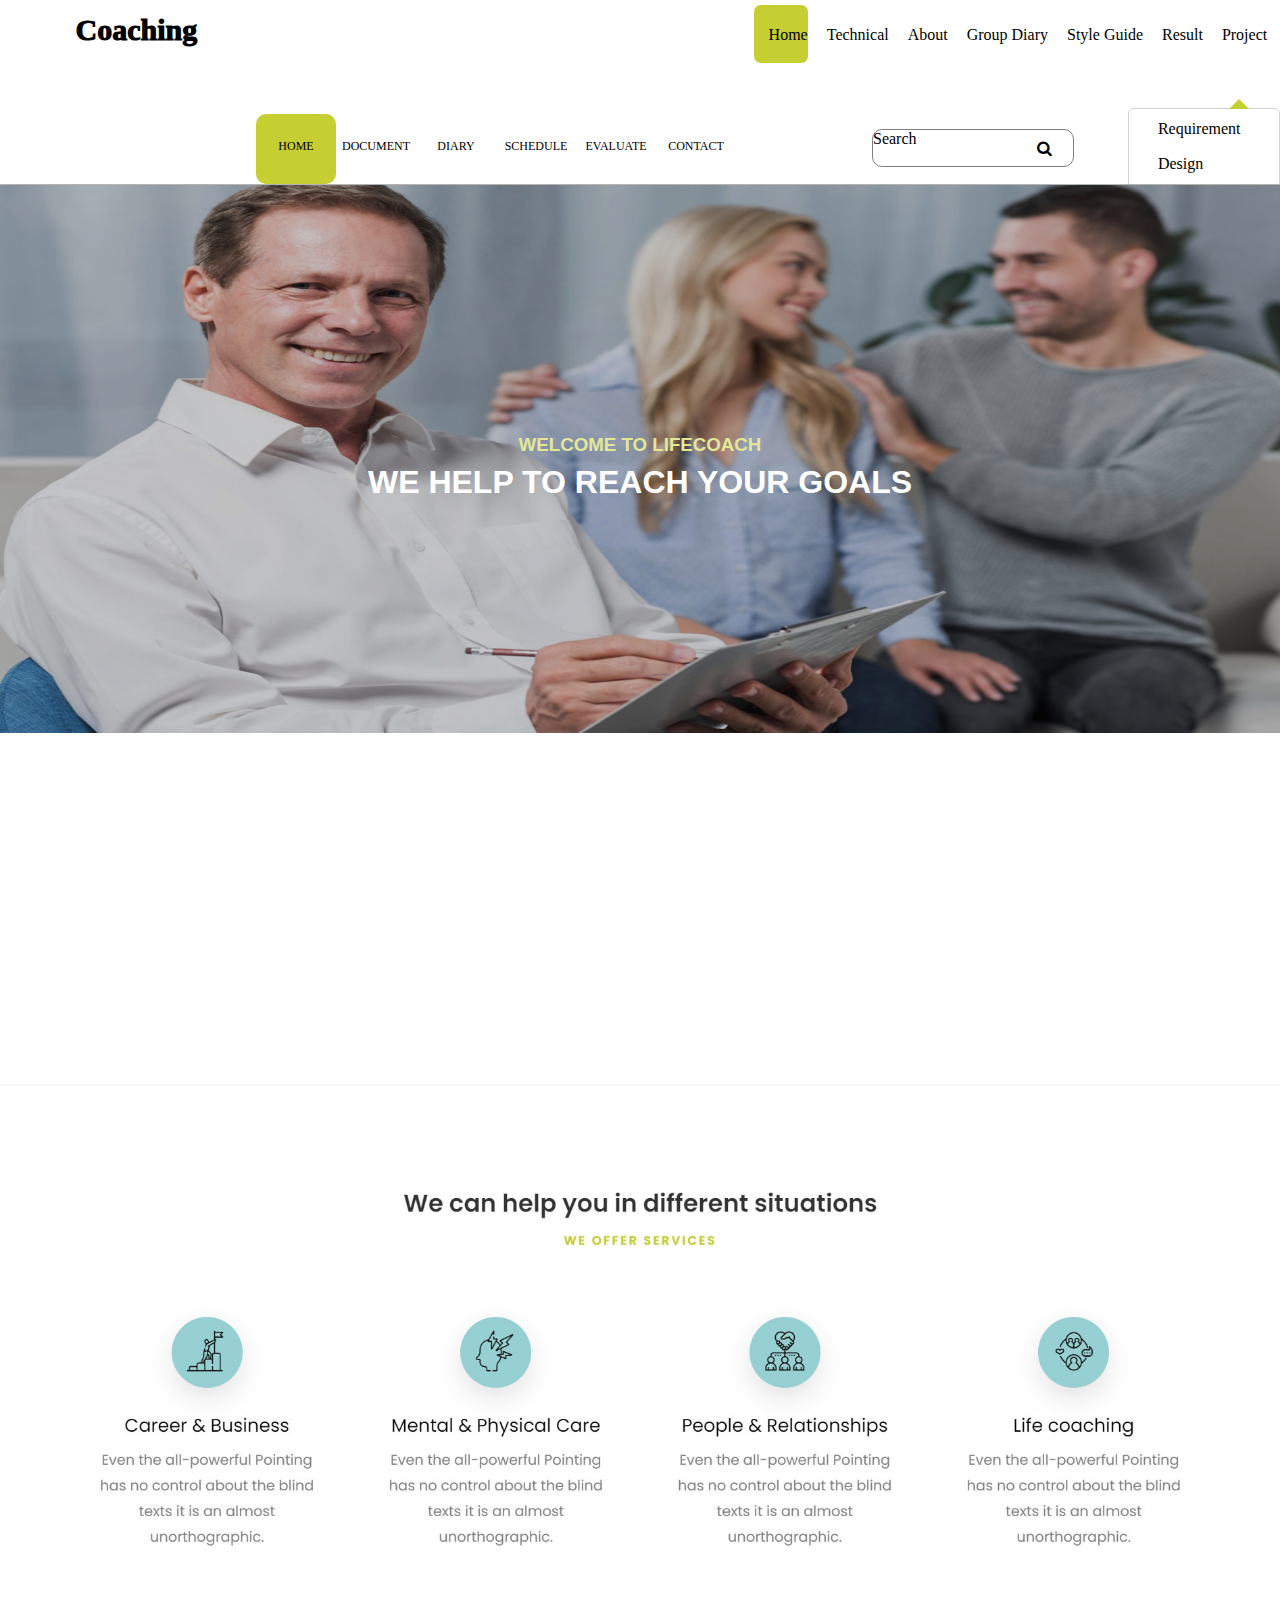
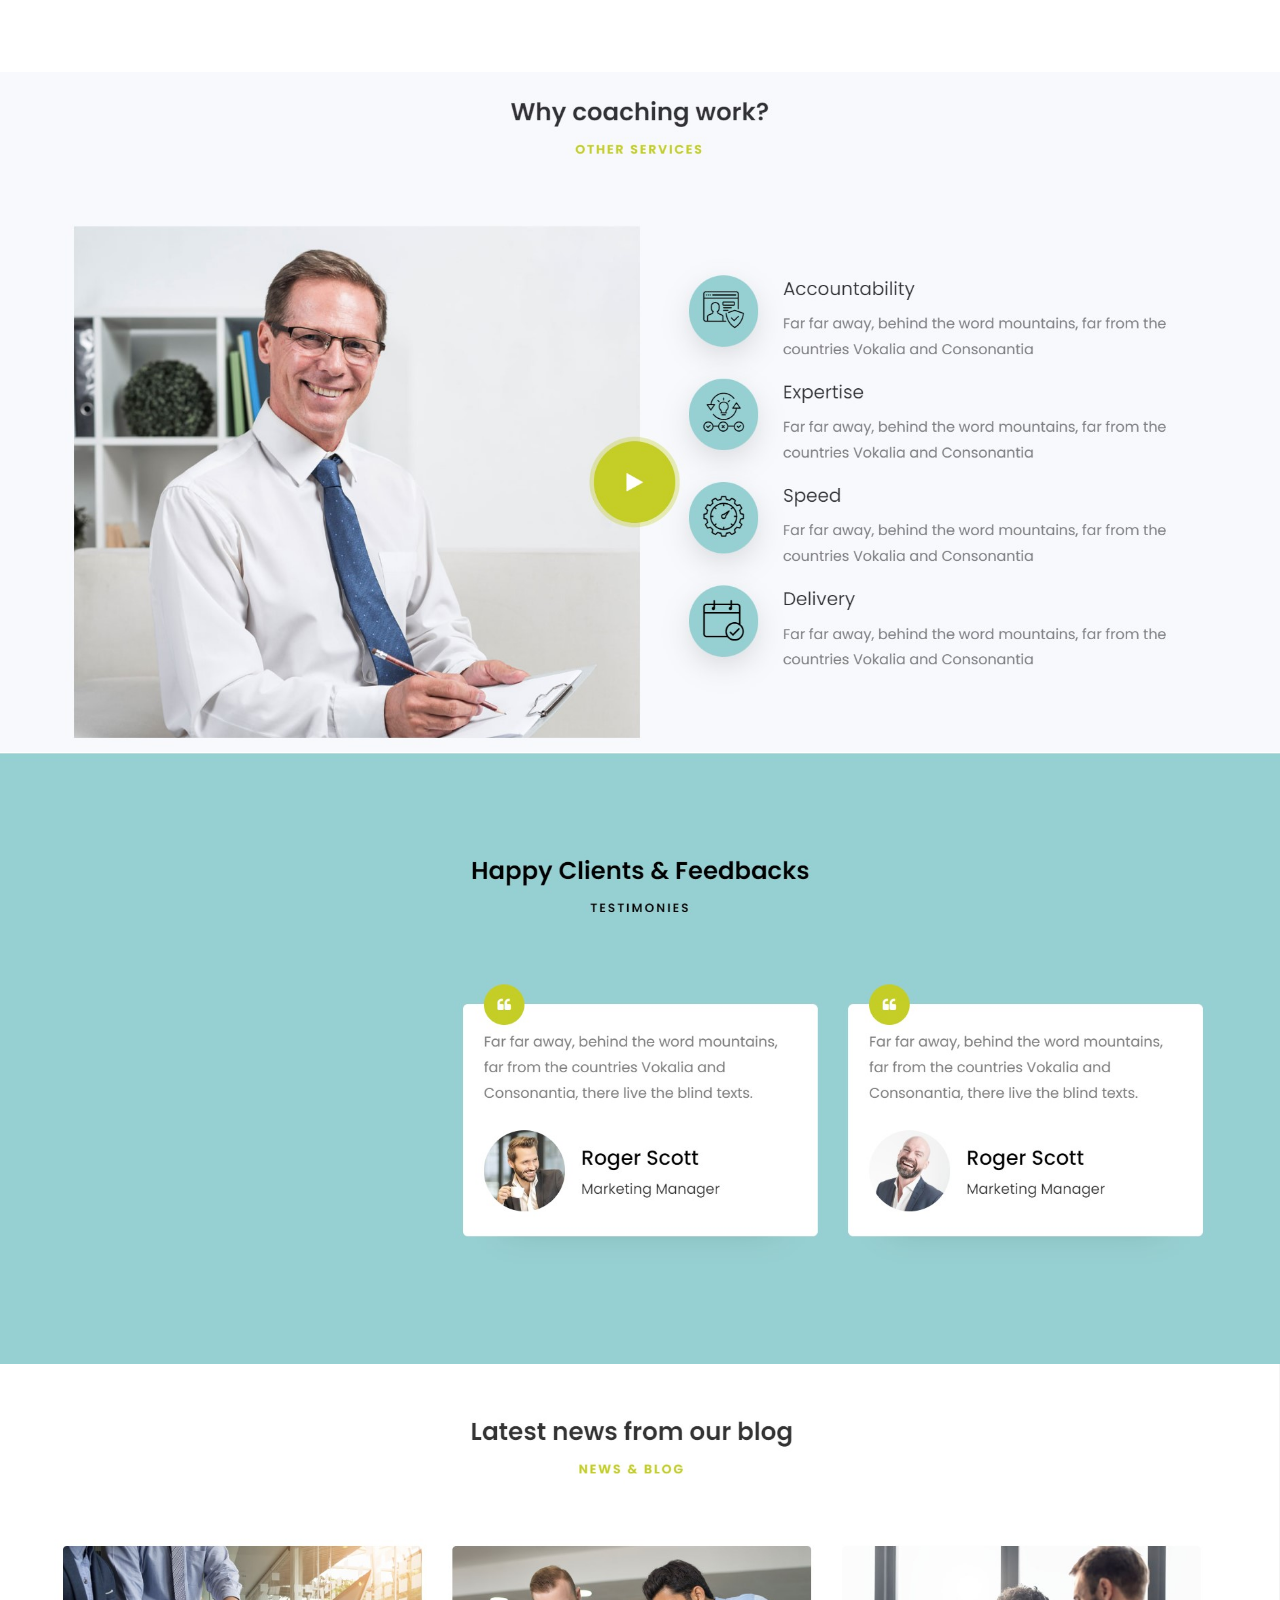
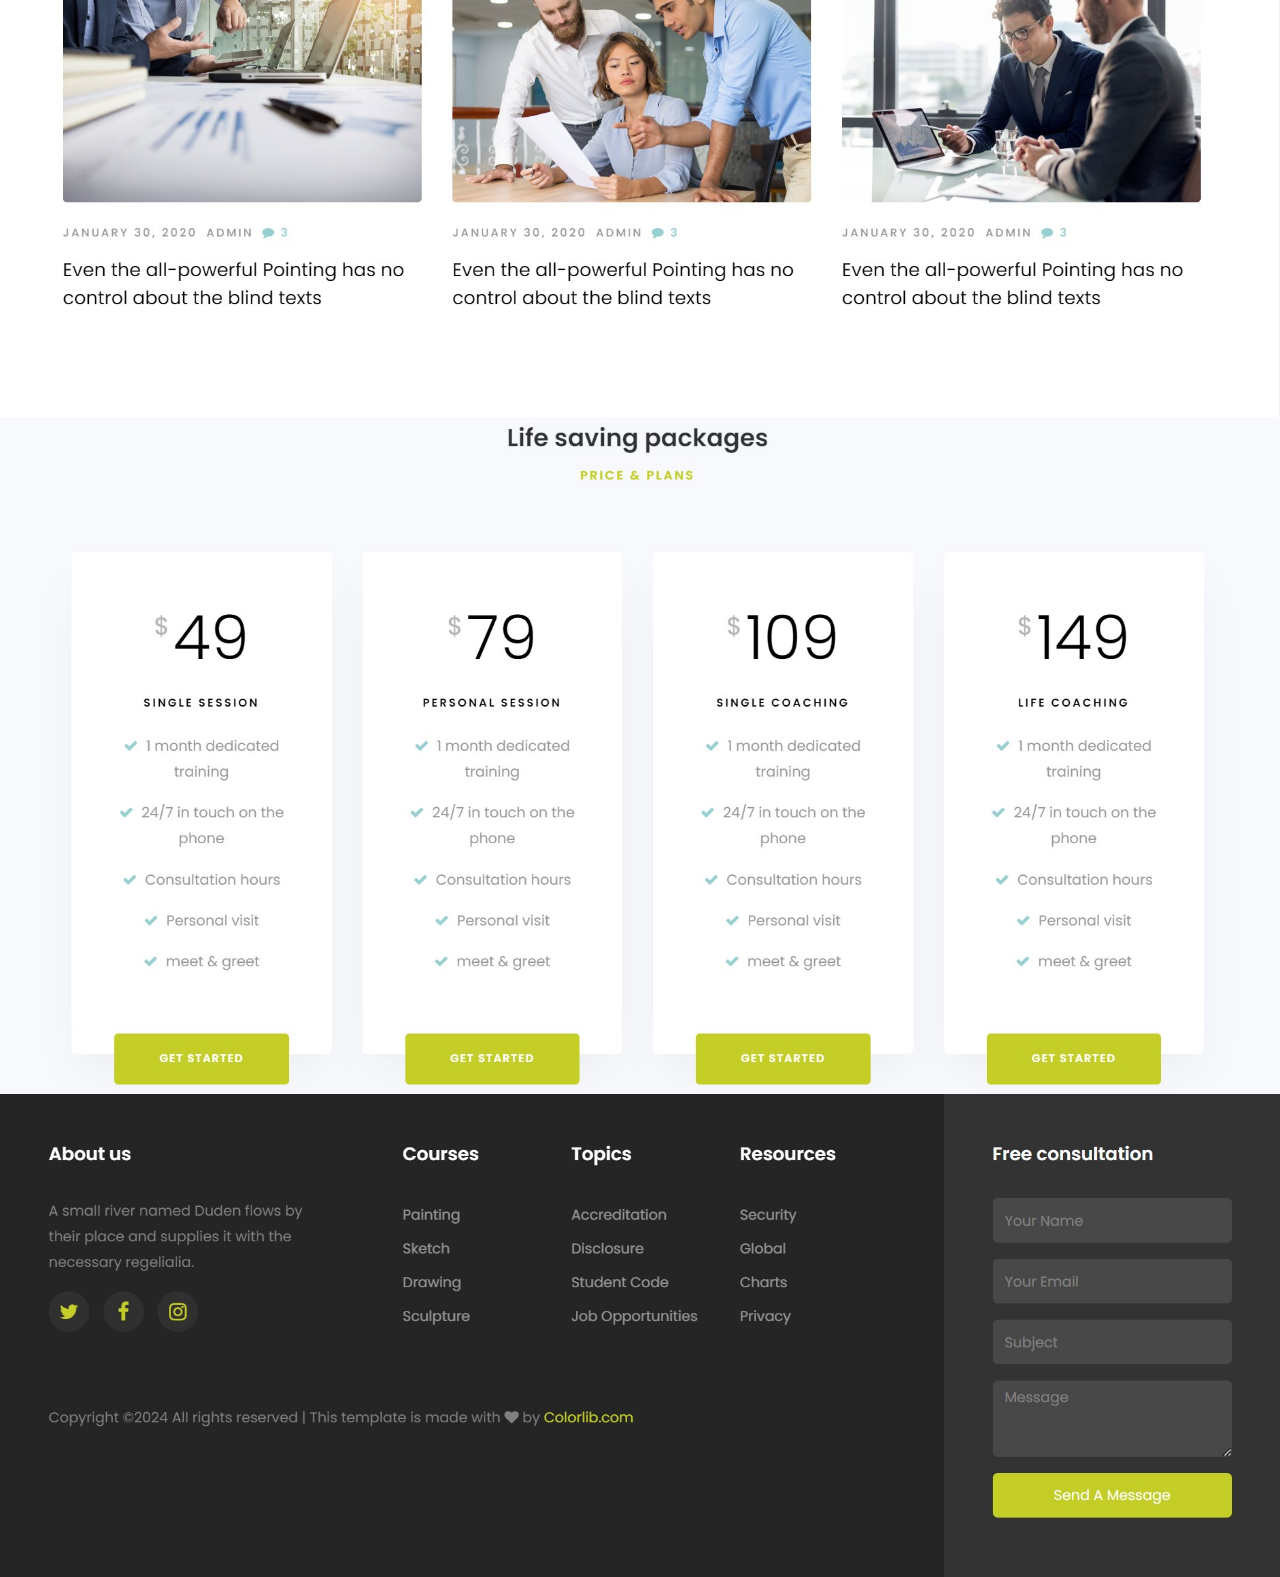
<file: index.html>
<html lang="en">
<head>
    <meta charset="UTF-8">
    <meta name="viewport" content="width=device-width, initial-scale=1.0">
    <link rel="stylesheet" href="main.css">
    <link rel="stylesheet" href="https://maxcdn.bootstrapcdn.com/font-awesome/4.7.0/css/font-awesome.min.css">
    <title>Coaching</title>
</head>
<body>

    <div class="top_navbar">
        <div class="top_navbar__left">
            <!-- <h1>Coaching</h1> -->
            Coaching
        </div>
        <div class="top_narbar__right">
            <div class="top_narbar__right-funtion">
                <a href="" class="link_top_navbar nar">Home</a>
                <a href="indexTechnical.html" class="link_top_navbar">Technical</a>
                <a href="./indexAbout.html" class="link_top_navbar">About</a>
                <a href="https://trello.com/b/kkPZHed9/group05nluhci2024" class="link_top_navbar">Group Diary</a>
                <a href="indexStyleGuide.html" class="link_top_navbar">Style Guide</a>
                <a href="indexResult.html" class="link_top_navbar">Result</a>
                <a href="" class="link_top_navbar link_top_navbar-has-project ">Project</a>
            </div>

            <div class="header__project">
                <ul class="header__project-list">
                    <li class="header__project-item">
                        <a href="indexRequirement.html" class="header__project-link">
                            Requirement
                        </a>
                    </li>
                </ul>
                <ul class="header__project-list">
                    <li class="header__project-item">
                        <a href="indexDesign.html" class="header__project-link">
                            Design
                        </a>
                    </li>
                </ul>
                <ul class="header__project-list">
                    <li class="header__project-item">
                        <a href="indexImplement.html" class="header__project-link">
                            Implement
                        </a>
                    </li>
                </ul>
            </div>
        </div>
    </div>

    <div class="full">
        <div class="container">
            <div class="top">
                <br><br><br>
                <div class="top-white">
                    <div class="top-white-left">
                        <img src="./img/Img_index/logo.jpg" alt="">
                    </div>
                    <div class="top-white-mid">
                        <div class="funcition">
                            <div class="a-funcition">
                                <a href="index.html" class="div1"><p>HOME</p></a>
                                <!-- <a href="indexAbout.html"><p>ABOUT</p></a> -->
                                <a href="./indexDocument.html"><p>DOCUMENT</p></a>
                                <a href="./indexDiary.html"><p>DIARY</p></a>
                                <a href="./indexSchedule.html"><p>SCHEDULE</p></a>
                                <a href="./indexEvaluate.html"><p>EVALUATE</p></a>
                                <a href="./indexContact.html"><p>CONTACT</p></a> 
                            </div>
                        </div>
                    </div>
                    <div class="top-white-right">
                        <div class="out-search">
                            <p>Search</p>
                            <i class="fa fa-search" aria-hidden="true"></i>
                        </div>
                    </div>
                </div>
            </div>
            <!-- end top -->
        </div>
        <!-- end container -->
        <div class="container1">
            <div class="blog-img">
                <div class="den"></div>
                <img src="./img/Img_index/blog1-1.jpg" alt="">
                <h3>WELCOME TO LIFECOACH</h3>
                <h1>WE HELP TO REACH YOUR GOALS</h1>
                
             </div>
        </div>
        <!-- end container1 -->
        <img src="./img/Img_index/ct1.jpg" alt="">
        <img src="./img/Img_index/ct2.jpg" alt="">
        <img src="./img/Img_index/ct3.jpg" alt="">
        <img src="./img/Img_index/ct4.jpg" alt="">
        <img src="./img/Img_index/ct5.jpg" alt="">
        <img src="./img/Img_index/ct6.jpg" alt="">
    </div>
    

</body></html>
</file>
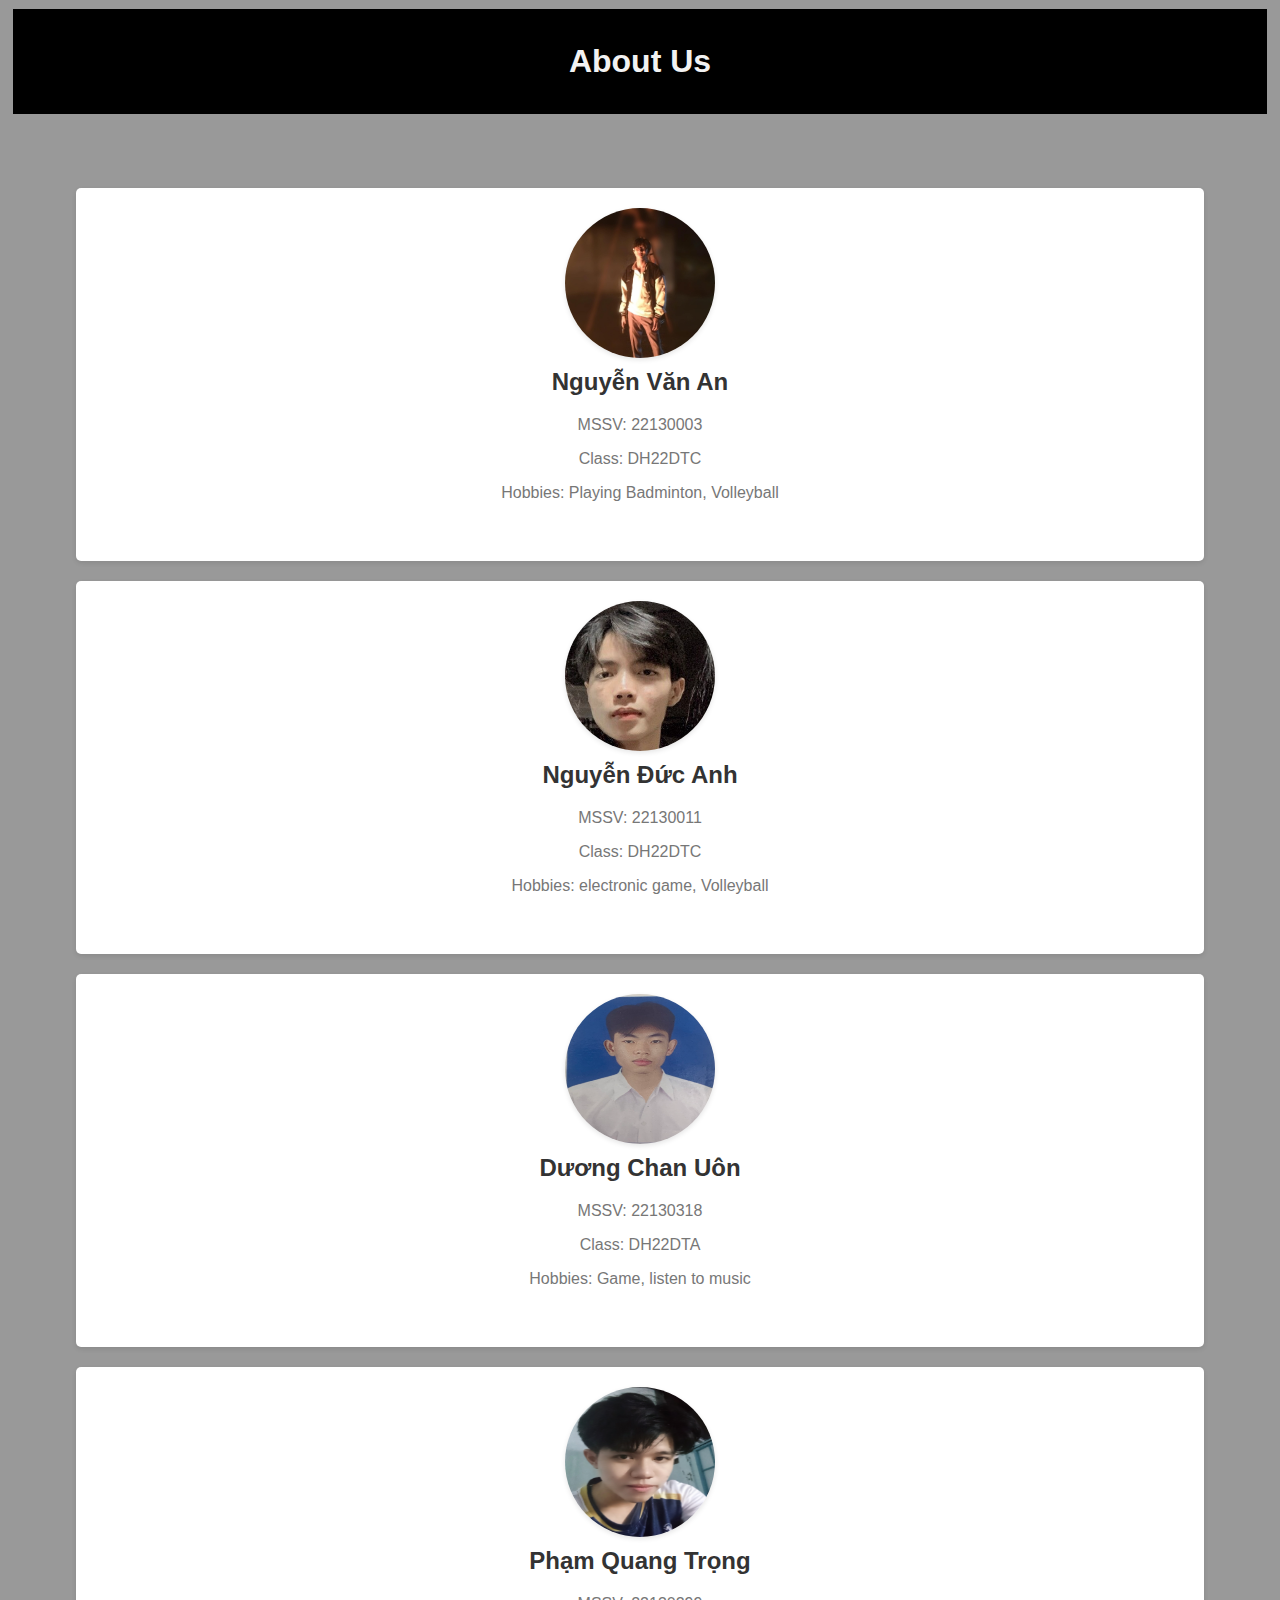
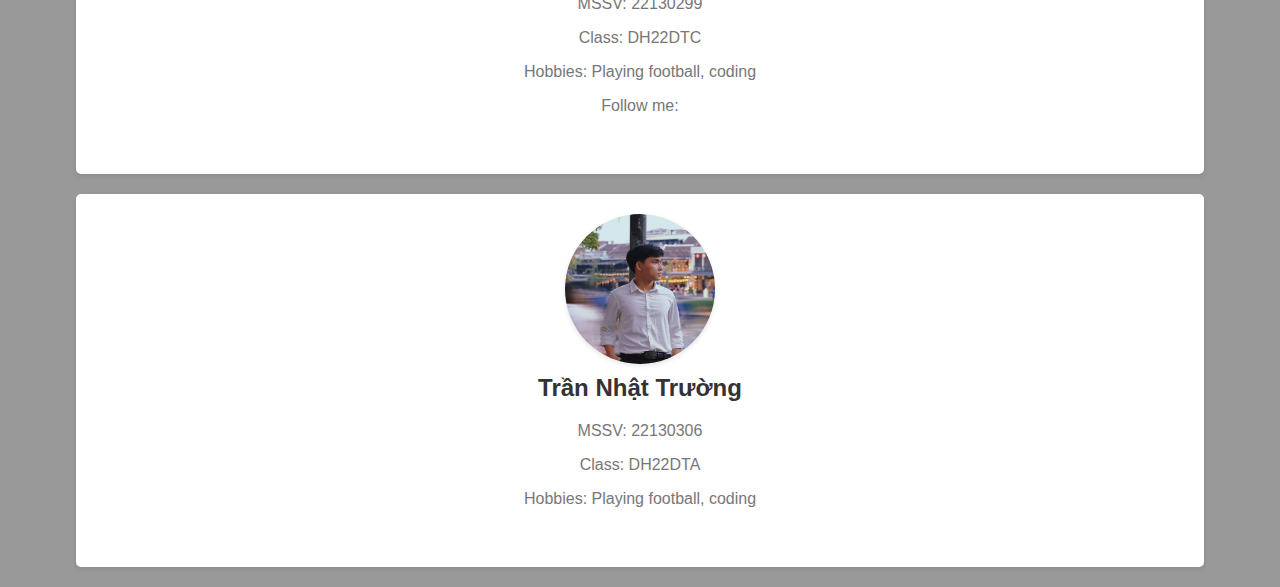
<file: indexAbout.html>
<!DOCTYPE html>
<html>
<head>
    <title>About Us</title>
    <link rel="stylesheet" type="text/css" href="styleAbout.css">
    <link rel="stylesheet" href="https://cdnjs.cloudflare.com/ajax/libs/font-awesome/6.5.1/css/all.min.css" integrity="sha512-DTOQO9RWCH3ppGqcWaEA1BIZOC6xxalwEsw9c2QQeAIftl+Vegovlnee1c9QX4TctnWMn13TZye+giMm8e2LwA==" crossorigin="anonymous" referrerpolicy="no-referrer">
</head>
<body>
    <div class="aboutUs">
        <h1>About Us</h1>
    </div>
    

    <div class="container">
        <div class="member">
            <img src="./img/img_About/avt-me.jpg" alt="Member 1" class="avatar">
            <h2>Nguyễn Văn An</h2>
            <p>MSSV: 22130003</p>
            <p>Class: DH22DTC</p>
            <p>Hobbies: Playing Badminton, Volleyball</p>
            <div class="follow_Leo">
                <a href="https://www.facebook.com/profile.php?id=100035480057263&mibextid=hu50Ix" class="link_follow_Leo"><i class="fa-brands fa-facebook icon_of_Leo"></i></a>
                <a href="https://nguyenvanan0408.github.io/myWebsitee/" class="link_follow_Leo"><i class="fa-brands fa-github icon_of_Leo"></i></a>
                <a href="https://youtube.com/@AnhDuc-vw8ge?feature=shared" class="link_follow_Leo"><i class="fa-brands fa-youtube icon_of_Leo"></i></a>
            </div>
        </div>

        <div class="member">
            <img src="./img/img_About/avtDucAnh.png" alt="Member 2" class="avatar">
            <h2>Nguyễn Đức Anh</h2>
            <p>MSSV: 22130011</p>
            <p>Class: DH22DTC</p>
            <p>Hobbies: electronic game, Volleyball</p>
            <div class="follow_Leo">
                <a href="https://www.facebook.com/profile.php?id=100041805797409&amp;mibextid=LQQJ4d" class="link_follow_Leo"><i class="fa-brands fa-facebook icon_of_Leo"></i></a>
                <a href="https://youtube.com/@AnhDuc-vw8ge?feature=shared" class="link_follow_Leo"><i class="fa-brands fa-youtube icon_of_Leo"></i></a>
                <a href="https://www.tiktok.com/@aduc72911?_t=8jZlA80UpPT&amp;_r=1" class="link_follow_Leo"><i class="fa-brands fa-tiktok icon_of_Leo"></i></a>
            </div>
        </div>
    
        <div class="member">
            <img src="./img/img_About/avtUon.jpg" alt="Member 3" class="avatar">
            <h2>Dương Chan Uôn</h2>
            <p>MSSV: 22130318</p>
            <p>Class: DH22DTA</p>
            <p>Hobbies: Game, listen to music</p>
            <div class="follow_Leo">
                <a href="https://www.facebook.com/profile.php?id=100073693479939" class="link_follow_Leo"><i class="fa-brands fa-facebook icon_of_Leo"></i></a>
                <a href="https://www.youtube.com/channel/UCc6QKWFn_A4jsTzppnmLsUw" class="link_follow_Leo"><i class="fa-brands fa-youtube icon_of_Leo"></i></a>
                <a href="" class="link_follow_Leo"><i class="fa-brands fa-tiktok icon_of_Leo"></i></a>
            </div>
        </div>
    
        <div class="member">
            <img src="./img/img_About/avtQuangTrong.jpg" alt="Member 4" class="avatar">
            <h2>Phạm Quang Trọng</h2>
            <p>MSSV: 22130299</p>
            <p>Class: DH22DTC</p>
            <p>Hobbies: Playing football, coding</p>
            <p>Follow me: </p>
            <div class="follow_Leo">
                <a href="https://www.facebook.com/profile.php?id=100083274394826&mibextid=ZbWKwL" class="link_follow_Leo"><i class="fa-brands fa-facebook icon_of_Leo"></i></a>
                <a href="https://www.youtube.com/channel/UCL3-T52zRuIuST1IWJgtkoA" class="link_follow_Leo"><i class="fa-brands fa-youtube icon_of_Leo"></i></a>
                <a href="https://www.tiktok.com/@user9209492811010" class="link_follow_Leo"><i class="fa-brands fa-tiktok icon_of_Leo"></i></a>
            </div>
        </div>
    
        <div class="member">
            <img src="./img/img_About/avtTranNhatTruong.jpg" alt="Member 5" class="avatar">
            <h2>Trần Nhật Trường</h2>
            <p>MSSV: 22130306</p>
            <p>Class: DH22DTA</p>
            <p>Hobbies: Playing football, coding</p>
            <div class="follow_Leo">
                <a href="https://www.facebook.com/profile.php?id=100009785895720&mibextid=ZbWKwL" class="link_follow_Leo"><i class="fa-brands fa-facebook icon_of_Leo"></i></a>
                <a href="https://www.youtube.com/channel/UCFDn1kRZyhfwJAnJ7ZaOWhw" class="link_follow_Leo"><i class="fa-brands fa-youtube icon_of_Leo"></i></a>
                <a href="https://github.com/nhattruong257" class="link_follow_Leo"><i class="fa-brands fa-github icon_of_Leo"></i></a>
            </div>
        </div>
    </div>

</body>
</html>
</file>
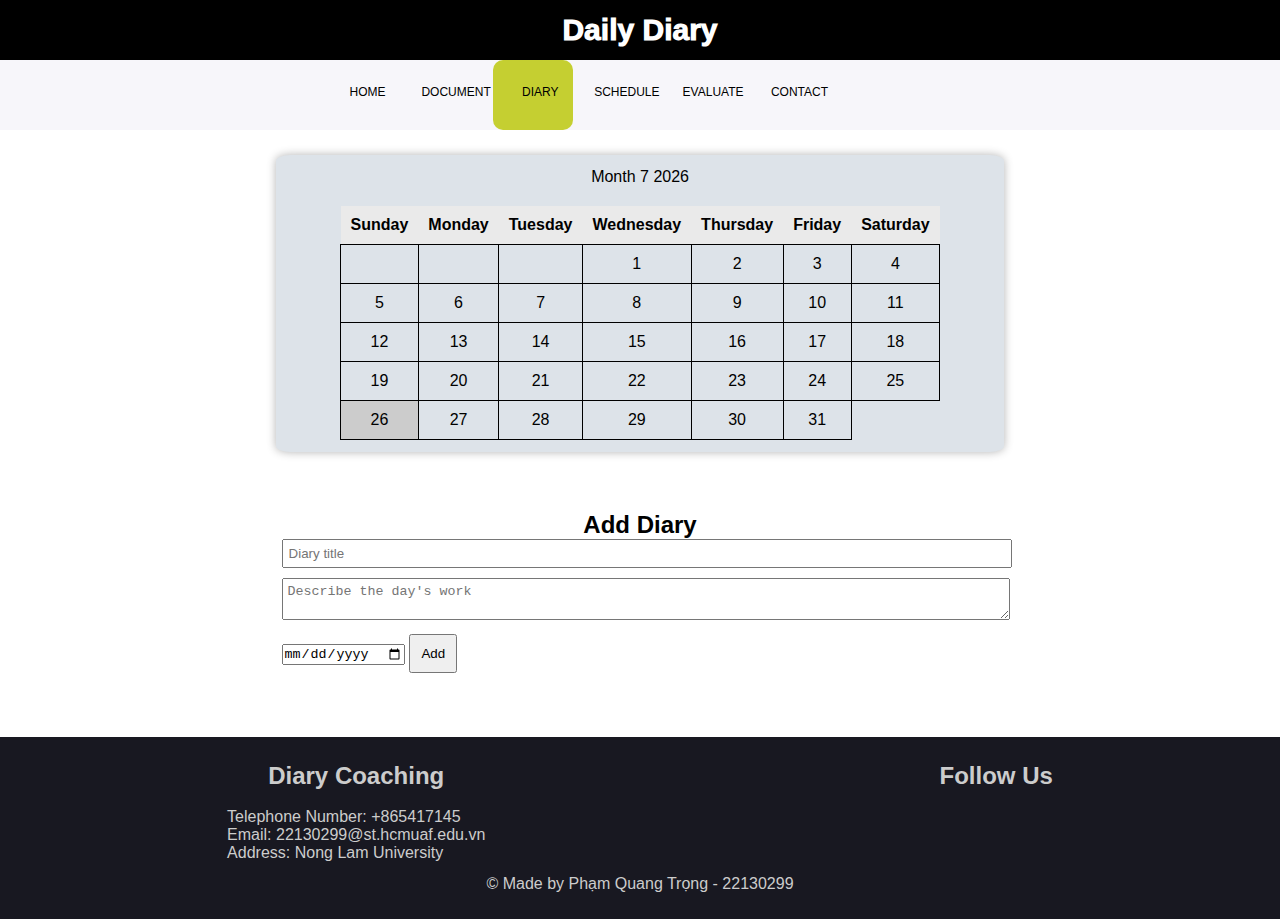
<file: indexDiary.html>
<!DOCTYPE html>
<html lang="en">
<head>
  <meta charset="UTF-8">
  <meta name="viewport" content="width=device-width, initial-scale=1.0">
  <link rel="stylesheet" href="styleDiary.css">
  <link rel="stylesheet" href="https://cdnjs.cloudflare.com/ajax/libs/font-awesome/6.5.1/css/all.min.css" integrity="sha512-DTOQO9RWCH3ppGqcWaEA1BIZOC6xxalwEsw9c2QQeAIftl+Vegovlnee1c9QX4TctnWMn13TZye+giMm8e2LwA==" crossorigin="anonymous" referrerpolicy="no-referrer">
  <title>Diary</title>
</head>
<body>
  <div class="title">
    Daily Diary
  </div>

  <div class="top-white">
    <div class="top-white-mid">
        <div class="funcition">
            <div class="a-funcition">
                <a href="index.html"><p>HOME</p></a>
                <!-- <a href="indexAbout.html"><p>ABOUT</p></a> -->
                <a href="./indexDocument.html"><p>DOCUMENT</p></a>
                <a href="./indexDiary.html" class="div1"><p>DIARY</p></a>
                <a href="./indexSchedule.html"><p>SCHEDULE</p></a>
                <a href="./indexEvaluate.html"><p>EVALUATE</p></a>
                <a href="./indexContact.html"><p>CONTACT</p></a> 
            </div>
        </div>
    </div>
</div>
</div>

    <!-- <h1>Daily Diary</h1> -->

  <div class="calender" id="calendar"></div>

  <div class="entry-form" id="entry-form">
    <h2>Add Diary</h2>
    <form id="event-form">
      <input type="text" id="event-title" placeholder="Diary title">
      <textarea id="event-description" placeholder="Describe the day's work"></textarea>
      <input type="date" id="event-date">
      <button type="submit">Add</button>
    </form>
  </div>

<footer class="footer">
  <div class="footer__top">
    <div class="footer__top-left">
      <h2>Diary Coaching</h2><br>
      <span>Telephone Number: +865417145</span><br>
      <span>Email: 22130299@st.hcmuaf.edu.vn</span><br>
      <span>Address: Nong Lam University</span>

    </div>
    <div class="footer__top-right">
      <h2>Follow Us</h2><br>
      <a href=""><i class="fa-brands fa-facebook icon"></i></a>
      <a href=""><i class="fa-brands fa-square-instagram icon"></i></a>
      <a href=""><i class="fa-brands fa-tiktok icon"></i></a>
    </div>
  </div>
  <div class="footer__bottom">© Made by Phạm Quang Trọng - 22130299</div>
</footer>

  <script src="scriptDiary.js"></script>
</body>
</html>
</file>
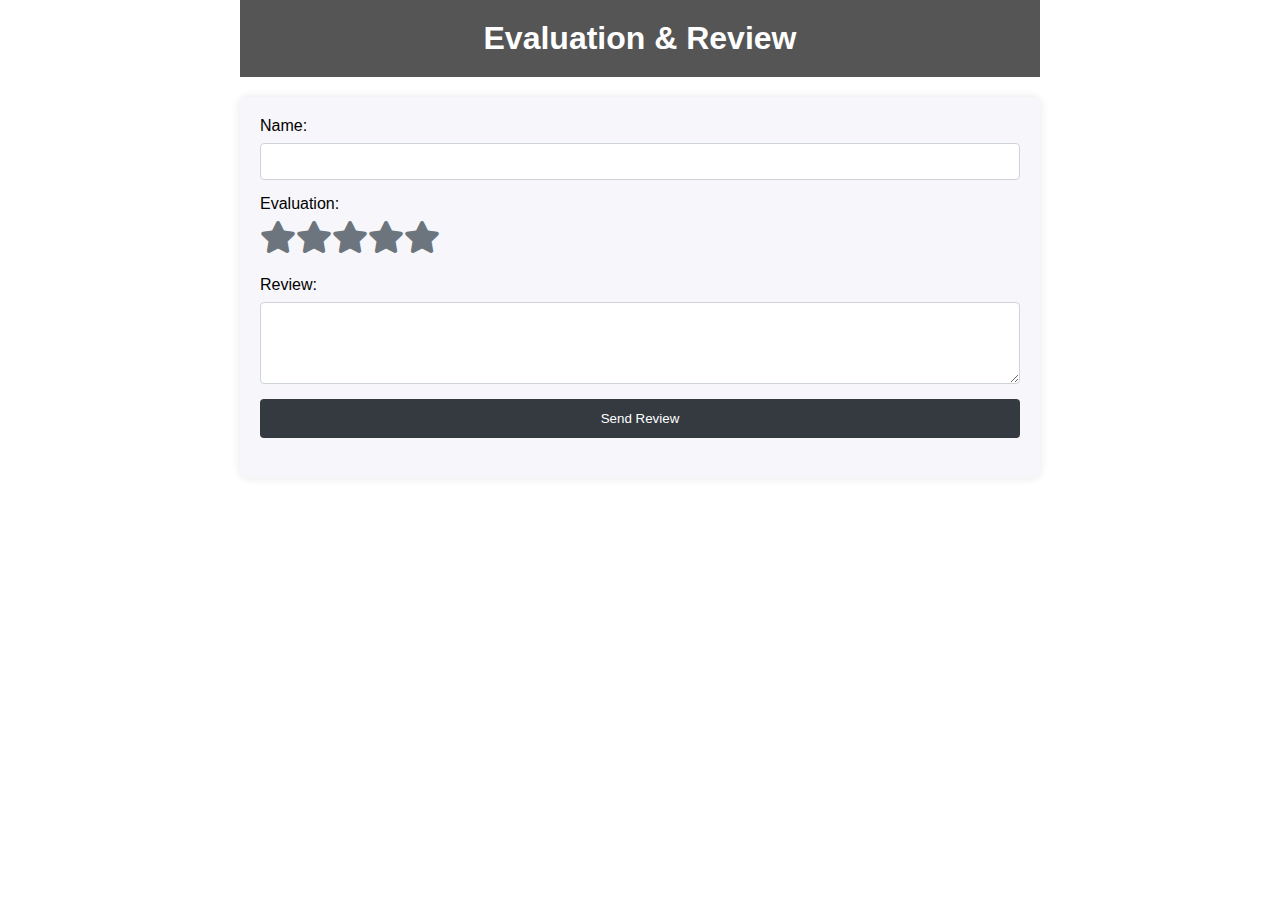
<file: indexEvaluate.html>
<html lang="en"><head>
    <meta charset="UTF-8">
    <meta name="viewport" content="width=device-width, initial-scale=1.0">
    <link rel="stylesheet" href="styleEvaluate.css">
    <link rel="stylesheet" href="https://cdnjs.cloudflare.com/ajax/libs/font-awesome/5.15.1/css/all.min.css">
    <title>Evaluation & Review</title>
  </head>
  <body>
    <div class="container">
      <header>
        <h1>Evaluation & Review</h1>
      </header>
  
      <main>
        <form id="commentForm">
          <label for="name">Name:</label>
          <input type="text" id="name" required="">
  
          <label for="rating">Evaluation:</label>
          <div class="rating">
            <input type="radio" id="star5" name="rating" value="5" required="">
            <label for="star5" title="5 sao"><i class="fas fa-star"></i></label>
            <input type="radio" id="star4" name="rating" value="4" required="">
            <label for="star4" title="4 sao"><i class="fas fa-star"></i></label>
            <input type="radio" id="star3" name="rating" value="3" required="">
            <label for="star3" title="3 sao"><i class="fas fa-star"></i></label>
            <input type="radio" id="star2" name="rating" value="2" required="">
            <label for="star2" title="2 sao"><i class="fas fa-star"></i></label>
            <input type="radio" id="star1" name="rating" value="1" required="">
            <label for="star1" title="1 sao"><i class="fas fa-star"></i></label>
          </div>
  
          <label for="commentText">Review:</label>
          <textarea id="commentText" rows="4" required=""></textarea>
  
          <button type="submit">Send Review</button>
        </form>
  
        <div id="commentsContainer" class="comments"></div>
      </main>
    </div>
  
    <script src="scriptEvaluate.js"></script>
  
  
  </body></html>
</file>
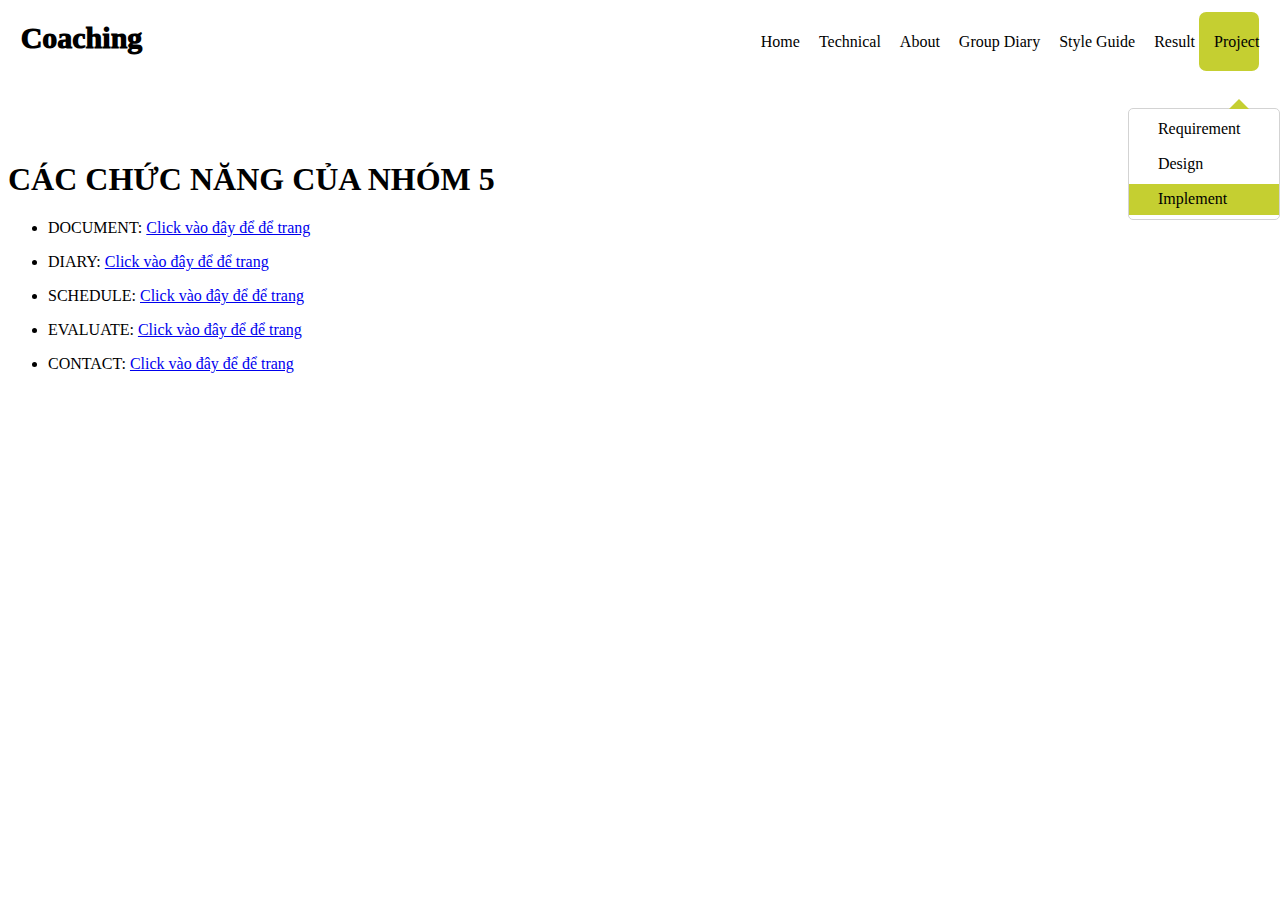
<file: indexImplement.html>
<html>
    <head>
        <link rel="stylesheet" href="styleImplement.css">
        <title>Implement</title>
    </head>
    <body>
        <div class="top_navbar">
            <div class="top_navbar__left">
                <!-- <h1>Coaching</h1> -->
                Coaching
            </div>
            <div class="top_narbar__right">
                <div class="top_narbar__right-funtion">
                    <a href="index.html" class="link_top_navbar">Home</a>
                    <a href="indexTechnical.html" class="link_top_navbar">Technical</a>
                    <a href="indexAbout.html" class="link_top_navbar">About</a>
                    <a href="https://trello.com/b/kkPZHed9/group05nluhci2024" class="link_top_navbar">Group Diary</a>
                    <a href="indexStyleGuide.html" class="link_top_navbar">Style Guide</a>
                    <a href="indexResult.html" class="link_top_navbar">Result</a>
                    <a href="" class="link_top_navbar nar">Project</a>
                </div>

                <div class="header__project">
                    <ul class="header__project-list">
                        <li class="header__project-item">
                            <a href="indexRequirement.html" class="header__project-link">
                                Requirement
                            </a>
                        </li>
                    </ul>
                    <ul class="header__project-list ">
                        <li class="header__project-item">
                            <a href="indexDesign.html" class="header__project-link">
                                Design
                            </a>
                        </li>
                    </ul>
                    <ul class="header__project-list nar_list_project">
                        <li class="header__project-item">
                            <a href="indexImplement.html" class="header__project-link ">
                                Implement
                            </a>
                        </li>
                    </ul>
                </div>
            </div>
        </div>

        <br><br><br><br>

            <h1>CÁC CHỨC NĂNG CỦA NHÓM 5</h1>
            <ul>
                <li>
                    <p>DOCUMENT: <a href="indexDocument.html">Click vào đây để để trang</a> </p> 
                </li>
                <li>
                    <p>DIARY: <a href="indexDiary.html">Click vào đây để để trang</a> </p> 
                </li>
                <li>
                    <p>SCHEDULE: <a href="indexSchedule.html">Click vào đây để để trang</a> </p> 
                </li>
                <li>
                    <p>EVALUATE: <a href="indexEvaluate.html">Click vào đây để để trang</a> </p> 
                </li>
                <li>
                    <p>CONTACT: <a href="indexContact.html">Click vào đây để để trang</a> </p> 
                </li> 
            </ul>
    </body>
</html>
</file>
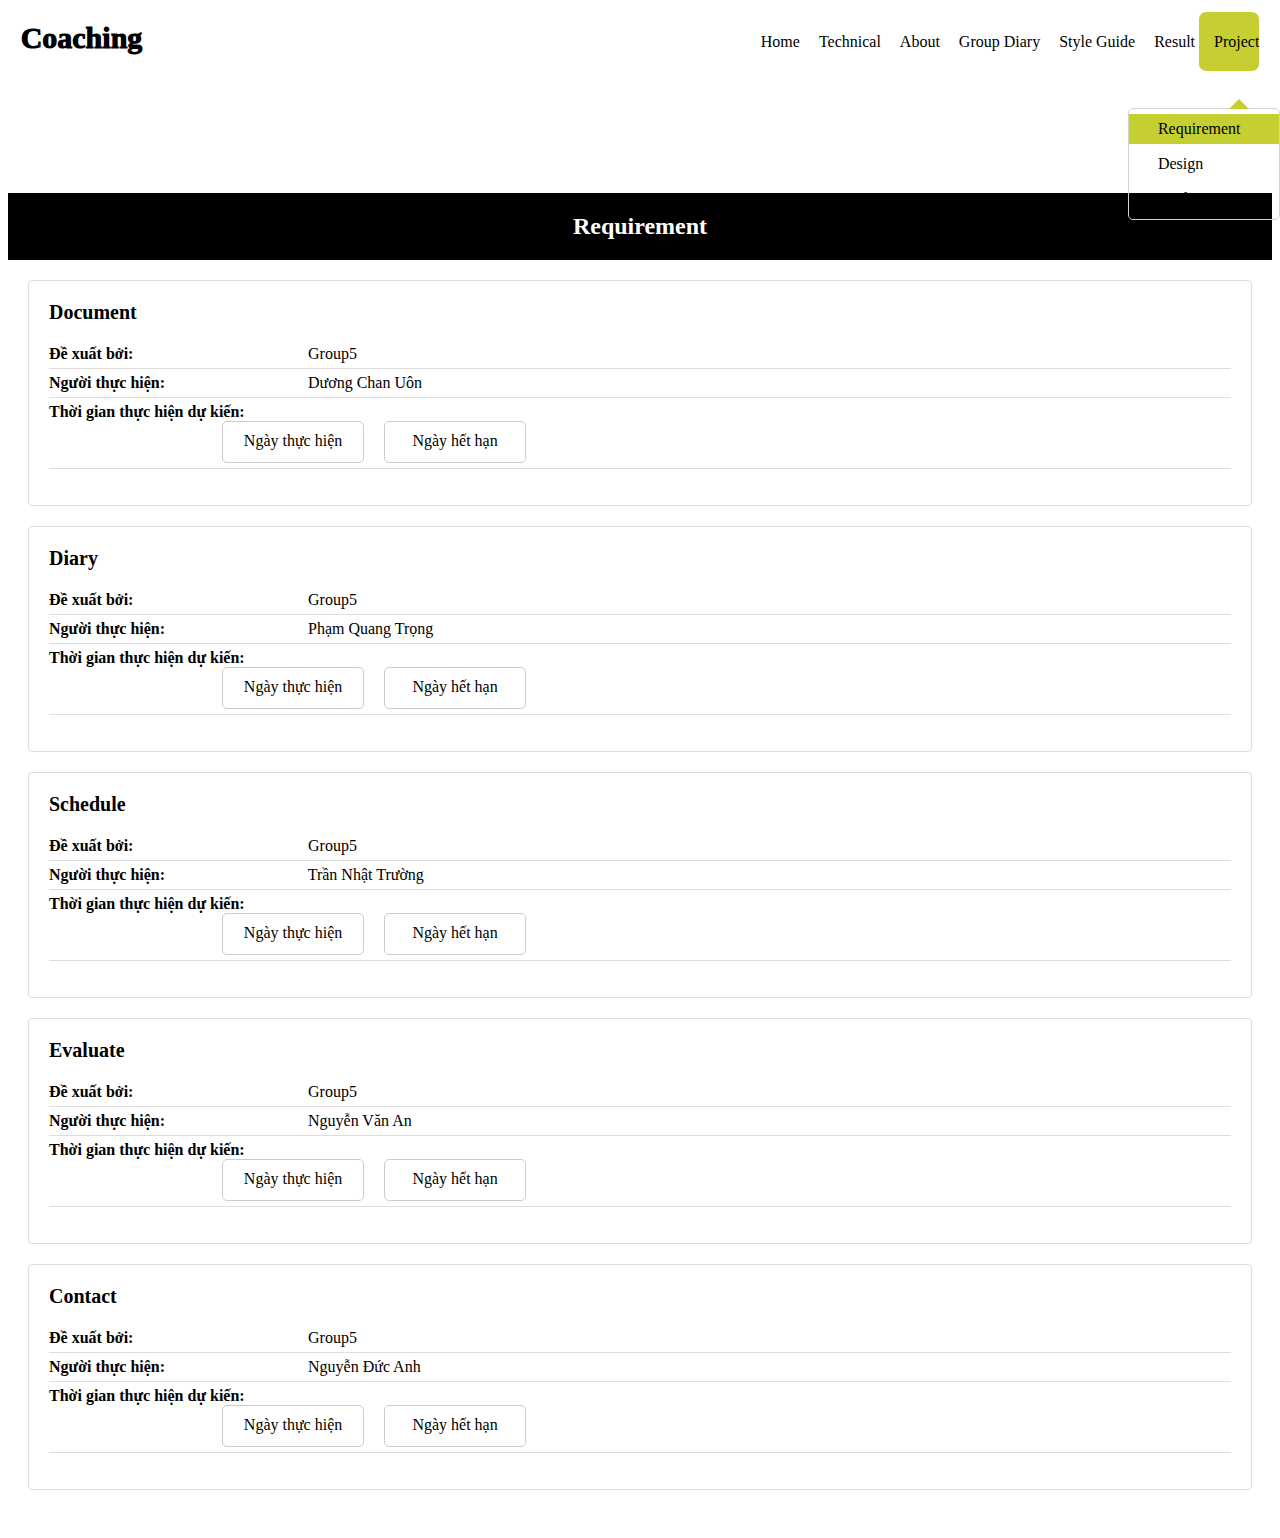
<file: indexRequirement.html>
<html>
    <head>
        <link rel="stylesheet" href="styleRequirement.css">
        <title>Requirement</title>
    </head>
    <body>
        <div class="top_navbar">
            <div class="top_navbar__left">
                <!-- <h1>Coaching</h1> -->
                Coaching
            </div>
            <div class="top_narbar__right">
                <div class="top_narbar__right-funtion">
                    <a href="index.html" class="link_top_navbar">Home</a>
                    <a href="indexTechnical.html" class="link_top_navbar">Technical</a>
                    <a href="indexAbout.html" class="link_top_navbar">About</a>
                    <a href="https://trello.com/b/kkPZHed9/group05nluhci2024" class="link_top_navbar">Group Diary</a>
                    <a href="indexStyleGuide.html" class="link_top_navbar">Style Guide</a>
                    <a href="indexResult.html" class="link_top_navbar">Result</a>
                    <a href="" class="link_top_navbar nar">Project</a>
                </div>

                <div class="header__project ">
                    <ul class="header__project-list nar_list_project">
                        <li class="header__project-item">
                            <a href="indexRequirement.html" class="header__project-link">
                                Requirement
                            </a>
                        </li>
                    </ul>
                    <ul class="header__project-list ">
                        <li class="header__project-item">
                            <a href="indexDesign.html" class="header__project-link">
                                Design
                            </a>
                        </li>
                    </ul>
                    <ul class="header__project-list">
                        <li class="header__project-item">
                            <a href="indexImplement.html" class="header__project-link">
                                Implement
                            </a>
                        </li>
                    </ul>
                </div>
            </div>
        </div>

        <br><br><br><br><br><br><br>

            <header>
                <h1>Requirement</h1>
            </header>
            <main>
                <section class="lich-hop">
                    <h2>Document</h2>
                    <ul>
                        <li>
                            <span class="thoi-gian">Đề xuất bởi:</span>
                            <span class="noi-dung">Group5</span>
                        </li>
                        <li>
                            <span class="thoi-gian">Người thực hiện:</span>
                            <span class="noi-dung">Dương Chan Uôn</span>
                        </li>
                        <li> 
                            <span class="thoi-gian">Thời gian thực hiện dự kiến:</span>
                            <span class="noi-dung"><div class="container">
                                <div class="box">
                                    Ngày thực hiện
                                </div>
                                <div class="box">
                                    Ngày hết hạn
                                </div>
                            </div></span>
                        </li>
                    </ul>
                </section>
        
                <section class="lich-hop">
                    <h2>Diary</h2>
                    <ul>
                        <li>
                            <span class="thoi-gian">Đề xuất bởi:</span>
                            <span class="noi-dung">Group5</span>
                        </li>
                        <li>
                            <span class="thoi-gian">Người thực hiện:</span>
                            <span class="noi-dung">Phạm Quang Trọng</span>
                        </li>
                        <li>
                            <span class="thoi-gian">Thời gian thực hiện dự kiến:</span>
                            <span class="noi-dung"><div class="container">
                                <div class="box">
                                    Ngày thực hiện
                                </div>
                                <div class="box">
                                    Ngày hết hạn
                                </div>
                            </div></span>
                        </li>
                    </ul>
                </section>
        
                <section class="lich-hop">
                    <h2>Schedule</h2>
                    <ul>
                        <li>
                            <span class="thoi-gian">Đề xuất bởi:</span>
                            <span class="noi-dung">Group5</span>
                        </li>
                        <li>
                            <span class="thoi-gian">Người thực hiện:</span>
                            <span class="noi-dung">Trần Nhật Trường</span>
                        </li>
                        <li>
                            <span class="thoi-gian">Thời gian thực hiện dự kiến:</span>
                            <span class="noi-dung"><div class="container">
                                <div class="box">
                                    Ngày thực hiện
                                </div>
                                <div class="box">
                                    Ngày hết hạn
                                </div>
                            </div></span>
                        </li>
                    </ul>
                </section>
                
                <section class="lich-hop">
                    <h2>Evaluate</h2>
                    <ul>
                        <li>
                            <span class="thoi-gian">Đề xuất bởi:</span>
                            <span class="noi-dung">Group5</span>
                        </li>
                        <li>
                            <span class="thoi-gian">Người thực hiện:</span>
                            <span class="noi-dung">Nguyễn Văn An</span>
                        </li>
                        <li>
                            <span class="thoi-gian">Thời gian thực hiện dự kiến:</span>
                            <span class="noi-dung"><div class="container">
                                <div class="box">
                                    Ngày thực hiện
                                </div>
                                <div class="box">
                                    Ngày hết hạn
                                </div>
                            </div></span>
                        </li>
                    </ul>
                </section>
        
                <section class="lich-hop">
                    <h2>Contact</h2>
                    <ul>
                        <li>
                            <span class="thoi-gian">Đề xuất bởi:</span>
                            <span class="noi-dung">Group5</span>
                        </li>
                        <li>
                            <span class="thoi-gian">Người thực hiện:</span>
                            <span class="noi-dung">Nguyễn Đức Anh</span>
                        </li>
                        <li>
                            <span class="thoi-gian">Thời gian thực hiện dự kiến:</span>
                            <span class="noi-dung"><div class="container">
                                <div class="box">
                                    Ngày thực hiện
                                </div>
                                <div class="box">
                                    Ngày hết hạn
                                </div>
                            </div></span>
                        </li>
                    </ul>
                </section>
            </main>
    </body>
</html>
</file>
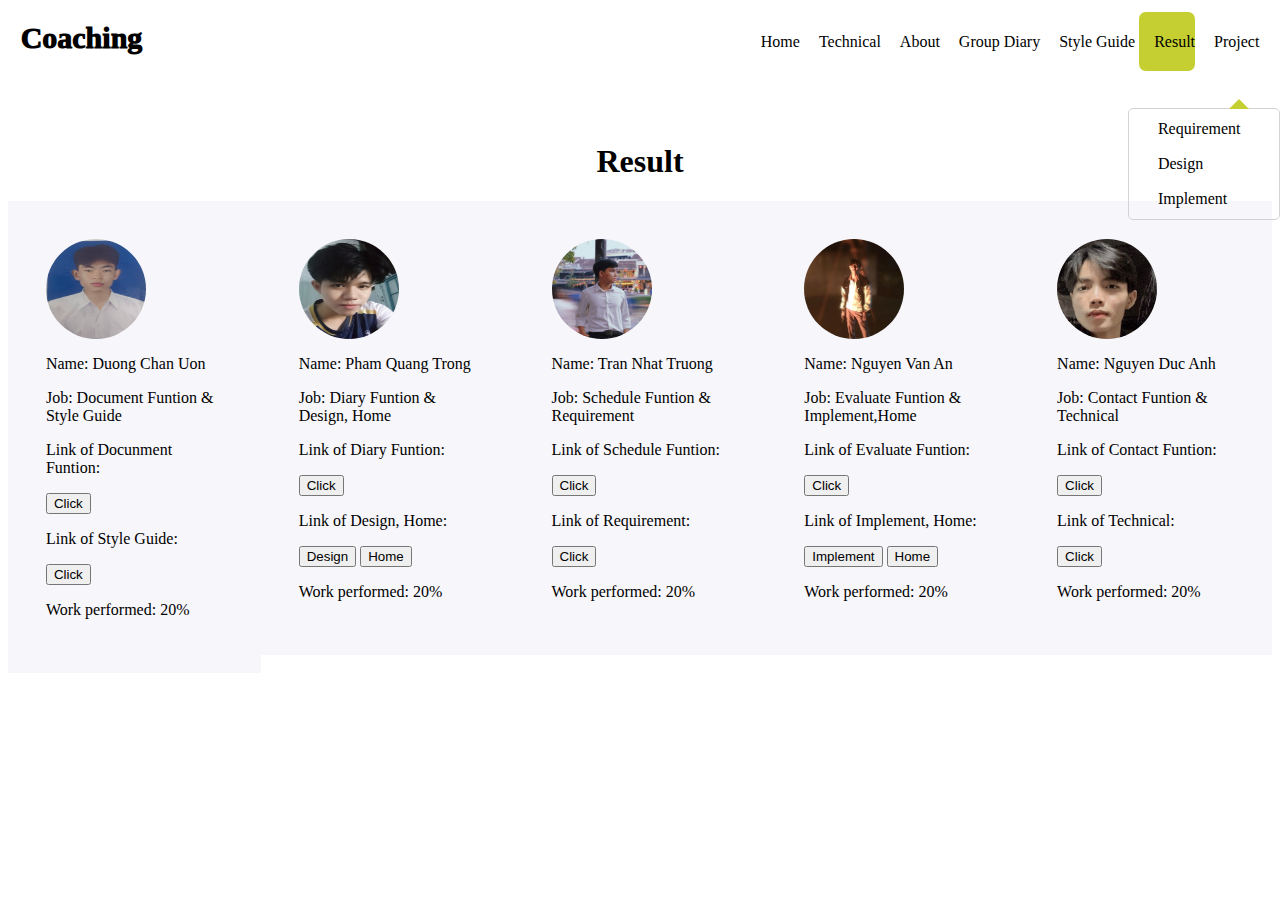
<file: indexResult.html>
<html>
    <head>
        <link rel="stylesheet" href="styleResult.css">
        <title>Result</title>
    </head>
    <body>
        <div class="top_navbar">
            <div class="top_navbar__left">
                <!-- <h1>Coaching</h1> -->
                Coaching
            </div>
            <div class="top_narbar__right">
                <div class="top_narbar__right-funtion">
                    <a href="index.html" class="link_top_navbar">Home</a>
                    <a href="indexTechnical.html" class="link_top_navbar ">Technical</a>
                    <a href="indexAbout.html" class="link_top_navbar">About</a>
                    <a href="https://trello.com/b/kkPZHed9/group05nluhci2024" class="link_top_navbar">Group Diary</a>
                    <a href="indexStyleGuide.html" class="link_top_navbar">Style Guide</a>
                    <a href="indexResult.html" class="link_top_navbar nar">Result</a>
                    <a href="" class="link_top_navbar">Project</a>
                </div>

                <div class="header__project">
                    <ul class="header__project-list">
                        <li class="header__project-item">
                            <a href="indexRequirement.html" class="header__project-link">
                                Requirement
                            </a>
                        </li>
                    </ul>
                    <ul class="header__project-list">
                        <li class="header__project-item">
                            <a href="indexDesign.html" class="header__project-link">
                                Design
                            </a>
                        </li>
                    </ul>
                    <ul class="header__project-list">
                        <li class="header__project-item">
                            <a href="indexImplement.html" class="header__project-link">
                                Implement
                            </a>
                        </li>
                    </ul>
                </div>
            </div>
        </div>

        <br><br><br>

        <div class="container">
            <h1>Result</h1>
            <div class="main_result">
                <div class="form_result">
                    <img src="./img/img_About/avtUon.jpg" alt="" class="img">
                    <p>Name: Duong Chan Uon</p>
                    <p>Job: Document Funtion & Style Guide</p>
                    <p>Link of Docunment Funtion: </p>
                    <a href="indexDocument.html"><button>Click</button></a>
                    <p>Link of Style Guide: </p>
                    <a href="indexStyleGuide.html"><button>Click</button></a>
                    <p>Work performed: 20%</p>
                </div>

                <div class="form_result">
                    <img src="./img/img_About/avtQuangTrong.jpg" alt="" class="img">
                    <p>Name: Pham Quang Trong</p>
                    <p>Job: Diary Funtion & Design, Home</p>
                    <p>Link of Diary Funtion: </p>
                    <a href="indexDiary.html"><button>Click</button></a>
                    <p>Link of Design, Home: </p>
                    <a href="indexDesign.html"><button>Design</button></a>
                    <a href="index.html"><button>Home</button></a>
                    <p>Work performed: 20%</p>
                </div>

                <div class="form_result">
                    <img src="./img/img_About/avtTranNhatTruong.jpg" alt="" class="img">
                    <p>Name: Tran Nhat Truong</p>
                    <p>Job: Schedule Funtion & Requirement</p>
                    <p>Link of Schedule Funtion: </p>
                    <a href="indexSchedule.html"><button>Click</button></a>
                    <p>Link of Requirement: </p>
                    <a href="indexRequirement.html"><button>Click</button></a>
                    <p>Work performed: 20%</p>
                </div>

                <div class="form_result">
                    <img src="./img/img_About/avt-me.jpg" alt="" class="img">
                    <p>Name: Nguyen Van An</p>
                    <p>Job: Evaluate Funtion & Implement,Home</p>
                    <p>Link of Evaluate Funtion: </p>
                    <a href="indexEvaluate.html"><button>Click</button></a>
                    <p>Link of Implement, Home: </p>
                    <a href="indexImplement.html"><button>Implement</button></a>
                    <a href="index.html"><button>Home</button></a>
                    <p>Work performed: 20%</p>
                </div>

                <div class="form_result">
                    <img src="./img/img_About/avtDucAnh.png" alt="" class="img">
                    <p>Name: Nguyen Duc Anh</p>
                    <p>Job: Contact Funtion & Technical</p>
                    <p>Link of Contact Funtion: </p>
                    <a href="indexContact.html"><button>Click</button></a>
                    <p>Link of Technical: </p>
                    <a href="indexTechnical.html"><button>Click</button></a>
                    <p>Work performed: 20%</p>
                </div>
            </div>
        </div>
    </body>
</html>
</file>
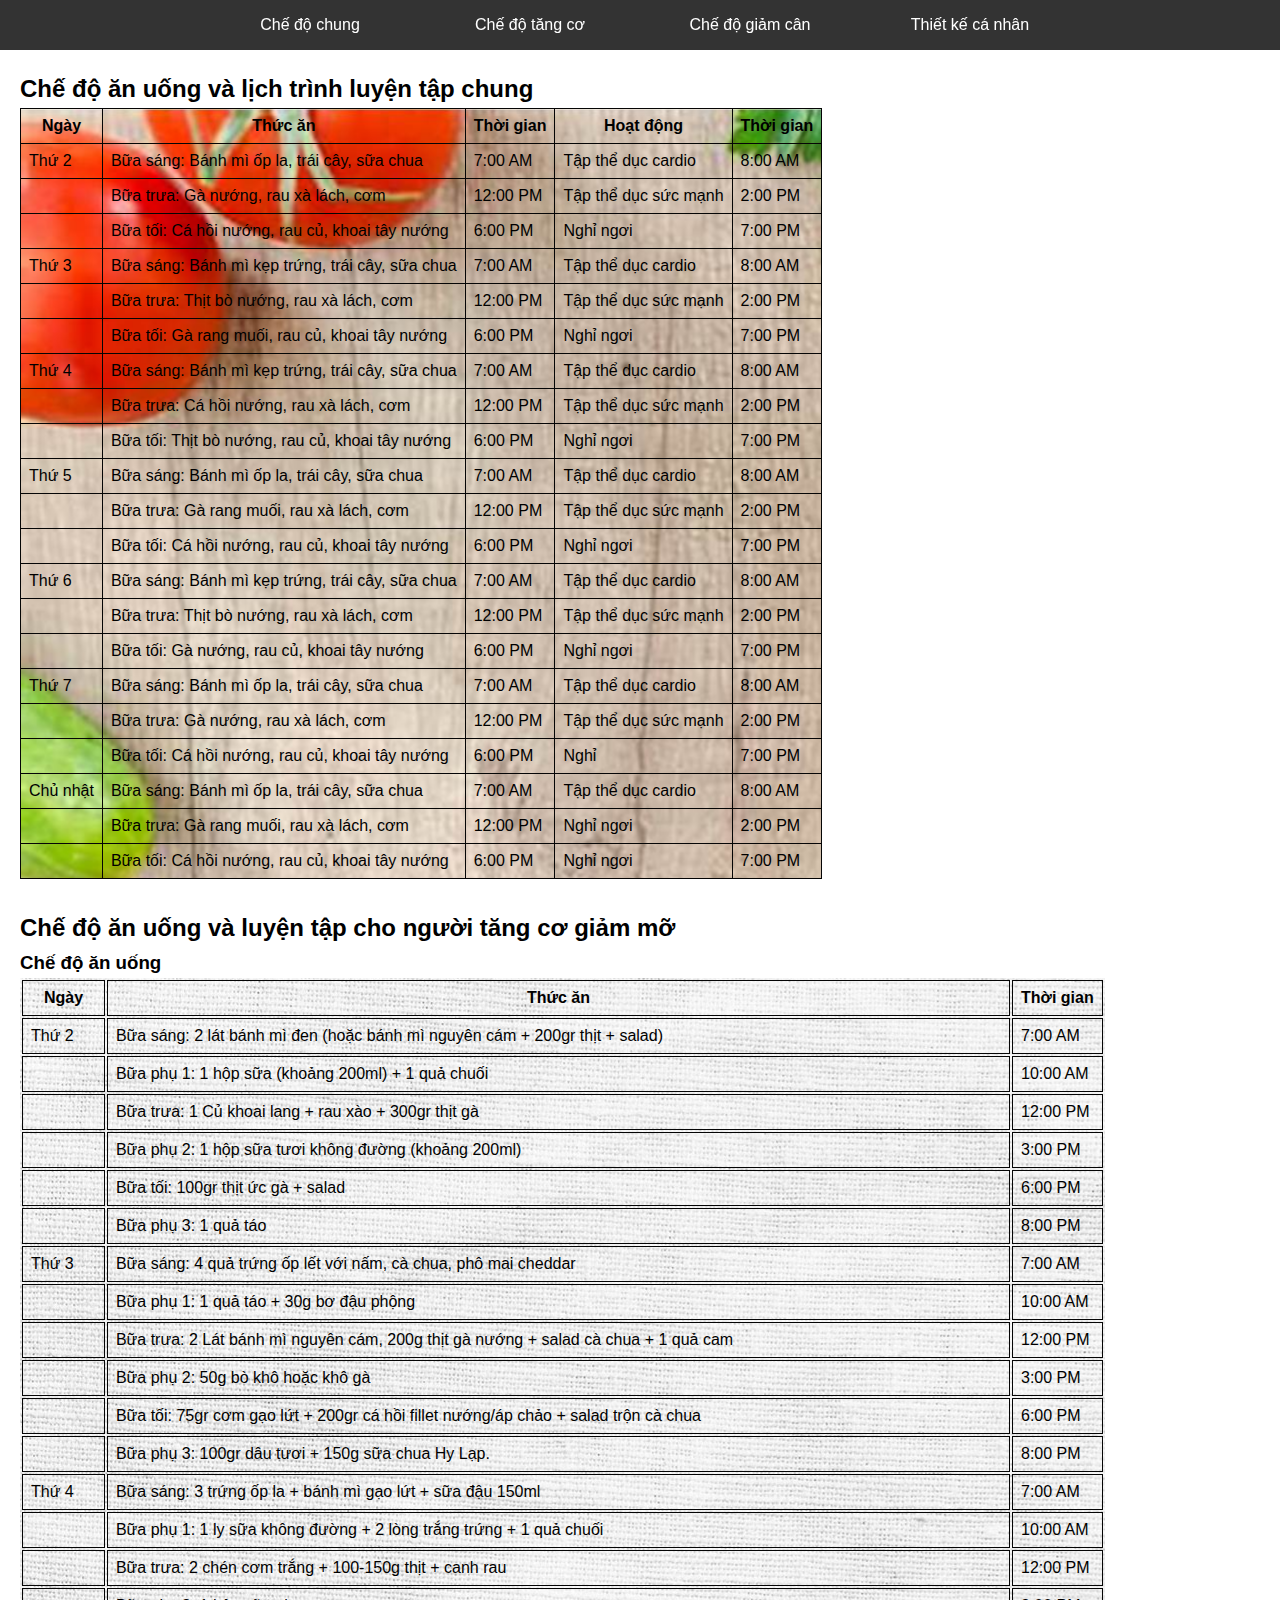
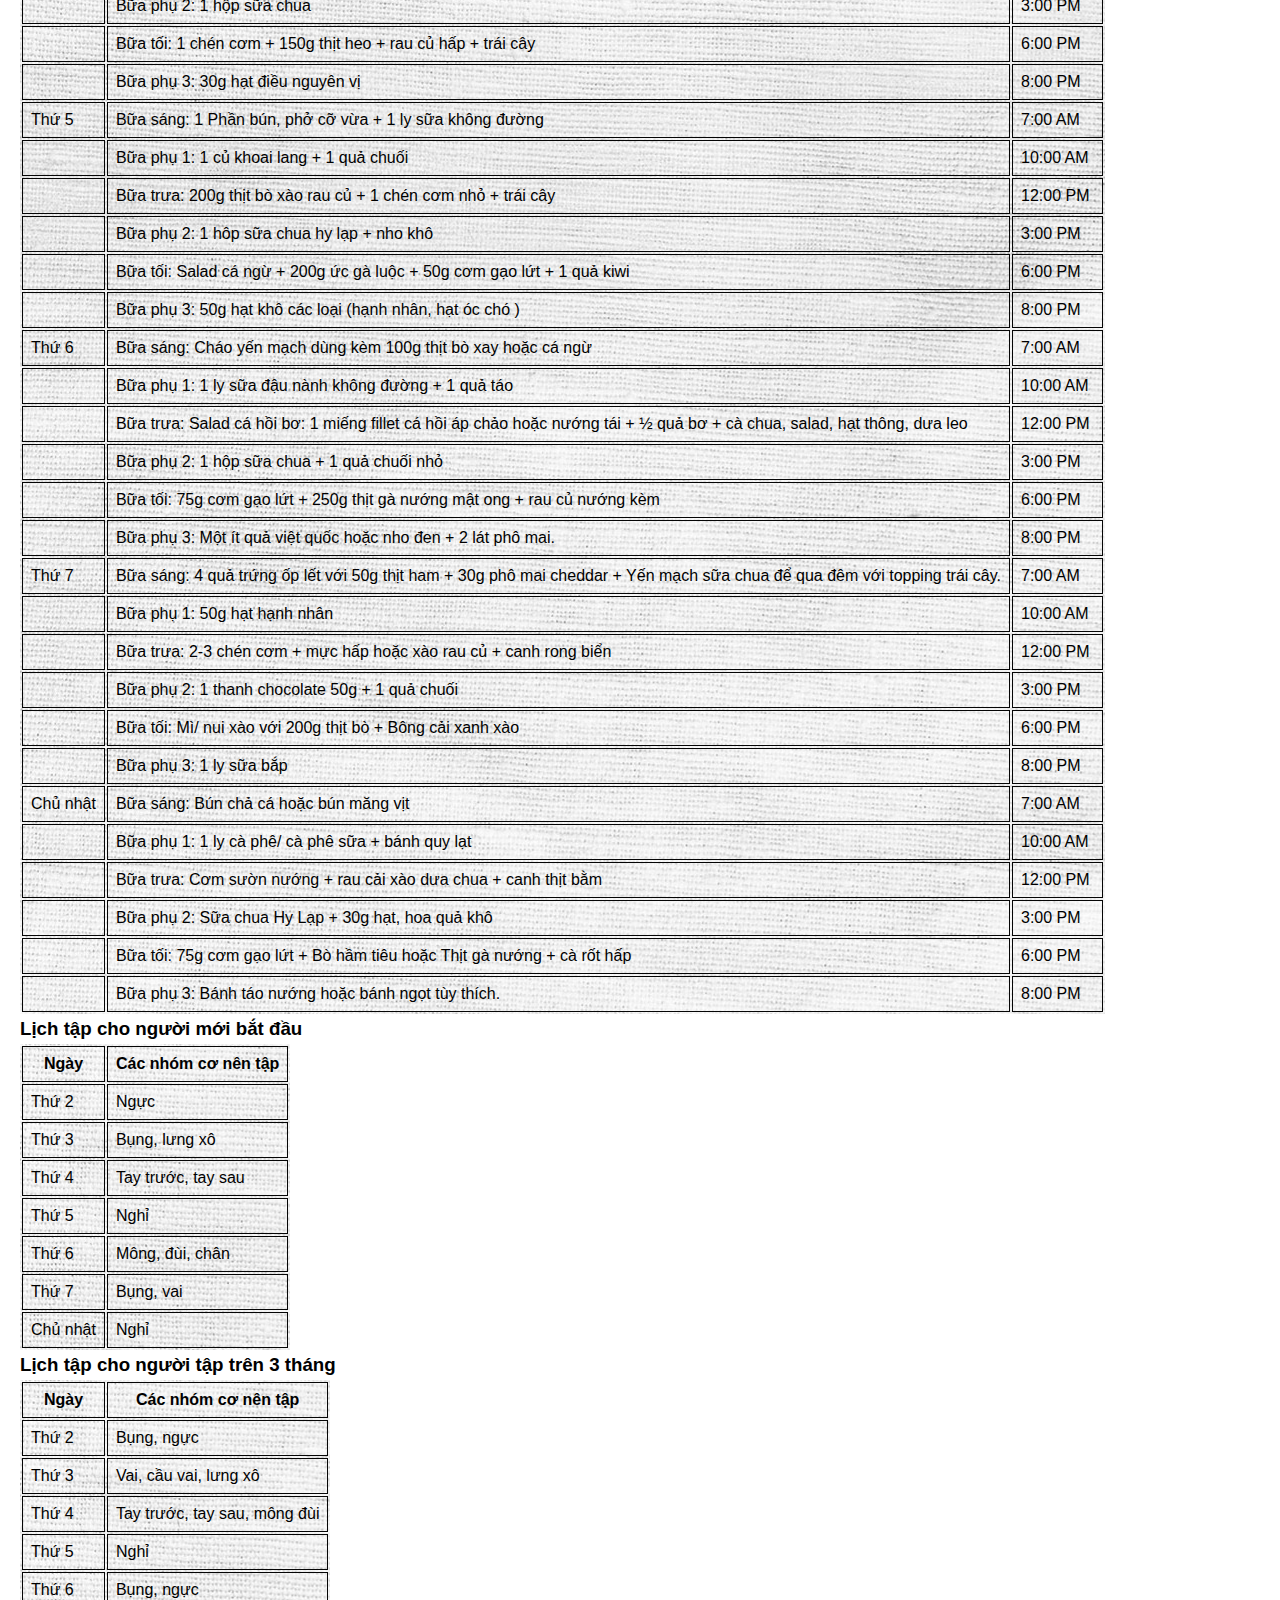
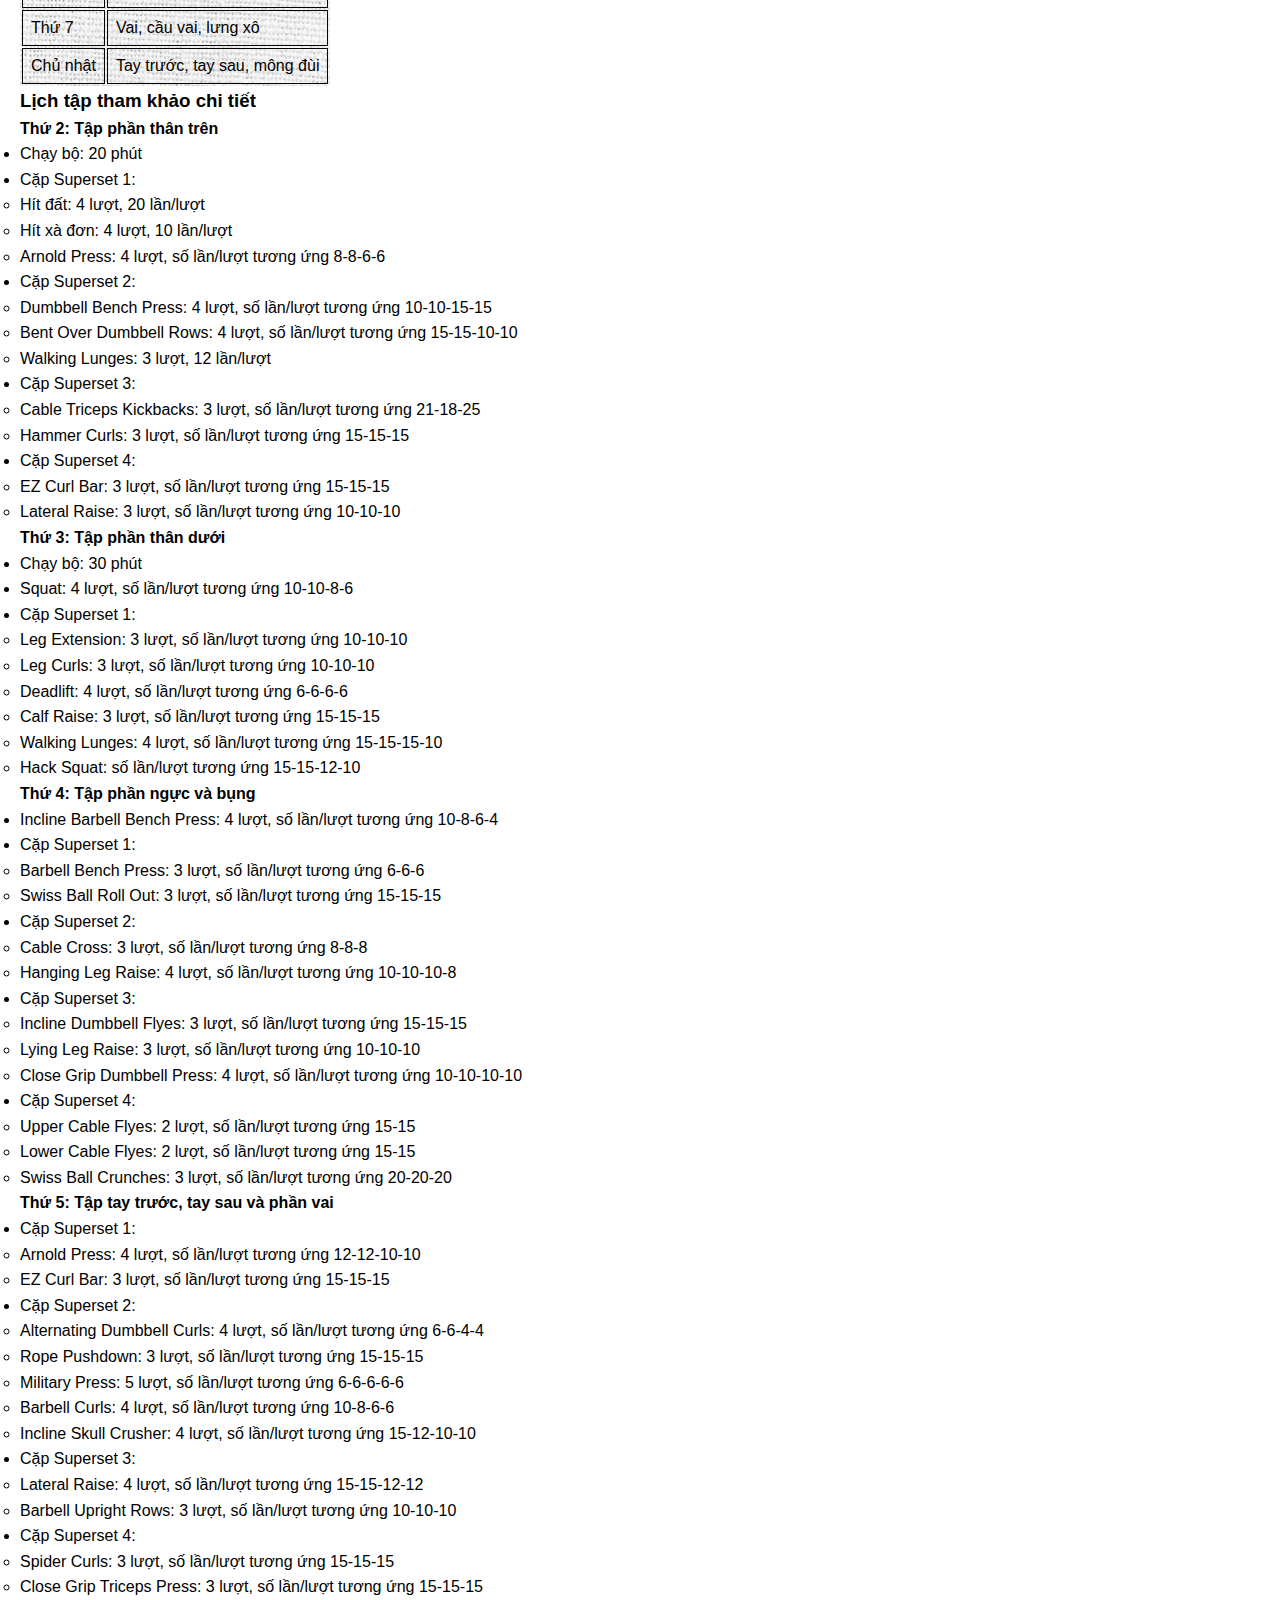
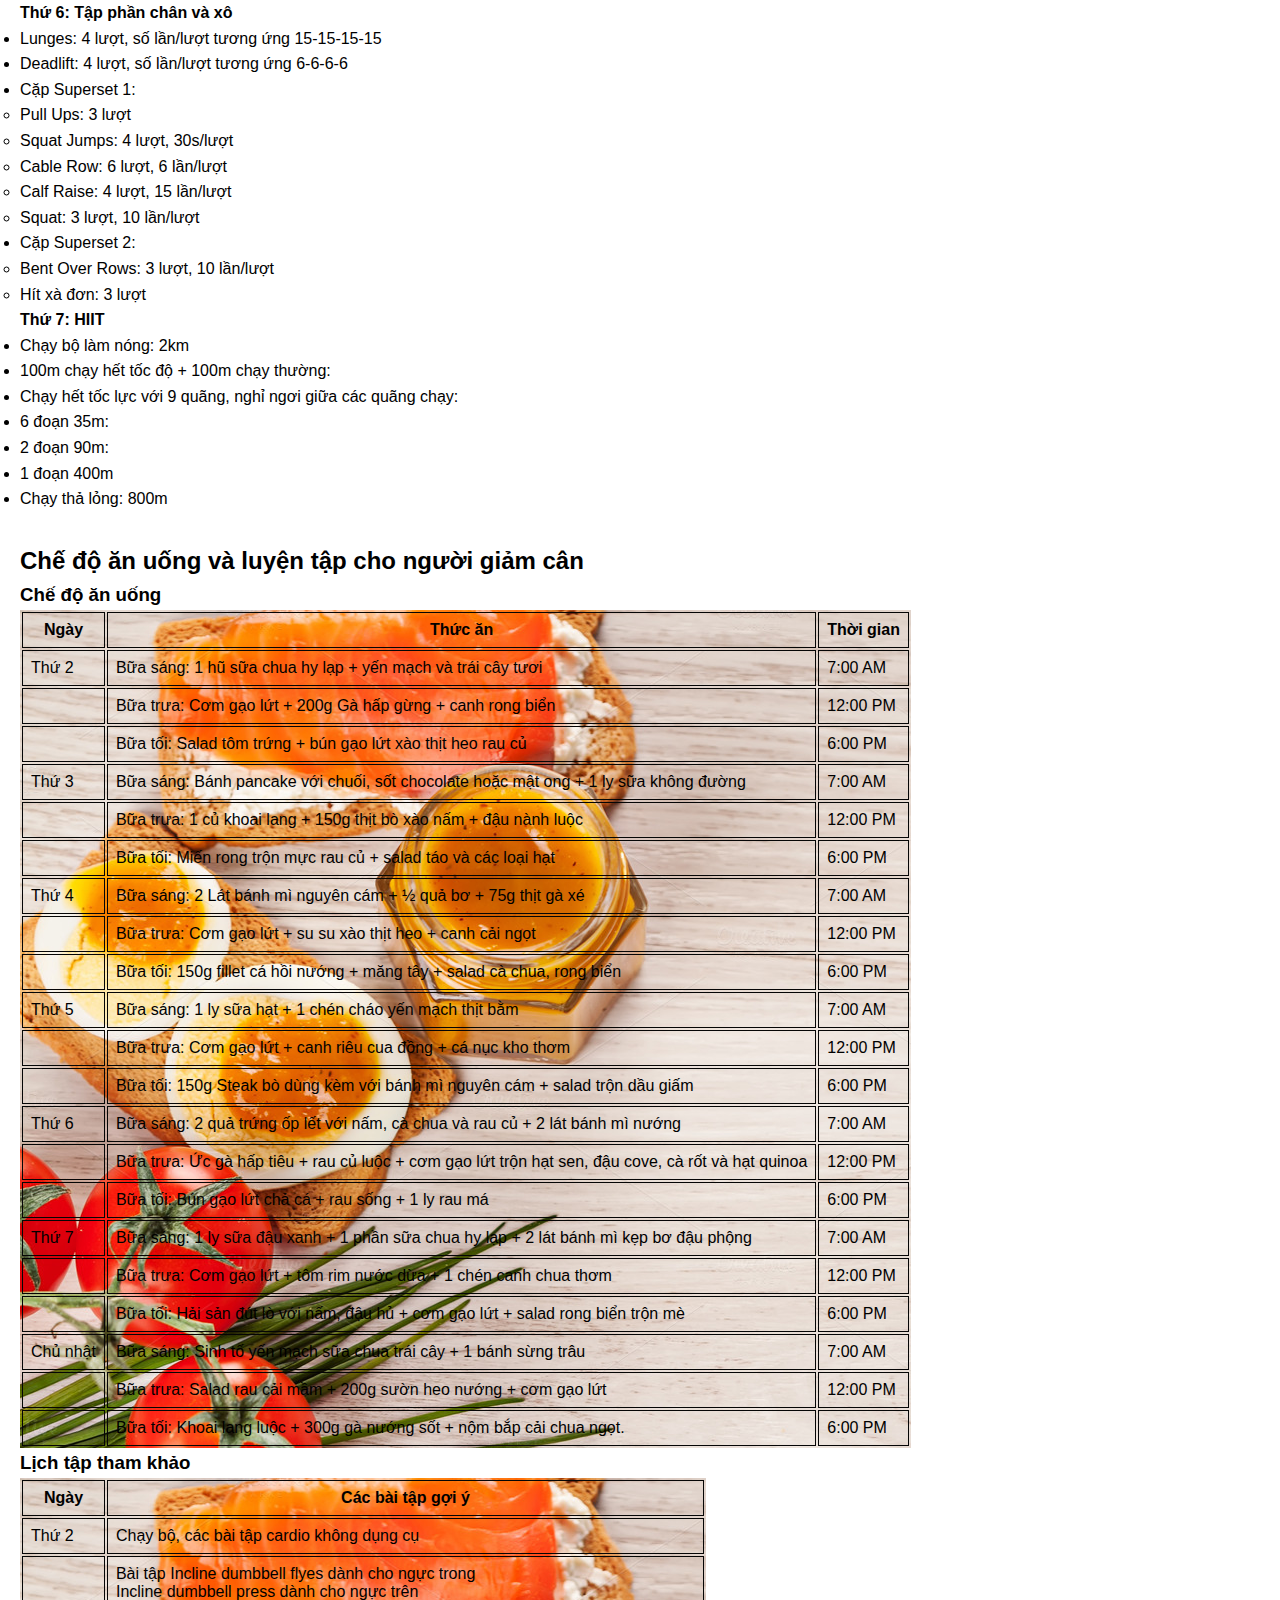
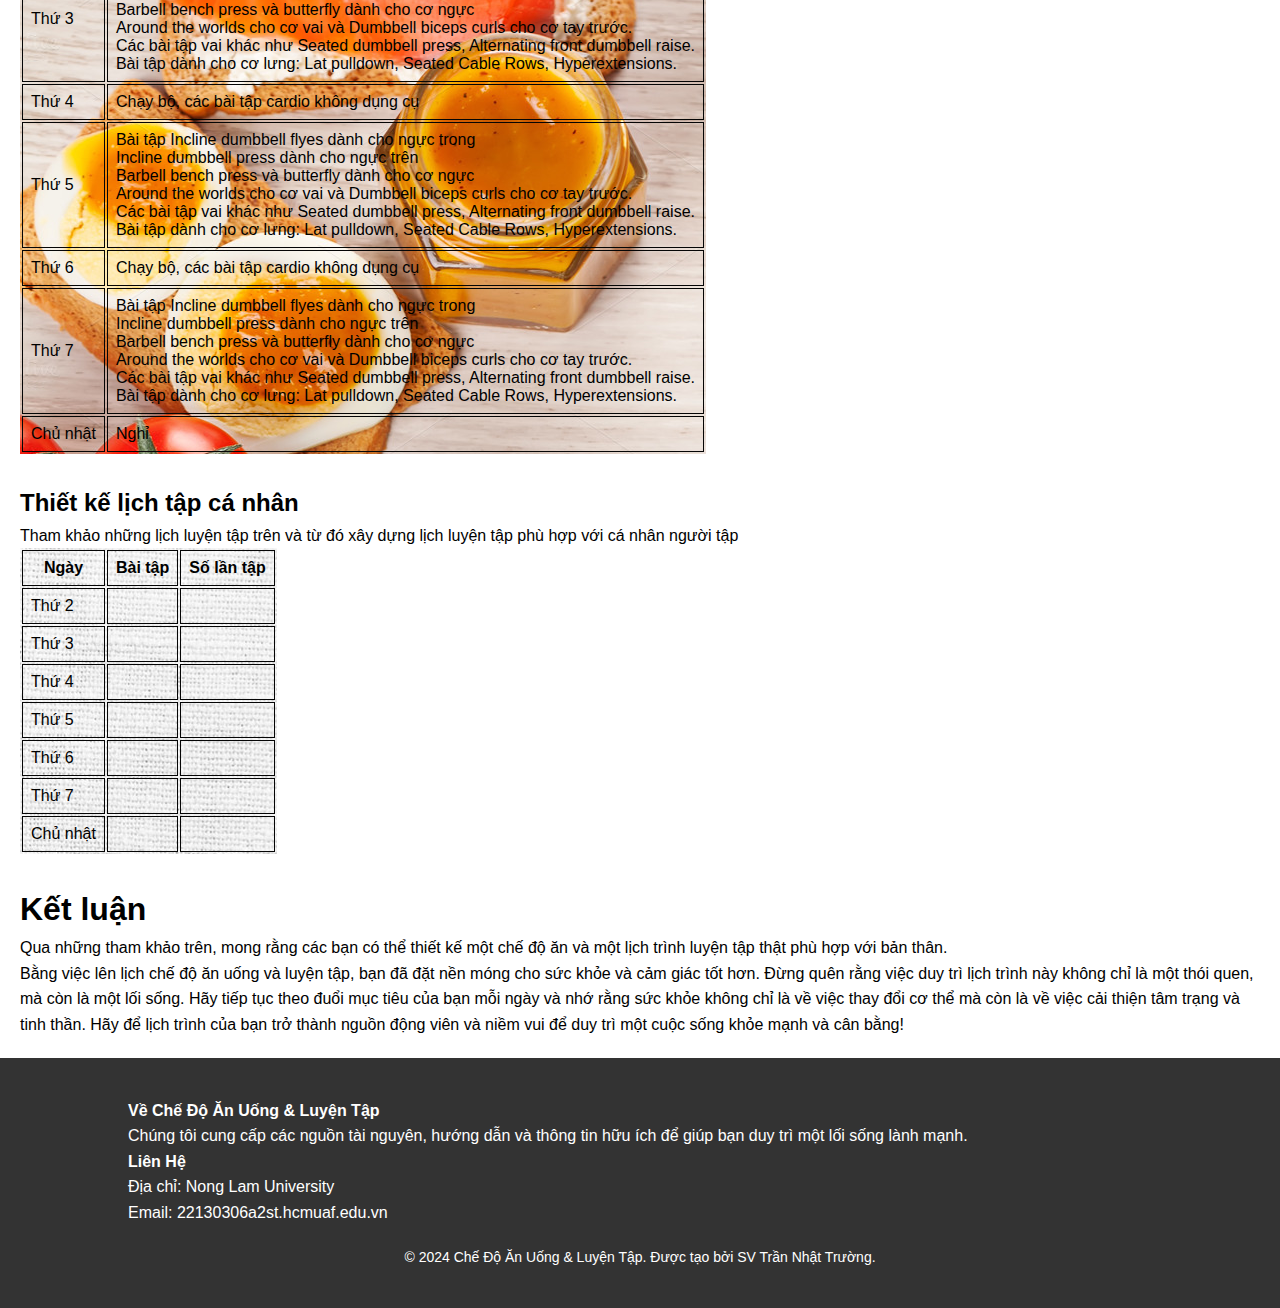
<file: indexSchedule.html>
<html lang="en"><head>
    <meta charset="UTF-8">
    <meta name="viewport" content="width=device-width, initial-scale=1.0">
    <title>Schedule</title>
    <link rel="stylesheet" href="styleSchedule.css">
  </head>
  <body>
  
  <header>
    <nav>
  
      <ul>
        <li><a href="#tab1">Chế độ chung</a></li>
        <li><a href="#tab2">Chế độ tăng cơ giảm mỡ</a></li>
        <li><a href="#tab3">Chế độ giảm cân</a></li>
        <li><a href="#tab4">Thiết kế cá nhân</a></li>
      </ul>
    </nav>
  </header>
  
  <main>
    <section id="tab1">
      <div class="schedule tb1">
          <h2>Chế độ ăn uống và lịch trình luyện tập chung</h2>
          <table>
            <tbody><tr>
              <th>Ngày</th>
              <th>Thức ăn</th>
              <th>Thời gian</th>
              <th>Hoạt động</th>
              <th>Thời gian</th>
            </tr>
            <tr>
              <!-- Thứ 2 -->
              <td>Thứ 2</td>
              <td>Bữa sáng: Bánh mì ốp la, trái cây, sữa chua</td>
              <td>7:00 AM</td>
              <td>Tập thể dục cardio</td>
              <td>8:00 AM</td>
            </tr>
            <tr>
              <td> </td>
              <td>Bữa trưa: Gà nướng, rau xà lách, cơm</td>
              <td>12:00 PM</td>
              <td>Tập thể dục sức mạnh</td>
              <td>2:00 PM</td>
            </tr>
            <tr>
              <td> </td>
              <td>Bữa tối: Cá hồi nướng, rau củ, khoai tây nướng</td>
              <td>6:00 PM</td>
              <td>Nghỉ ngơi</td>
              <td>7:00 PM</td>
            </tr>
            <!-- Thứ 3 -->
            <tr><td>Thứ 3</td>
            <td>Bữa sáng: Bánh mì kẹp trứng, trái cây, sữa chua</td>
            <td>7:00 AM</td>
            <td>Tập thể dục cardio</td>
            <td>8:00 AM</td>
          </tr>
          <tr>
            <td> </td>
            <td>Bữa trưa: Thịt bò nướng, rau xà lách, cơm</td>
            <td>12:00 PM</td>
            <td>Tập thể dục sức mạnh</td>
            <td>2:00 PM</td>
          </tr>
          <tr>
            <td> </td>
            <td>Bữa tối: Gà rang muối, rau củ, khoai tây nướng</td>
            <td>6:00 PM</td>
            <td>Nghỉ ngơi</td>
            <td>7:00 PM</td>
          </tr>
              <!-- Thứ 4 -->
              <tr><td>Thứ 4</td>
              <td>Bữa sáng: Bánh mì kẹp trứng, trái cây, sữa chua</td>
              <td>7:00 AM</td>
              <td>Tập thể dục cardio</td>
              <td>8:00 AM</td>
            </tr>
            <tr>
              <td> </td>
              <td>Bữa trưa: Cá hồi nướng, rau xà lách, cơm</td>
              <td>12:00 PM</td>
              <td>Tập thể dục sức mạnh</td>
              <td>2:00 PM</td>
            </tr>
            <tr>
              <td> </td>
              <td>Bữa tối: Thịt bò nướng, rau củ, khoai tây nướng	</td>
              <td>6:00 PM</td>
              <td>Nghỉ ngơi</td>
              <td>7:00 PM</td>
            </tr>
              <!-- Thứ 5 -->
              <tr><td>Thứ 5</td>
              <td>Bữa sáng: Bánh mì ốp la, trái cây, sữa chua</td>
              <td>7:00 AM</td>
              <td>Tập thể dục cardio</td>
              <td>8:00 AM</td>
            </tr>
            <tr>
              <td> </td>
              <td>Bữa trưa: Gà rang muối, rau xà lách, cơm</td>
              <td>12:00 PM</td>
              <td>Tập thể dục sức mạnh</td>
              <td>2:00 PM</td>
            </tr>
            <tr>
              <td> </td>
              <td>Bữa tối: Cá hồi nướng, rau củ, khoai tây nướng	</td>
              <td>6:00 PM</td>
              <td>Nghỉ ngơi</td>
              <td>7:00 PM</td>
            </tr>
            <tr>
              <!-- Thứ 6 -->
              <td>Thứ 6</td>
              <td>Bữa sáng: Bánh mì kẹp trứng, trái cây, sữa chua</td>
              <td>7:00 AM</td>
              <td>Tập thể dục cardio</td>
              <td>8:00 AM</td>
            </tr>
            <tr>
              <td> </td>
              <td>Bữa trưa: Thịt bò nướng, rau xà lách, cơm</td>
              <td>12:00 PM</td>
              <td>Tập thể dục sức mạnh</td>
              <td>2:00 PM</td>
            </tr>
            <tr>
              <td> </td>
              <td>Bữa tối: Gà nướng, rau củ, khoai tây nướng</td>
              <td>6:00 PM</td>
              <td>Nghỉ ngơi</td>
              <td>7:00 PM</td>
            </tr>
            <tr>
              <!-- Thứ 7 -->
              <td>Thứ 7</td>
              <td>Bữa sáng: Bánh mì ốp la, trái cây, sữa chua</td>
              <td>7:00 AM</td>
              <td>Tập thể dục cardio</td>
              <td>8:00 AM</td>
            </tr>
            <tr>
              <td> </td>
              <td>Bữa trưa: Gà nướng, rau xà lách, cơm</td>
              <td>12:00 PM</td>
              <td>Tập thể dục sức mạnh</td>
              <td>2:00 PM</td>
            </tr>
            <tr>
              <td> </td>
              <td>Bữa tối: Cá hồi nướng, rau củ, khoai tây nướng	</td>
              <td>6:00 PM</td>
              <td>Nghỉ</td>
              <td>7:00 PM</td>
            </tr>
              <!-- Chủ nhật -->
              <tr><td>Chủ nhật</td>
              <td>Bữa sáng: Bánh mì ốp la, trái cây, sữa chua</td>
              <td>7:00 AM</td>
              <td>Tập thể dục cardio</td>
              <td>8:00 AM</td>
            </tr>
            <tr>
              <td> </td>
              <td>Bữa trưa: Gà rang muối, rau xà lách, cơm</td>
              <td>12:00 PM</td>
              <td>Nghỉ ngơi</td>
              <td>2:00 PM</td>
            </tr>
            <tr>
              <td> </td>
              <td>Bữa tối: Cá hồi nướng, rau củ, khoai tây nướng	</td>
              <td>6:00 PM</td>
              <td>Nghỉ ngơi</td>
              <td>7:00 PM</td>
            </tr>
            <tr>
            
          </tr></tbody></table>
        </div>
    </section>
  
    <section id="tab2">
      <div class="schedule tb2">
          <h2>Chế độ ăn uống và luyện tập cho người tăng cơ giảm mỡ</h2>
          <!-- Chế độ ăn -->
          <h3>Chế độ ăn uống</h3>
          <table>
            <tbody><tr>
              <th>Ngày</th>
              <th>Thức ăn</th>
              <th>Thời gian</th>
            </tr>
             <!-- Thứ 2 -->
            <tr>
              <td>Thứ 2</td>
              <td>Bữa sáng: 2 lát bánh mì đen (hoặc bánh mì nguyên cám + 200gr thịt + salad)</td>
              <td>7:00 AM</td>
            </tr>
            <tr>
              <td> </td>
              <td>Bữa phụ 1: 1 hộp sữa (khoảng 200ml) + 1 quả chuối</td>
              <td>10:00 AM</td>
            </tr>
            <tr>
              <td> </td>
              <td>Bữa trưa: 1 Củ khoai lang + rau xào + 300gr thịt gà</td>
              <td>12:00 PM</td>
            </tr>
            <tr>
              <td> </td>
              <td>Bữa phụ 2: 1 hộp sữa tươi không đường (khoảng 200ml)</td>
              <td>3:00 PM</td>
            </tr>
            <tr>
              <td> </td>
              <td>Bữa tối: 100gr thịt ức gà + salad</td>
              <td>6:00 PM</td>
            </tr>
            <tr>
              <td> </td>
              <td>Bữa phụ 3: 1 quả táo</td>
              <td>8:00 PM</td>
            </tr>
            
            <!-- Thứ 3 -->
          <tr>
            <td>Thứ 3</td>
            <td>Bữa sáng: 4 quả trứng ốp lết với nấm, cà chua, phô mai cheddar</td>
            <td>7:00 AM</td>
          </tr>
          <tr>
          <td> </td>
              <td>Bữa phụ 1: 1 quả táo + 30g bơ đậu phộng</td>
              <td>10:00 AM</td>
          </tr>
          <tr>
            <td> </td>
            <td>Bữa trưa: 2 Lát bánh mì nguyên cám, 200g thịt gà nướng + salad cà chua + 1 quả cam</td>
            <td>12:00 PM</td>
          </tr>
          <tr>
          <td> </td>
              <td>Bữa phụ 2: 50g bò khô hoặc khô gà</td>
              <td>3:00 PM</td>
          </tr>
          <tr>
            <td> </td>
            <td>Bữa tối: 	75gr cơm gạo lứt + 200gr cá hồi fillet nướng/áp chảo + salad trộn cà chua</td>
            <td>6:00 PM</td>
          </tr>
          <tr>
              <td> </td>
              <td>Bữa phụ 3: 100gr dâu tươi + 150g sữa chua Hy Lạp.</td>
              <td>8:00 PM</td>
          </tr>
  
              <!-- Thứ 4 -->
          <tr>
              <td>Thứ 4</td>
              <td>Bữa sáng: 3 trứng ốp la + bánh mì gạo lứt + sữa đậu 150ml </td>
              <td>7:00 AM</td>
          </tr>
          <tr>
              <td> </td>
                  <td>Bữa phụ 1: 1 ly sữa không đường + 2 lòng trắng trứng + 1 quả chuối</td>
                  <td>10:00 AM</td>
              </tr>
          <tr>
              <td> </td>
              <td>Bữa trưa: 2 chén cơm trắng + 100-150g thịt + canh rau</td>
              <td>12:00 PM</td>
          </tr>
          <tr>
              <td> </td>
                  <td>Bữa phụ 2: 1 hộp sữa chua </td>
                  <td>3:00 PM</td>
              </tr>
            <tr>
              <td> </td>
              <td>Bữa tối: 1 chén cơm + 150g thịt heo + rau củ hấp + trái cây	</td>
              <td>6:00 PM</td>
            </tr>
            <tr>
              <td> </td>
              <td>Bữa phụ 3: 30g hạt điều nguyên vị</td>
              <td>8:00 PM</td>
          </tr>
  
              <!-- Thứ 5 -->
          <tr>
              <td>Thứ 5</td>
              <td>Bữa sáng: 1 Phần bún, phở cỡ vừa + 1 ly sữa không đường</td>
              <td>7:00 AM</td>
            </tr>
            <tr>
              <td> </td>
                  <td>Bữa phụ 1: 1 củ khoai lang +  1 quả chuối</td>
                  <td>10:00 AM</td>
              </tr>
            <tr>
              <td> </td>
              <td>Bữa trưa: 200g thịt bò xào rau củ + 1 chén cơm nhỏ + trái cây</td>
              <td>12:00 PM</td>
            </tr>
            <tr>
              <td> </td>
                  <td>Bữa phụ 2: 1 hôp sữa chua hy lạp + nho khô </td>
                  <td>3:00 PM</td>
              </tr>
            <tr>
              <td> </td>
              <td>Bữa tối: Salad cá ngừ + 200g ức gà luộc + 50g cơm gạo lứt + 1 quả kiwi</td>
              <td>6:00 PM</td>
            </tr>
            <tr>
              <td> </td>
              <td>Bữa phụ 3: 50g hạt khô các loại (hạnh nhân, hạt óc chó )</td>
              <td>8:00 PM</td>
          </tr>
  
             <!-- Thứ 6 -->
            <tr>
              <td>Thứ 6</td>
              <td>Bữa sáng: Cháo yến mạch dùng kèm 100g thịt bò xay hoặc cá ngừ</td>
              <td>7:00 AM</td>
            </tr>
            <tr>
              <td> </td>
                  <td>Bữa phụ 1: 1 ly sữa đậu nành không đường + 1 quả táo</td>
                  <td>10:00 AM</td>
              </tr>
            <tr>
              <td> </td>
              <td>Bữa trưa: Salad cá hồi bơ: 1 miếng fillet cá hồi áp chảo hoặc nướng tái + ½ quả bơ + cà chua, salad, hạt thông, dưa leo</td>
              <td>12:00 PM</td>
            </tr>
            <tr>
              <td> </td>
                  <td>Bữa phụ 2: 1 hộp sữa chua + 1 quả chuối nhỏ </td>
                  <td>3:00 PM</td>
              </tr>
            <tr>
              <td> </td>
              <td>Bữa tối: 75g cơm gạo lứt + 250g thịt gà nướng mật ong + rau củ nướng kèm</td>
              <td>6:00 PM</td>
            </tr>
            <tr>
              <td> </td>
              <td>Bữa phụ 3: Một ít quả việt quốc hoặc nho đen + 2 lát phô mai.</td>
              <td>8:00 PM</td>
          </tr>
  
            <!-- Thứ 7 -->
            <tr>
              <td>Thứ 7</td>
              <td>Bữa sáng: 4 quả trứng ốp lết với 50g thịt ham + 30g phô mai cheddar + Yến mạch sữa chua để qua đêm với topping trái cây.</td>
              <td>7:00 AM</td>
            </tr>
            <tr>
              <td> </td>
                  <td>Bữa phụ 1: 50g hạt hạnh nhân </td>
                  <td>10:00 AM</td>
              </tr>
            <tr>
              <td> </td>
              <td>Bữa trưa: 2-3 chén cơm + mực hấp hoặc xào rau củ + canh rong biển</td>
              <td>12:00 PM</td>
            </tr>
            <tr>
              <td> </td>
                  <td>Bữa phụ 2: 1 thanh chocolate 50g + 1 quả chuối </td>
                  <td>3:00 PM</td>
              </tr>
            <tr>
              <td> </td>
              <td>Bữa tối: Mì/ nui xào với 200g thịt bò + Bông cải xanh xào</td>
              <td>6:00 PM</td>
            </tr>
            <tr>
              <td> </td>
              <td>Bữa phụ 3: 1 ly sữa bắp </td>
              <td>8:00 PM</td>
          </tr>
  
              <!-- Chủ nhật -->
          <tr>
              <td>Chủ nhật</td>
              <td>Bữa sáng: Bún chả cá hoặc bún măng vịt</td>
              <td>7:00 AM</td>
            </tr>
            <tr>
              <td> </td>
                  <td>Bữa phụ 1: 	1 ly cà phê/ cà phê sữa + bánh quy lạt </td>
                  <td>10:00 AM</td>
              </tr>
            <tr>
              <td> </td>
              <td>Bữa trưa: Cơm sườn nướng + rau cải xào dưa chua + canh thịt bằm</td>
              <td>12:00 PM</td>
            </tr>
            <tr>
              <td> </td>
                  <td>Bữa phụ 2: Sữa chua Hy Lạp + 30g hạt, hoa quả khô </td>
                  <td>3:00 PM</td>
              </tr>
            <tr>
              <td> </td>
              <td>Bữa tối: 75g cơm gạo lứt + Bò hầm tiêu hoặc Thịt gà nướng + cà rốt hấp</td>
              <td>6:00 PM</td>
            </tr>
            <tr>
              <td> </td>
              <td>Bữa phụ 3: Bánh táo nướng hoặc bánh ngọt tùy thích. </td>
              <td>8:00 PM</td>
          </tr>
          </tbody></table>
  
          <!-- Lịch luyện tập -->
          <h3>Lịch tập cho người mới bắt đầu</h3>
          <table>
            <tbody><tr>
              <th>Ngày</th>
              <th>Các nhóm cơ nên tập</th>
            </tr>
            <tr>
              <!-- Thứ 2 -->
              <td>Thứ 2</td>
              <td>Ngực</td>
            </tr>
            <!-- Thứ 3 -->
            <tr><td>Thứ 3</td>
            <td>Bụng, lưng xô</td>
          </tr>
              <!-- Thứ 4 -->
              <tr><td>Thứ 4</td>
              <td>Tay trước, tay sau</td>
            </tr>
              <!-- Thứ 5 -->
              <tr><td>Thứ 5</td>
              <td>Nghỉ</td>
            </tr>
              <!-- Thứ 6 -->
              <tr><td>Thứ 6</td>
              <td>Mông, đùi, chân</td>
            </tr>
              <!-- Thứ 7 -->
              <tr><td>Thứ 7</td>
              <td>Bụng, vai</td>
            </tr>
              <!-- Chủ nhật -->
              <tr><td>Chủ nhật</td>
              <td>Nghỉ</td>
            </tr>
          </tbody></table>
  
          <div>
          <h3>Lịch tập cho người tập trên 3 tháng</h3>
          <table>
            <tbody><tr>
              <th>Ngày</th>
              <th>Các nhóm cơ nên tập</th>
            </tr>
            <tr>
              <!-- Thứ 2 -->
              <td>Thứ 2</td>
              <td>Bụng, ngực</td>
            </tr>
            <!-- Thứ 3 -->
            <tr><td>Thứ 3</td>
            <td>Vai, cầu vai, lưng xô</td>
          </tr>
              <!-- Thứ 4 -->
              <tr><td>Thứ 4</td>
              <td>Tay trước, tay sau, mông đùi</td>
            </tr>
              <!-- Thứ 5 -->
              <tr><td>Thứ 5</td>
              <td>Nghỉ</td>
            </tr>
              <!-- Thứ 6 -->
              <tr><td>Thứ 6</td>
              <td>Bụng, ngực</td>
            </tr>
              <!-- Thứ 7 -->
              <tr><td>Thứ 7</td>
              <td>Vai, cầu vai, lưng xô</td>
            </tr>
              <!-- Chủ nhật -->
              <tr><td>Chủ nhật</td>
              <td>Tay trước, tay sau, mông đùi</td>
            </tr>
          </tbody></table>
          </div>
  
          <div class="content">
              <h3>Lịch tập tham khảo chi tiết</h3>
              <!-- Thứ 2 -->
               <ul> <h4>Thứ 2: Tập phần thân trên</h4>
                  <li>Chạy bộ: 20 phút</li>
                  <li>Cặp Superset 1: 
                      <ul><li>Hít đất: 4 lượt, 20 lần/lượt</li>
                          <li>Hít xà đơn: 4 lượt, 10 lần/lượt</li>
                          <li>Arnold Press: 4 lượt, số lần/lượt tương ứng 8-8-6-6</li>
                      </ul></li>
                  <li>Cặp Superset 2: 
                      <ul><li>Dumbbell Bench Press: 4 lượt, số lần/lượt tương ứng 10-10-15-15</li>
                          <li>Bent Over Dumbbell Rows: 4 lượt, số lần/lượt tương ứng 15-15-10-10</li>
                          <li>Walking Lunges: 3 lượt, 12 lần/lượt</li>
                      </ul></li>
                  <li>Cặp Superset 3: 
                      <ul><li>Cable Triceps Kickbacks: 3 lượt, số lần/lượt tương ứng 21-18-25</li>
                          <li>Hammer Curls: 3 lượt, số lần/lượt tương ứng 15-15-15</li>
                      </ul></li>
                  <li>Cặp Superset 4: 
                      <ul><li>EZ Curl Bar: 3 lượt, số lần/lượt tương ứng 15-15-15</li>
                          <li>Lateral Raise: 3 lượt, số lần/lượt tương ứng 10-10-10</li>
                       </ul></li>
               </ul>
               <!-- Thứ 3 -->
               <ul> <h4>Thứ 3: Tập phần thân dưới</h4>
                  <li>Chạy bộ: 30 phút</li>
                  <li>Squat: 4 lượt, số lần/lượt tương ứng 10-10-8-6</li>
                  <li>Cặp Superset 1: 
                      <ul><li>Leg Extension: 3 lượt, số lần/lượt tương ứng 10-10-10</li>
                          <li>Leg Curls: 3 lượt, số lần/lượt tương ứng 10-10-10</li>
                          <li>Deadlift: 4 lượt, số lần/lượt tương ứng 6-6-6-6</li>
                          <li>Calf Raise: 3 lượt, số lần/lượt tương ứng 15-15-15</li>
                          <li>Walking Lunges: 4 lượt, số lần/lượt tương ứng 15-15-15-10</li>
                          <li>Hack Squat: số lần/lượt tương ứng 15-15-12-10</li>
                      </ul></li>
               </ul>
  
               <!-- Thứ 4 -->
               <ul> <h4>Thứ 4: Tập phần ngực và bụng</h4>
                  <li>Incline Barbell Bench Press: 4 lượt, số lần/lượt tương ứng 10-8-6-4</li>
                  <li>Cặp Superset 1: 
                      <ul><li>Barbell Bench Press: 3 lượt, số lần/lượt tương ứng 6-6-6</li>
                          <li>Swiss Ball Roll Out: 3 lượt, số lần/lượt tương ứng 15-15-15</li>
                      </ul></li>
                  <li>Cặp Superset 2: 
                      <ul><li>Cable Cross: 3 lượt, số lần/lượt tương ứng 8-8-8</li>
                          <li>Hanging Leg Raise: 4 lượt, số lần/lượt tương ứng 10-10-10-8</li>
                      </ul></li>
                  <li>Cặp Superset 3: 
                      <ul><li>Incline Dumbbell Flyes: 3 lượt, số lần/lượt tương ứng 15-15-15</li>
                          <li>Lying Leg Raise: 3 lượt, số lần/lượt tương ứng 10-10-10</li>
                          <li>Close Grip Dumbbell Press: 4 lượt, số lần/lượt tương ứng 10-10-10-10</li>
                      </ul></li>
                  <li>Cặp Superset 4: 
                      <ul><li>Upper Cable Flyes: 2 lượt, số lần/lượt tương ứng 15-15</li>
                          <li>Lower Cable Flyes: 2 lượt, số lần/lượt tương ứng 15-15</li>
                          <li>Swiss Ball Crunches: 3 lượt, số lần/lượt tương ứng 20-20-20</li>
                       </ul></li>
               </ul>
  
               <!-- Thứ 5 -->
               <ul> <h4>Thứ 5: Tập tay trước, tay sau và phần vai</h4>
                  <li>Cặp Superset 1: 
                      <ul><li>Arnold Press: 4 lượt, số lần/lượt tương ứng 12-12-10-10</li>
                          <li>EZ Curl Bar: 3 lượt, số lần/lượt tương ứng 15-15-15</li>
                      </ul></li>
                  <li>Cặp Superset 2: 
                      <ul><li>Alternating Dumbbell Curls: 4 lượt, số lần/lượt tương ứng 6-6-4-4</li>
                          <li>Rope Pushdown: 3 lượt, số lần/lượt tương ứng 15-15-15</li>
                          <li>Military Press: 5 lượt, số lần/lượt tương ứng 6-6-6-6-6</li>
                          <li>Barbell Curls: 4 lượt, số lần/lượt tương ứng 10-8-6-6</li>
                          <li>Incline Skull Crusher: 4 lượt, số lần/lượt tương ứng 15-12-10-10</li>
                      </ul></li>
                  <li>Cặp Superset 3: 
                      <ul><li>Lateral Raise: 4 lượt, số lần/lượt tương ứng 15-15-12-12</li>
                          <li>Barbell Upright Rows: 3 lượt, số lần/lượt tương ứng 10-10-10</li>
                      </ul></li>
                  <li>Cặp Superset 4: 
                      <ul><li>Spider Curls: 3 lượt, số lần/lượt tương ứng 15-15-15</li>
                          <li>Close Grip Triceps Press: 3 lượt, số lần/lượt tương ứng 15-15-15</li>
                       </ul></li>
               </ul>
  
               <!-- Thứ 6 -->
               <ul> <h4>Thứ 6: Tập phần chân và xô</h4>
                  <li>Lunges: 4 lượt, số lần/lượt tương ứng 15-15-15-15</li>
                  <li>Deadlift: 4 lượt, số lần/lượt tương ứng 6-6-6-6</li>
                  <li>Cặp Superset 1: 
                      <ul><li>Pull Ups: 3 lượt</li>
                          <li>Squat Jumps: 4 lượt, 30s/lượt</li>
                          <li>Cable Row: 6 lượt, 6 lần/lượt</li>
                          <li>Calf Raise: 4 lượt, 15 lần/lượt</li>
                          <li>Squat: 3 lượt, 10 lần/lượt</li>
                      </ul></li>
                  <li>Cặp Superset 2: 
                      <ul><li>Bent Over Rows: 3 lượt, 10 lần/lượt</li>
                          <li>Hít xà đơn: 3 lượt</li>
                      </ul></li>
               </ul>
  
               <!-- Thứ 7 -->
               <ul> <h4>Thứ 7: HIIT</h4>
                  <li>Chạy bộ làm nóng: 2km</li>
                  <li>100m chạy hết tốc độ + 100m chạy thường: </li>
                  <li>Chạy hết tốc lực với 9 quãng, nghỉ ngơi giữa các quãng chạy: </li>
                  <li>6 đoạn 35m: </li>
                  <li>2 đoạn 90m: </li>
                  <li>1 đoạn 400m</li>
                  <li>Chạy thả lỏng: 800m</li>
               </ul>
            </div>
        </div>    
    </section>
  
    <section id="tab3">
      <h2>Chế độ ăn uống và luyện tập cho người giảm cân</h2>
       <!-- Chế độ ăn -->
       <h3>Chế độ ăn uống</h3>
       <table>
         <tbody><tr>
           <th>Ngày</th>
           <th>Thức ăn</th>
           <th>Thời gian</th>
         </tr>
          <!-- Thứ 2 -->
         <tr>
           <td>Thứ 2</td>
           <td>Bữa sáng: 1 hũ sữa chua hy lạp + yến mạch và trái cây tươi</td>
           <td>7:00 AM</td>
         </tr>
         <tr>
           <td> </td>
           <td>Bữa trưa: Cơm gạo lứt + 200g Gà hấp gừng + canh rong biển</td>
           <td>12:00 PM</td>
         </tr>
         <tr>
           <td> </td>
           <td>Bữa tối: Salad tôm trứng + bún gạo lứt xào thịt heo rau củ</td>
           <td>6:00 PM</td>
         </tr>
         
         <!-- Thứ 3 -->
       <tr>
         <td>Thứ 3</td>
         <td>Bữa sáng: Bánh pancake với chuối, sốt chocolate hoặc mật ong + 1 ly sữa không đường</td>
         <td>7:00 AM</td>
       </tr>
       <tr>
         <td> </td>
         <td>Bữa trưa: 1 củ khoai lang + 150g thịt bò xào nấm + đậu nành luộc</td>
         <td>12:00 PM</td>
       </tr>
       <tr>
         <td> </td>
         <td>Bữa tối: Miến rong trộn mực rau củ + salad táo và các loại hạt</td>
         <td>6:00 PM</td>
       </tr>
  
           <!-- Thứ 4 -->
       <tr>
           <td>Thứ 4</td>
           <td>Bữa sáng: 2 Lát bánh mì nguyên cám + ½ quả bơ + 75g thịt gà xé</td>
           <td>7:00 AM</td>
       </tr>
           <tr><td> </td>
           <td>Bữa trưa: Cơm gạo lứt + su su xào thịt heo + canh cải ngọt</td>
           <td>12:00 PM</td>
       </tr>
         <tr>
           <td> </td>
           <td>Bữa tối: 150g fillet cá hồi nướng + măng tây + salad cà chua, rong biển	</td>
           <td>6:00 PM</td>
         </tr>
  
           <!-- Thứ 5 -->
       <tr>
           <td>Thứ 5</td>
           <td>Bữa sáng: 1 ly sữa hạt + 1 chén cháo yến mạch thịt bằm</td>
           <td>7:00 AM</td>
         </tr>
         <tr>
           <td> </td>
           <td>Bữa trưa: Cơm gạo lứt + canh riêu cua đồng + cá nục kho thơm</td>
           <td>12:00 PM</td>
         </tr>
         <tr>
           <td> </td>
           <td>Bữa tối: 150g Steak bò dùng kèm với bánh mì nguyên cám + salad trộn dầu giấm	</td>
           <td>6:00 PM</td>
         </tr>
  
          <!-- Thứ 6 -->
         <tr>
           <td>Thứ 6</td>
           <td>Bữa sáng: 2 quả trứng ốp lết với nấm, cà chua và rau củ + 2 lát bánh mì nướng</td>
           <td>7:00 AM</td>
         </tr>
         <tr>
           <td> </td>
           <td>Bữa trưa: Ức gà hấp tiêu + rau củ luộc + cơm gạo lứt trộn hạt sen, đậu cove, cà rốt và hạt quinoa</td>
           <td>12:00 PM</td>
         </tr>
         <tr>
           <td> </td>
           <td>Bữa tối: Bún gạo lứt chả cá + rau sống + 1 ly rau má</td>
           <td>6:00 PM</td>
         </tr>
  
         <!-- Thứ 7 -->
         <tr>
           <td>Thứ 7</td>
           <td>Bữa sáng: 1 ly sữa đậu xanh + 1 phần sữa chua hy lạp + 2 lát bánh mì kẹp bơ đậu phộng</td>
           <td>7:00 AM</td>
         </tr>
         <tr>
           <td> </td>
           <td>Bữa trưa: Cơm gạo lứt + tôm rim nước dừa + 1 chén canh chua thơm</td>
           <td>12:00 PM</td>
         </tr>
         <tr>
           <td> </td>
           <td>Bữa tối: Hải sản đút lò với nấm, đậu hủ + cơm gạo lứt + salad rong biển trộn mè	</td>
           <td>6:00 PM</td>
         </tr>
  
           <!-- Chủ nhật -->
       <tr>
           <td>Chủ nhật</td>
           <td>Bữa sáng: Sinh tố yến mạch sữa chua trái cây + 1 bánh sừng trâu</td>
           <td>7:00 AM</td>
         </tr>
         <tr>
           <td> </td>
           <td>Bữa trưa: Salad rau cải mầm + 200g sườn heo nướng + cơm gạo lứt </td>
           <td>12:00 PM</td>
         </tr>
         <tr>
           <td> </td>
           <td>Bữa tối: Khoai lang luộc + 300g gà nướng sốt + nộm bắp cải chua ngọt.	</td>
           <td>6:00 PM</td>
         </tr>
       </tbody></table>
  
       <!-- Lịch luyện tập -->
       <h3>Lịch tập tham khảo </h3>
       <table>
         <tbody><tr>
           <th>Ngày</th>
           <th>Các bài tập gợi ý</th>
         </tr>
         <tr>
           <!-- Thứ 2 -->
           <td>Thứ 2</td>
           <td>Chạy bộ, các bài tập cardio không dụng cụ</td>
         </tr>
         <!-- Thứ 3 -->
         <tr><td>Thứ 3</td>
         <td> <p>Bài tập Incline dumbbell flyes dành cho ngực trong </p>
              <p>Incline dumbbell press dành cho ngực trên</p>
              <p>Barbell bench press và butterfly dành cho cơ ngực</p>
              <p>Around the worlds cho cơ vai và Dumbbell biceps curls cho cơ tay trước.</p>
              <p>Các bài tập vai khác như Seated dumbbell press, Alternating front dumbbell raise.</p>
              <p>Bài tập dành cho cơ lưng: Lat pulldown, Seated Cable Rows, Hyperextensions.</p>
       </td>
       </tr>
           <!-- Thứ 4 -->
           <tr><td>Thứ 4</td>
           <td>Chạy bộ, các bài tập cardio không dụng cụ</td>
         </tr>
           <!-- Thứ 5 -->
           <tr><td>Thứ 5</td>
           <td><p>Bài tập Incline dumbbell flyes dành cho ngực trong </p>
              <p>Incline dumbbell press dành cho ngực trên</p>
              <p>Barbell bench press và butterfly dành cho cơ ngực</p>
              <p>Around the worlds cho cơ vai và Dumbbell biceps curls cho cơ tay trước.</p>
              <p>Các bài tập vai khác như Seated dumbbell press, Alternating front dumbbell raise.</p>
              <p>Bài tập dành cho cơ lưng: Lat pulldown, Seated Cable Rows, Hyperextensions.</p></td>
         </tr>
           <!-- Thứ 6 -->
           <tr><td>Thứ 6</td>
           <td>Chạy bộ, các bài tập cardio không dụng cụ</td>
         </tr>
           <!-- Thứ 7 -->
           <tr><td>Thứ 7</td>
           <td><p>Bài tập Incline dumbbell flyes dành cho ngực trong </p>
              <p>Incline dumbbell press dành cho ngực trên</p>
              <p>Barbell bench press và butterfly dành cho cơ ngực</p>
              <p>Around the worlds cho cơ vai và Dumbbell biceps curls cho cơ tay trước.</p>
              <p>Các bài tập vai khác như Seated dumbbell press, Alternating front dumbbell raise.</p>
              <p>Bài tập dành cho cơ lưng: Lat pulldown, Seated Cable Rows, Hyperextensions.</p></td>
         </tr>
           <!-- Chủ nhật -->
           <tr><td>Chủ nhật</td>
           <td>Nghỉ</td>
         </tr>
       </tbody></table>
    </section>
  
    <section id="tab4">
      <h2>Thiết kế lịch tập cá nhân</h2>
      <p> Tham khảo những lịch luyện tập trên và từ đó xây dựng lịch luyện tập phù hợp với cá nhân người tập</p>
  
      <table>
          <tbody><tr>
            <th>Ngày</th>
            <th>Bài tập</th>
            <th>Số lần tập</th>
          </tr>
  
          <!-- Thứ 2 -->
          <tr>
            <td>Thứ 2</td>
            <td></td>
            <td></td>
          </tr>
          
          <!-- Thứ 3 -->
          <tr>
              <td>Thứ 3</td>
              <td></td>
              <td></td>
            </tr>
            <!-- Thứ 4 -->
            <tr>
              <td>Thứ 4</td>
              <td></td>
              <td></td>
            </tr>
            <!-- Thứ 5 -->
            <tr>
              <td>Thứ 5</td>
              <td></td>
              <td></td>
            </tr>
            <!-- Thứ 6 -->
            <tr>
              <td>Thứ 6</td>
              <td></td>
              <td></td>
            </tr>
            <!-- Thứ 7 -->
            <tr>
              <td>Thứ 7</td>
              <td></td>
              <td></td>
            </tr>
            <!-- Chủ nhật -->
            <tr>
              <td>Chủ nhật</td>
              <td></td>
              <td> <label></label></td>
            </tr>
        </tbody></table>
    </section>
  
    <h1> Kết luận </h1>
      <p>Qua những tham khảo trên, mong rằng các bạn có thể thiết kế một chế độ ăn và một lịch trình luyện tập thật phù hợp với bản thân.</p>
      <p> Bằng việc lên lịch chế độ ăn uống và luyện tập, 
          bạn đã đặt nền móng cho sức khỏe và cảm giác tốt hơn. 
          Đừng quên rằng việc duy trì lịch trình này không chỉ là một thói quen, 
          mà còn là một lối sống. Hãy tiếp tục theo đuổi mục tiêu của bạn mỗi ngày 
          và nhớ rằng sức khỏe không chỉ là về việc thay đổi cơ thể mà còn là về việc cải thiện tâm trạng và tinh thần.
           Hãy để lịch trình của bạn trở thành nguồn động viên và niềm vui để duy trì một cuộc sống khỏe mạnh và cân bằng!</p>
  
  </main>
  <footer>
      <div class="container">
          <div class="row">
              <div class="col-md-6">
                  <h4>Về Chế Độ Ăn Uống &amp; Luyện Tập</h4>
                  <p>Chúng tôi cung cấp các nguồn tài nguyên, hướng dẫn và thông tin hữu ích để giúp bạn duy trì một lối sống lành mạnh.</p>
              </div>
              <div class="col-md-3">
              </div>
              <div class="col-md-3">
                  <h4>Liên Hệ</h4>
                  <p>Địa chỉ: Nong Lam University<br> Email: 22130306a2st.hcmuaf.edu.vn</p>
              </div>
          </div>
      </div>
      <div class="footer-bottom">
          <p>© 2024 Chế Độ Ăn Uống &amp; Luyện Tập. Được tạo bởi SV Trần Nhật Trường.</p>
      </div>
  </footer>
  
  
  </body></html>
</file>
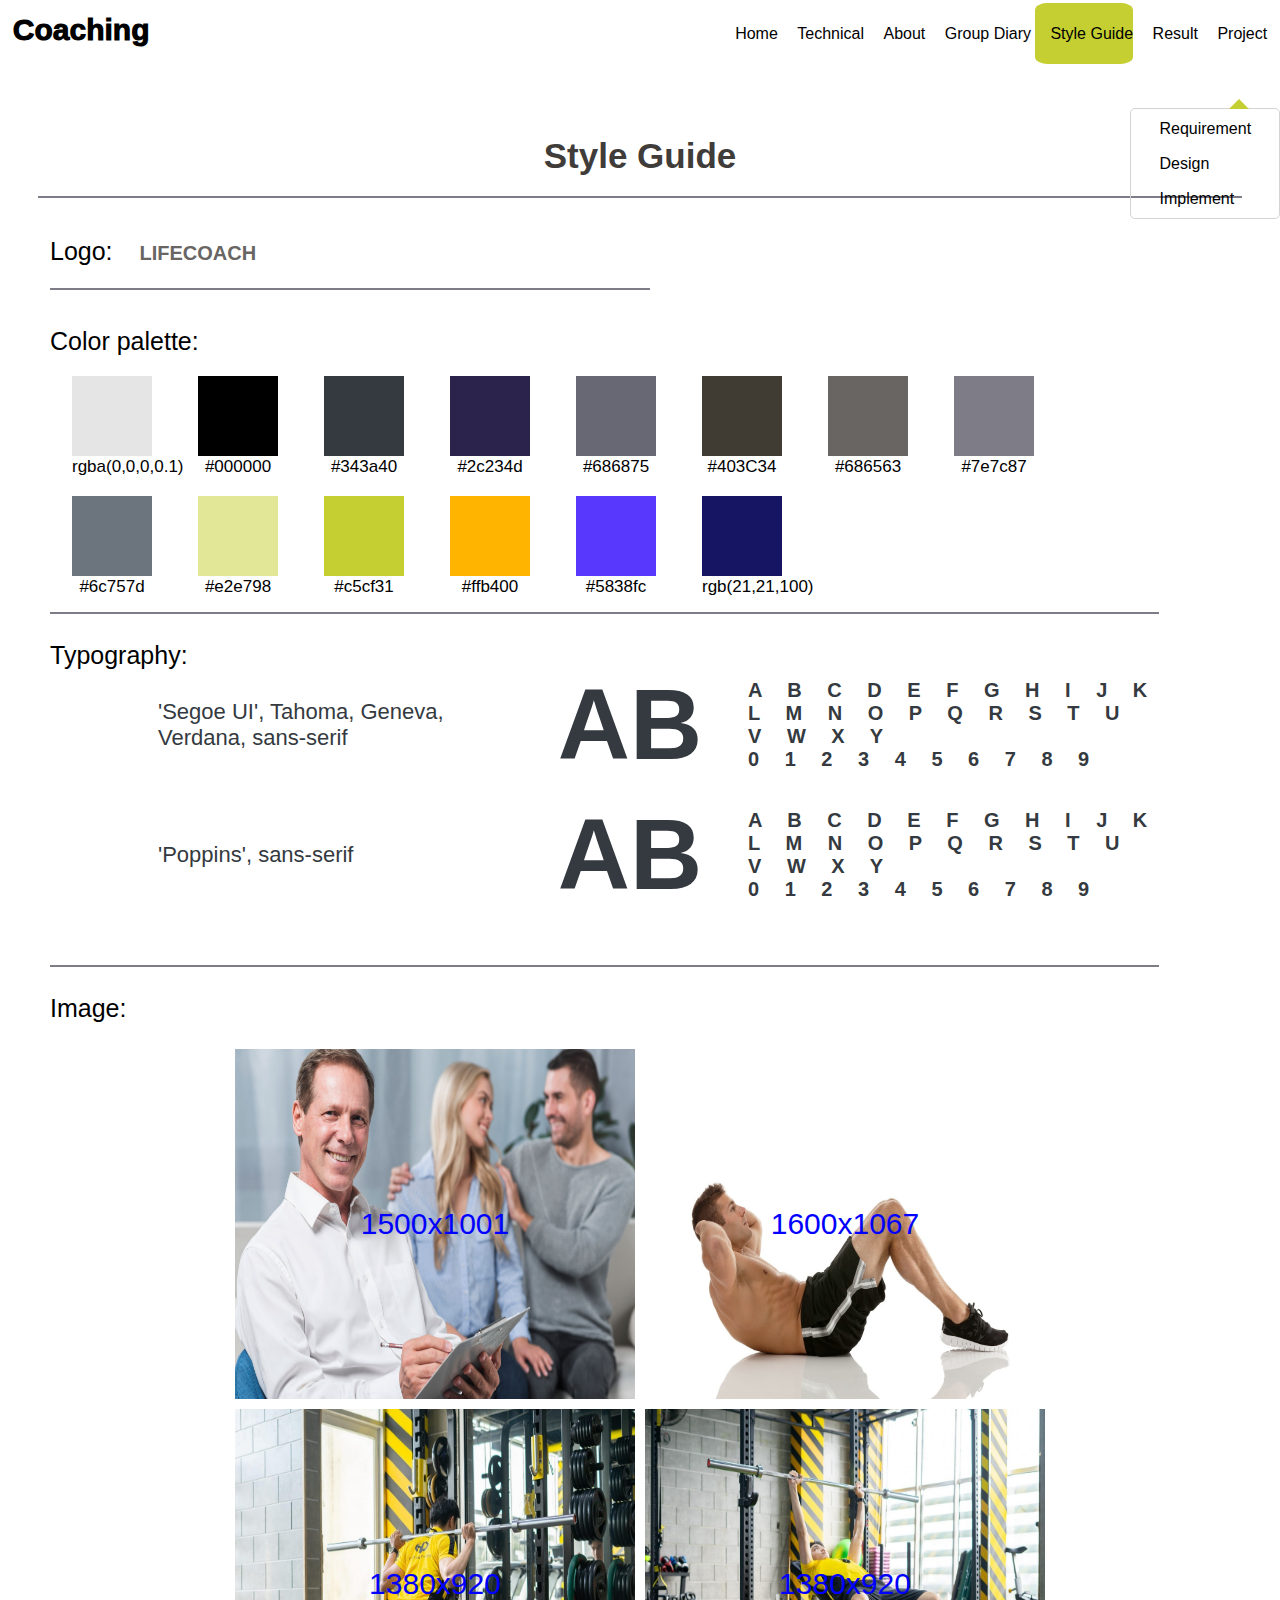
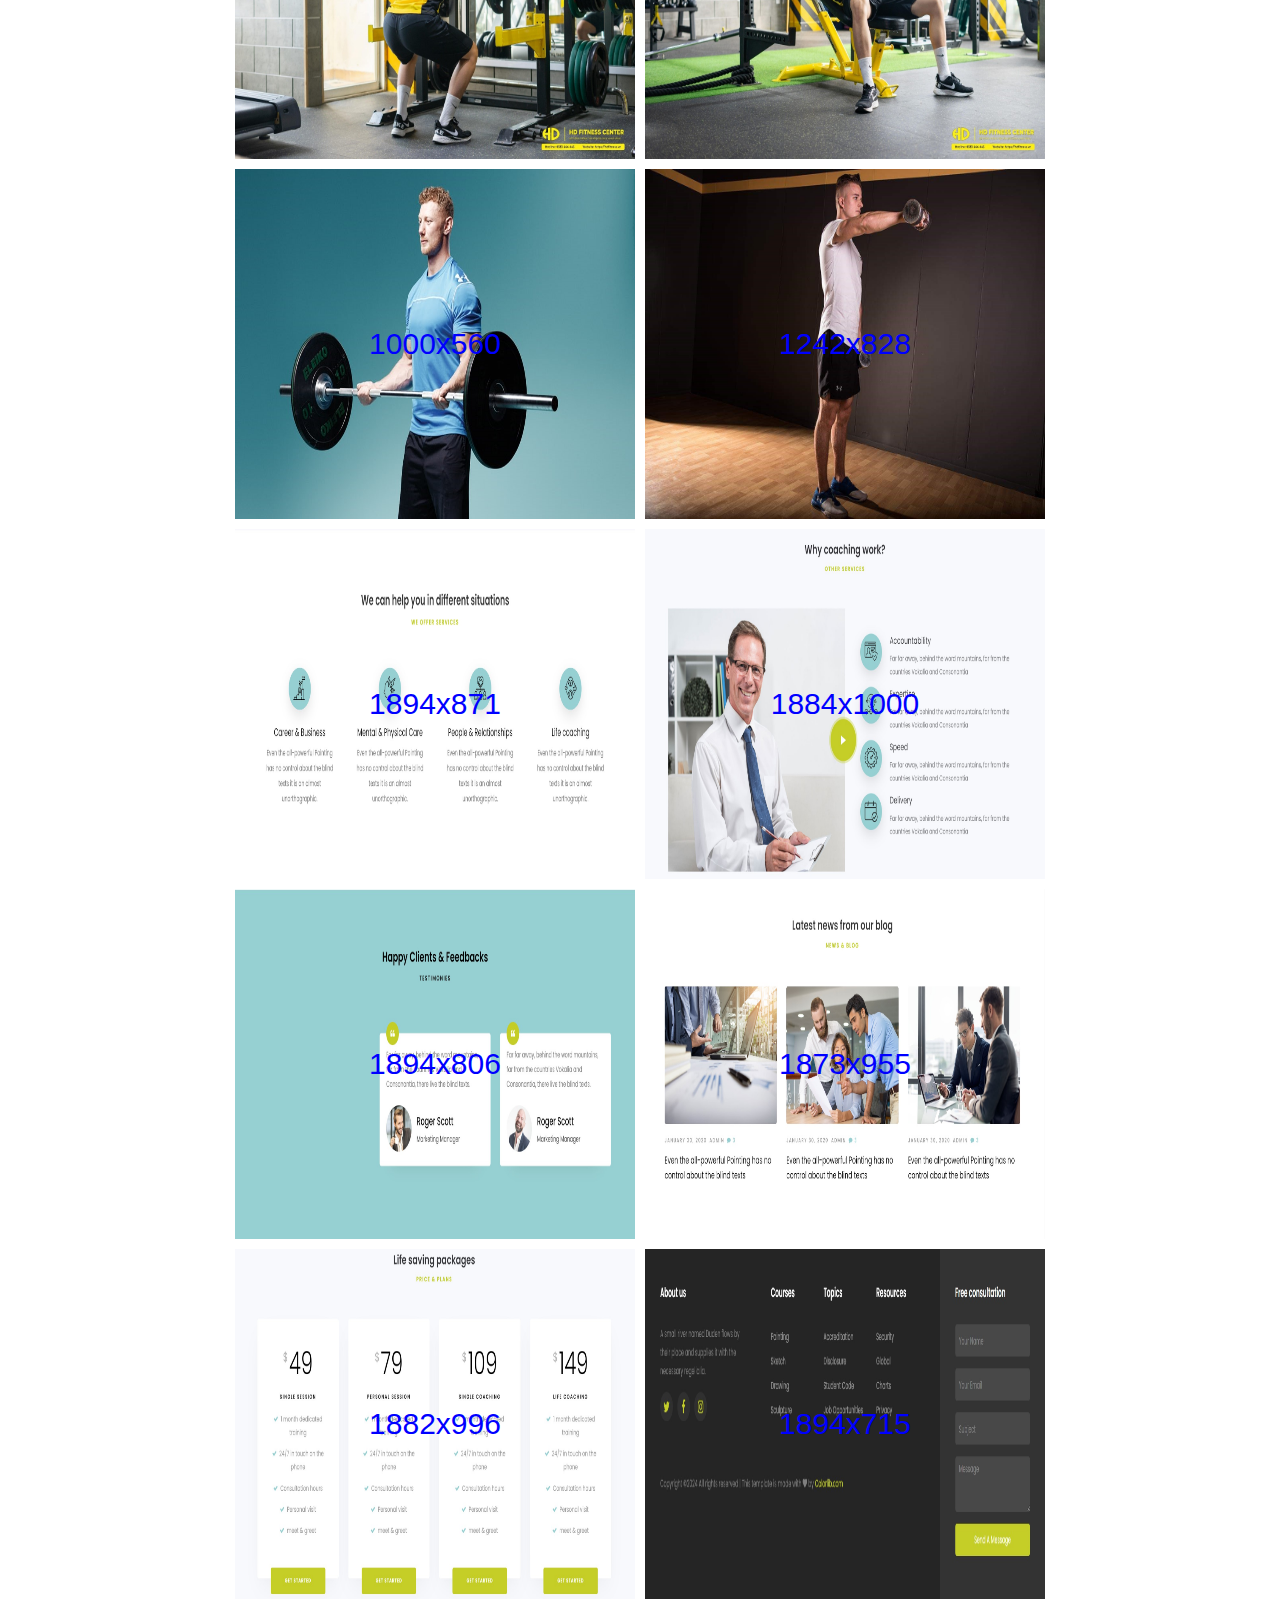
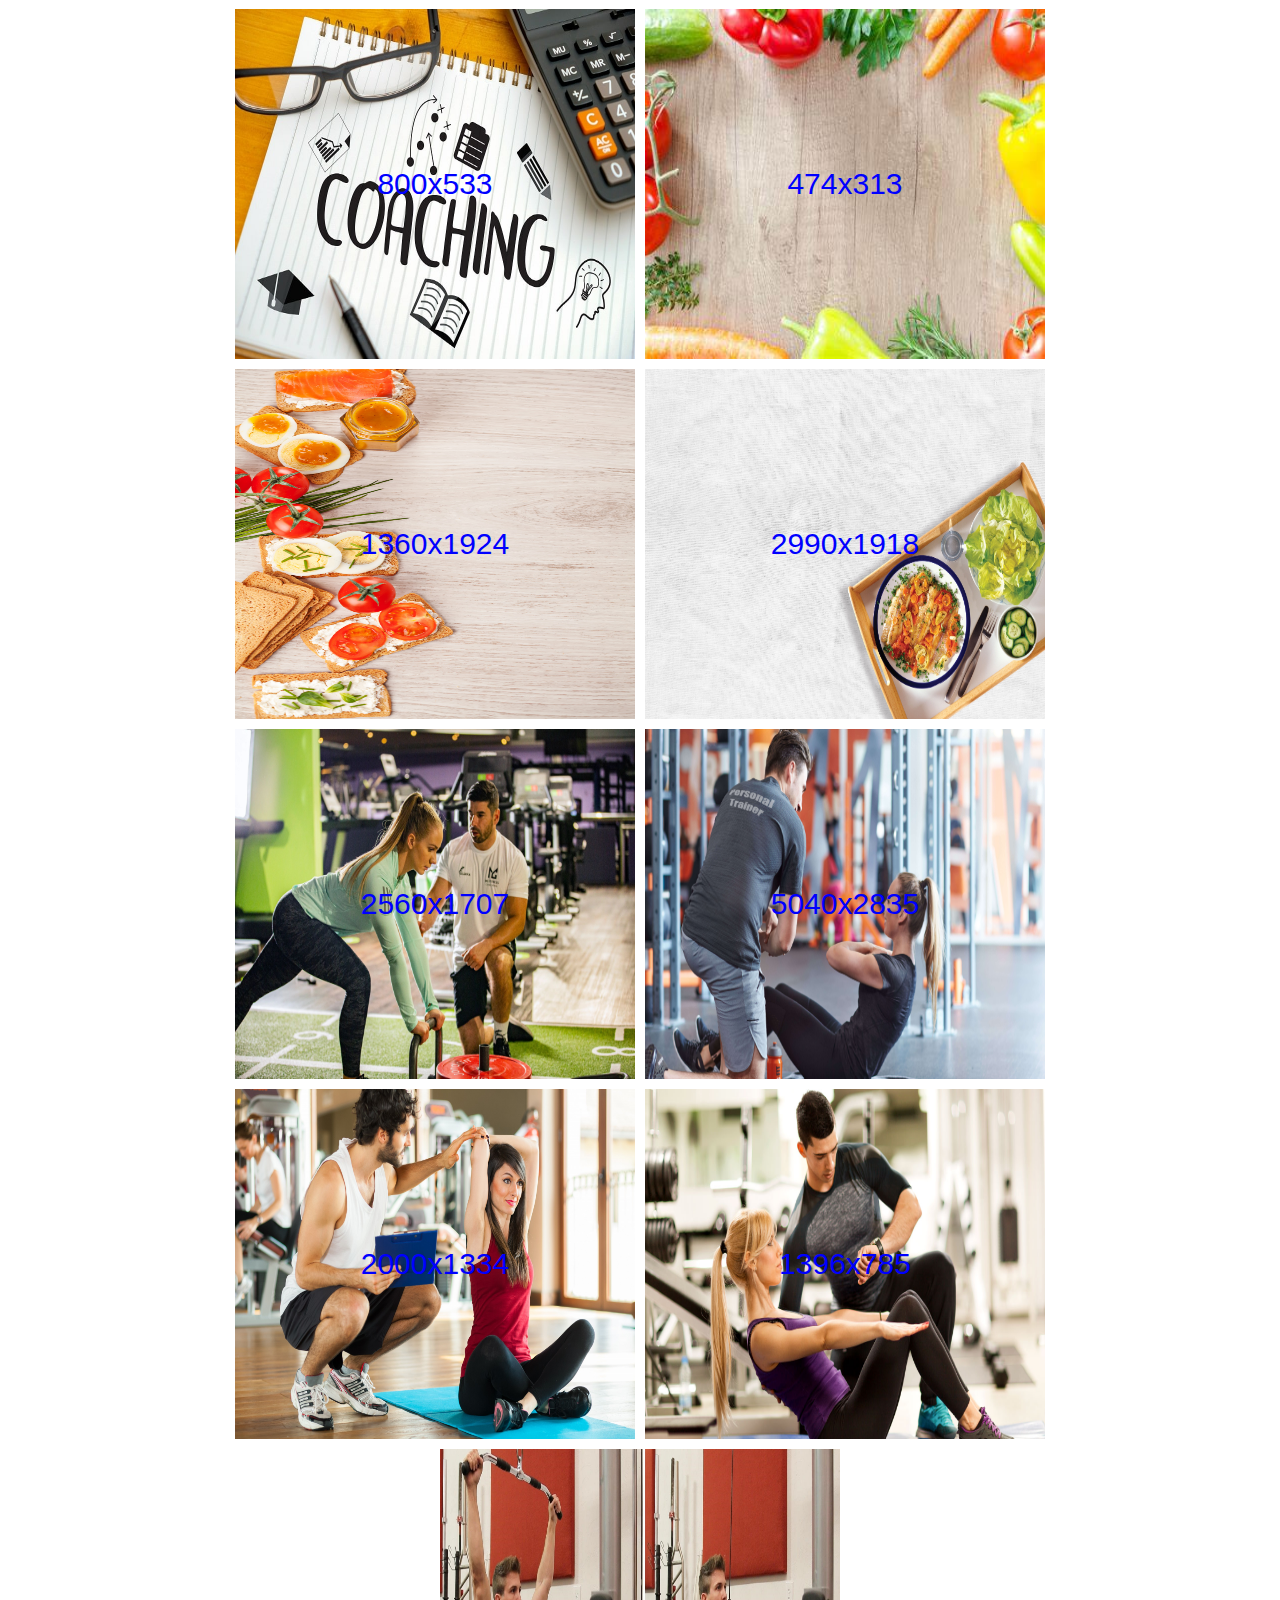
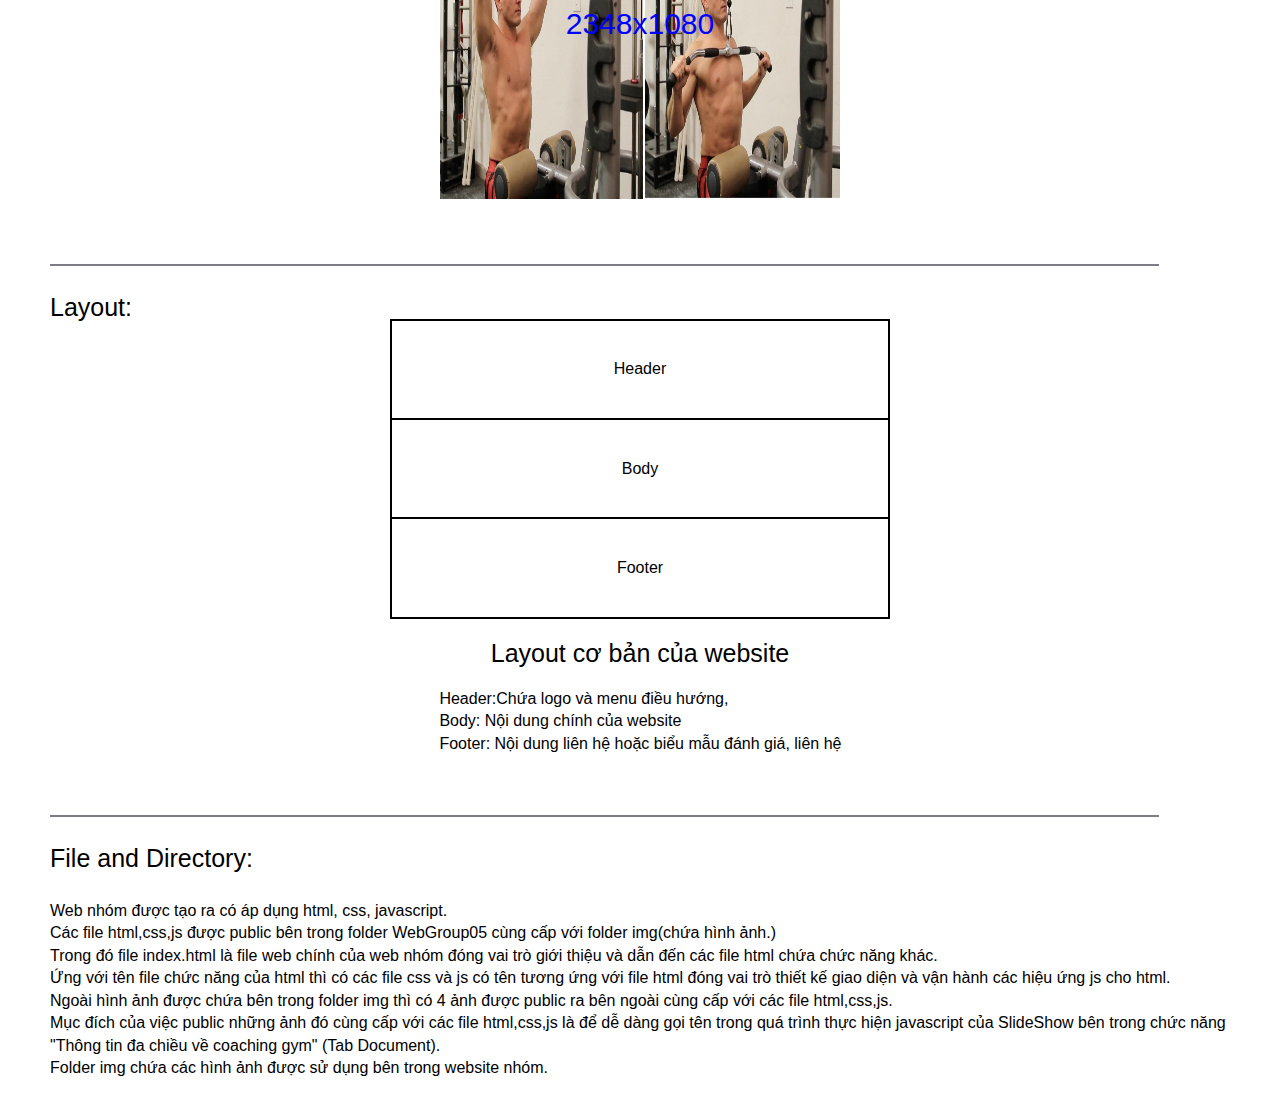
<file: indexStyleGuide.html>
<html>
    <head>
        <link rel="stylesheet" href="styleStyleGuide.css">
        <title>Style Guide</title>
    </head>
    <body>
        <div class="top_navbar">
            <div class="top_navbar__left">
                <!-- <h1>Coaching</h1> -->
                Coaching
            </div>
            <div class="top_narbar__right">
                <div class="top_narbar__right-funtion">
                    <a href="index.html" class="link_top_navbar">Home</a>
                    <a href="indexTechnical.html" class="link_top_navbar ">Technical</a>
                    <a href="indexAbout.html" class="link_top_navbar">About</a>
                    <a href="https://trello.com/b/kkPZHed9/group05nluhci2024" class="link_top_navbar">Group Diary</a>
                    <a href="indexStyleGuide.html" class="link_top_navbar nar">Style Guide</a>
                    <a href="indexResult.html" class="link_top_navbar">Result</a>
                    <a href="" class="link_top_navbar">Project</a>
                </div>

                <div class="header__project">
                    <ul class="header__project-list">
                        <li class="header__project-item">
                            <a href="indexRequirement.html" class="header__project-link">
                                Requirement
                            </a>
                        </li>
                    </ul>
                    <ul class="header__project-list">
                        <li class="header__project-item">
                            <a href="indexDesign.html" class="header__project-link">
                                Design
                            </a>
                        </li>
                    </ul>
                    <ul class="header__project-list">
                        <li class="header__project-item">
                            <a href="indexImplement.html" class="header__project-link">
                                Implement
                            </a>
                        </li>
                    </ul>
                </div>
            </div>
        </div>

        <br><br>
        
            <div class="header">
             <p class="texting-header ">Style Guide</p>
            </div>
            <div class="main">
             <!--  -->
             <div class="logo-variations">
                 <p class="logo-texting font-nomal">Logo: </p><p class="logo-item">LIFECOACH</p><p></p>
                 
             </div>
             <!-- LOGO -->
             <div class="color">
                 <p class="color-texting font-nomal">Color palette:</p>
                 <div class="color-list">
                     <div class="color-item ">
                         <div class="color-almost-black box-color"></div>
                         <p class="font-write ">rgba(0,0,0,0.1)</p>
                     </div>
                     <div class="color-item">
                         <div class="color-black box-color"></div>
                         <p class="font-write ">#000000</p>
                     </div>
                                 <div class="color-item ">
                         <div class="color-dark-charcoal box-color"></div>
                         <p class="font-write ">#343a40</p>
                     </div>
                     <div class="color-item">
                         <div class="color-dark-gray box-color"></div>
                         <p class="font-write ">#2c234d</p>
                     </div>
                     <div class="color-item">
                         <div class="color-charcoal-gray box-color"></div>
                         <p class="font-write ">#686875</p>
                     </div>
                     <div class="color-item">
                         <div class="color-medium-gray box-color"></div>
                         <p class="font-write ">#403C34</p>
                     </div>
                     <div class="color-item">
                         <div class="color-light-gray box-color"></div>
                         <p class="font-write ">#686563</p>
                     </div>
                     <div class="color-item ">
                         <div class="color-pale-blue box-color"></div>
                         <p class="font-write ">#7e7c87</p>
                     </div>
                     <div class="color-item ">
                         <div class="color-light-blue box-color"></div>
                         <p class="font-write ">#6c757d</p>
                     </div>
                     <div class="color-item ">
                         <div class="color-pale-yellow box-color"></div>
                         <p class="font-write ">#e2e798</p>
                     </div>
                     <div class="color-item ">
                         <div class="color-dark-yellow box-color"></div>
                         <p class="font-write ">#c5cf31</p>
                     </div>
                      <div class="color-item ">
                         <div class="color-orange box-color"></div>
                         <p class="font-write ">#ffb400</p>
                     </div>
                     <div class="color-item ">
                         <div class="color-blue box-color"></div>
                         <p class="font-write ">#5838fc</p>
                     </div>
                                 <div class="color-item ">
                         <div class="color-dark-blue box-color"></div>
                         <p class="font-write ">rgb(21,21,100)</p>
                     </div>
         
                 </div>
         
             </div>
             <!-- color -->
         
             <!-- FONT -->
             <div class="font">
                 <p class="font-texting font-nomal">Typography:</p>
                         <div class="box-font font-one">
                             <div class="name-font ">'Segoe UI', Tahoma, Geneva, Verdana, sans-serif</div>
                             <div class="big-AB">AB</div>
                             <div class="box-abc">
                                 <p>A   B   C   D   E   F   G   H   I   J
                                 K   L   M   N   O   P   Q   R   S   T
                                 U   V   W   X   Y <br> 0 1 2 3 4 5 6 7 8 9 </p>
                                 
                             </div> 
                         </div>
                     
         
                         <div class="box-font font-two">
                             <div class="name-font ">'Poppins', sans-serif</div>
                             <div class="big-AB">AB</div>
                             <div class="box-abc">
                                 <p>A   B   C   D   E   F   G   H   I   J
                                 K   L   M   N   O   P   Q   R   S   T
                                 U   V   W   X   Y <br> 0 1 2 3 4 5 6 7 8 9 </p>
                                 
                             </div>
                         </div>
                         <div class="separator"></div>
         
                 </div>
                 <!-- PICTURE -->
                 <div class="picture">
                     <p class="font-texting font-nomal">Image:</p>
                     <div class="picture-list">
                         <div class="picture-item"><img src="./img/img_StyleGuide/blog1.jpg" alt=""><p>1500x1001</p></div>
                         <div class="picture-item"><img src="./img/img_StyleGuide/co_bung.jpg" alt=""><p>1600x1067</p></div>
                         <div class="picture-item"><img src="./img/img_StyleGuide/co_chan.jpg" alt=""><p>1380x920</p></div>
                         <div class="picture-item"><img src="./img/img_StyleGuide/co_nguc.jpg" alt=""><p>1380x920</p></div>
                         <div class="picture-item"><img src="./img/img_StyleGuide/co_tay.jpg" alt=""><p>1000x560</p></div>
                         <div class="picture-item"><img src="./img/img_StyleGuide/co_vai.jpg" alt=""><p>1242x828</p></div>
                         <div class="picture-item"><img src="./img/img_StyleGuide/ct1.jpg" alt=""><p>1894x871</p></div>
                         <div class="picture-item"><img src="./img/img_StyleGuide/ct2.jpg" alt=""><p>1884x1000</p></div>
                         <div class="picture-item"><img src="./img/img_StyleGuide/ct3.jpg" alt=""><p>1894x806</p></div>
                         <div class="picture-item"><img src="./img/img_StyleGuide/ct4.jpg" alt=""><p>1873x955</p></div>
                         <div class="picture-item"><img src="./img/img_StyleGuide/ct5.jpg" alt=""><p>1882x996</p></div>
                         <div class="picture-item"><img src="./img/img_StyleGuide/ct6.jpg" alt=""><p>1894x715</p></div>
                         <div class="picture-item"><img src="./img/img_StyleGuide/coaching-training-planning.jpg" alt=""><p>800x533</p></div>
                         <div class="picture-item"><img src="./img/img_StyleGuide/food3.jpg" alt=""><p>474x313</p></div>
                         <div class="picture-item"><img src="./img/img_StyleGuide/food7.jpg" alt=""><p>1360x1924</p></div>
                         <div class="picture-item"><img src="./img/img_StyleGuide/food9.jpg" alt=""><p>2990x1918</p></div>
                         <div class="picture-item"><img src="./img/img_StyleGuide/gym2.jpg" alt=""><p>2560x1707</p></div>
                         <div class="picture-item"><img src="./img/img_StyleGuide/gym4.jpg" alt=""><p>5040x2835</p></div>
                         <div class="picture-item"><img src="./img/img_StyleGuide/gym6.jpg" alt=""><p>2000x1334</p></div>
                         <div class="picture-item"><img src="./img/img_StyleGuide/gym7.jpg" alt=""><p>1396x785</p></div>
                         <div class="picture-item"><img src="./img/img_StyleGuide/xo_lung.jpg" alt=""><p>2348x1080</p></div>
                     </div>
                     <div class="separator"></div>
         
                 </div>
                 <!-- END PICTURE -->
                 <!-- LAYOUT -->
                 <div class="layout">
                     <p class="font-texting font-nomal">Layout:</p>
                     <div class="table-box">
                         <div class="table_layout">
                             <table>
                                 <!-- Dòng đầu tiên (header) -->
                                 <tbody><tr>
                                     <td><p>Header</p></td>
                                     
                                 </tr>
                                 <!-- Dòng dữ liệu -->
                                 <tr>
                                     <td><p>Body</p></td>
                                     
                                 </tr>
                                 <!-- Dòng dữ liệu -->
                                 <tr>
                                     <td><p>Footer</p></td>
                                     
                                 </tr>
                                 <!-- Các dòng dữ liệu khác có thể thêm vào đây -->
                             </tbody></table>
                             
             
                         </div>
                     </div>
                     <p class="texting-layout-table">Layout cơ bản của website</p>
                     <div class="note">
                     <p>Header:Chứa logo và menu điều hướng,</p>
                     <p>Body: Nội dung chính của website</p>
                     <p>Footer: Nội dung liên hệ hoặc biểu mẫu đánh giá, liên hệ</p>
         
                     </div>
                 </div>
                 <div class="separator"></div>
                         <!-- END LAYOUT -->
         
                  <!--DIRECTORY  -->
                 <div class="directory">
                     <p class="directory-texting font-nomal">File and Directory:</p>
         
         
                     <div class="box-texting-directory">
                         <p>Web nhóm được tạo ra có áp dụng html, css, javascript.</p>
                         <p>Các file html,css,js được public bên trong folder WebGroup05 cùng cấp với folder img(chứa hình ảnh.)</p>
                         <p>Trong đó file index.html là file web chính của web nhóm đóng vai trò giới thiệu và dẫn đến các file html chứa chức năng khác.</p>
                         <p>Ứng với tên file chức năng của html thì có các file css và js có tên tương ứng với file html đóng vai trò thiết kế giao diện và vận hành các hiệu ứng js cho html.</p>
                         <p>Ngoài hình ảnh được chứa bên trong folder img thì có 4 ảnh được public ra bên ngoài cùng cấp với các file html,css,js.</p>
                         <p>Mục đích của việc public những ảnh đó cùng cấp với các file html,css,js là để dễ dàng gọi tên trong quá trình thực hiện javascript của SlideShow bên trong chức năng "Thông tin đa chiều về coaching gym" (Tab Document).</p>
                         <p>Folder img chứa các hình ảnh được sử dụng bên trong website nhóm. </p>
                     </div>
         
                 </div>
                 <!-- END DIRECTORY -->
             </div>
             
         
            
         
             
         
    </body>
</html>
</file>
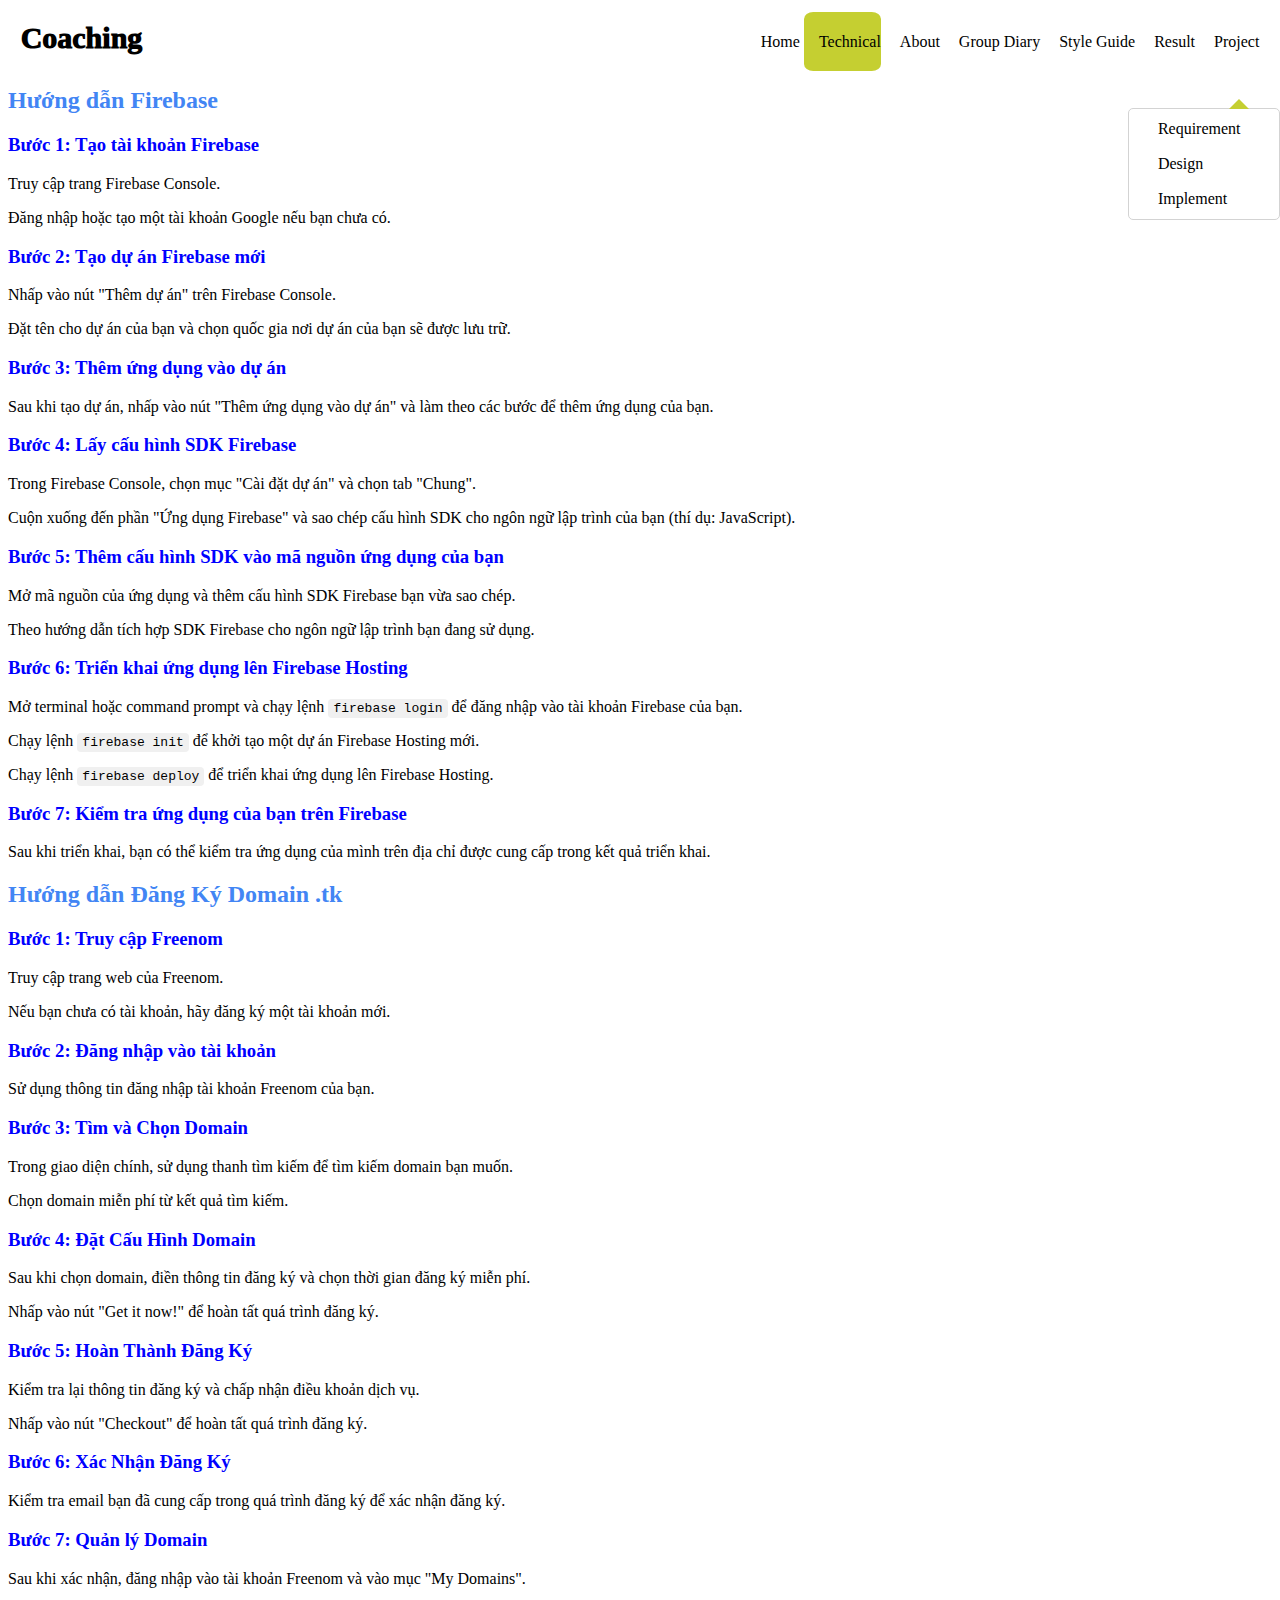
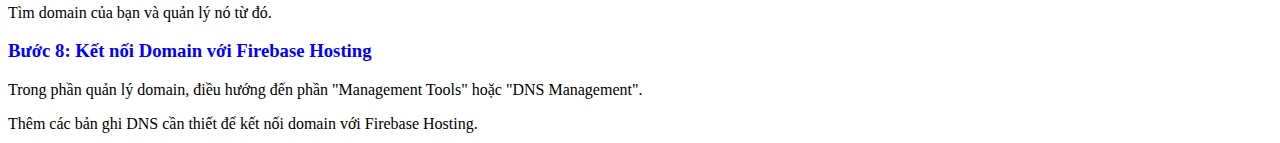
<file: indexTechnical.html>
<html>
    <head>
        <link rel="stylesheet" href="styleTechnical.css">
        <title>Technical</title>
    </head>
    <body>
        <div class="top_navbar">
            <div class="top_navbar__left">
                <!-- <h1>Coaching</h1> -->
                Coaching
            </div>
            <div class="top_narbar__right">
                <div class="top_narbar__right-funtion">
                    <a href="index.html" class="link_top_navbar">Home</a>
                    <a href="indexTechnical.html" class="link_top_navbar nar">Technical</a>
                    <a href="indexAbout.html" class="link_top_navbar">About</a>
                    <a href="https://trello.com/b/kkPZHed9/group05nluhci2024" class="link_top_navbar">Group Diary</a>
                    <a href="indexStyleGuide.html" class="link_top_navbar ">Style Guide</a>
                    <a href="indexResult.html" class="link_top_navbar">Result</a>
                    <a href="" class="link_top_navbar">Project</a>
                </div>

                <div class="header__project">
                    <ul class="header__project-list">
                        <li class="header__project-item">
                            <a href="indexRequirement.html" class="header__project-link">
                                Requirement
                            </a>
                        </li>
                    </ul>
                    <ul class="header__project-list">
                        <li class="header__project-item">
                            <a href="indexDesign.html" class="header__project-link">
                                Design
                            </a>
                        </li>
                    </ul>
                    <ul class="header__project-list">
                        <li class="header__project-item">
                            <a href="indexImplement.html" class="header__project-link">
                                Implement
                            </a>
                        </li>
                    </ul>
                </div>
            </div>
        </div>
            <h2>Hướng dẫn Firebase</h2>
            <h3>Bước 1: Tạo tài khoản Firebase</h3>
            <p>Truy cập trang Firebase Console.</p>
            <p>Đăng nhập hoặc tạo một tài khoản Google nếu bạn chưa có.</p>
        
            <h3>Bước 2: Tạo dự án Firebase mới</h3>
            <p>Nhấp vào nút "Thêm dự án" trên Firebase Console.</p>
            <p>Đặt tên cho dự án của bạn và chọn quốc gia nơi dự án của bạn sẽ được lưu trữ.</p>
        
            <h3>Bước 3: Thêm ứng dụng vào dự án</h3>
            <p>Sau khi tạo dự án, nhấp vào nút "Thêm ứng dụng vào dự án" và làm theo các bước để thêm ứng dụng của bạn.</p>
        
            <h3>Bước 4: Lấy cấu hình SDK Firebase</h3>
            <p>Trong Firebase Console, chọn mục "Cài đặt dự án" và chọn tab "Chung".</p>
            <p>Cuộn xuống đến phần "Ứng dụng Firebase" và sao chép cấu hình SDK cho ngôn ngữ lập trình của bạn (thí dụ: JavaScript).</p>
        
            <h3>Bước 5: Thêm cấu hình SDK vào mã nguồn ứng dụng của bạn</h3>
            <p>Mở mã nguồn của ứng dụng và thêm cấu hình SDK Firebase bạn vừa sao chép.</p>
            <p>Theo hướng dẫn tích hợp SDK Firebase cho ngôn ngữ lập trình bạn đang sử dụng.</p>
        
            <h3>Bước 6: Triển khai ứng dụng lên Firebase Hosting</h3>
            <p>Mở terminal hoặc command prompt và chạy lệnh <code>firebase login</code> để đăng nhập vào tài khoản Firebase của bạn.</p>
            <p>Chạy lệnh <code>firebase init</code> để khởi tạo một dự án Firebase Hosting mới.</p>
            <p>Chạy lệnh <code>firebase deploy</code> để triển khai ứng dụng lên Firebase Hosting.</p>
        
            <h3>Bước 7: Kiểm tra ứng dụng của bạn trên Firebase</h3>
            <p>Sau khi triển khai, bạn có thể kiểm tra ứng dụng của mình trên địa chỉ được cung cấp trong kết quả triển khai.</p>
        
            <h2>Hướng dẫn Đăng Ký Domain .tk</h2>
            <h3>Bước 1: Truy cập Freenom</h3>
            <p>Truy cập trang web của Freenom.</p>
            <p>Nếu bạn chưa có tài khoản, hãy đăng ký một tài khoản mới.</p>
        
            <h3>Bước 2: Đăng nhập vào tài khoản</h3>
            <p>Sử dụng thông tin đăng nhập tài khoản Freenom của bạn.</p>
        
            <h3>Bước 3: Tìm và Chọn Domain</h3>
            <p>Trong giao diện chính, sử dụng thanh tìm kiếm để tìm kiếm domain bạn muốn.</p>
            <p>Chọn domain miễn phí từ kết quả tìm kiếm.</p>
        
            <h3>Bước 4: Đặt Cấu Hình Domain</h3>
            <p>Sau khi chọn domain, điền thông tin đăng ký và chọn thời gian đăng ký miễn phí.</p>
            <p>Nhấp vào nút "Get it now!" để hoàn tất quá trình đăng ký.</p>
        
            <h3>Bước 5: Hoàn Thành Đăng Ký</h3>
            <p>Kiểm tra lại thông tin đăng ký và chấp nhận điều khoản dịch vụ.</p>
            <p>Nhấp vào nút "Checkout" để hoàn tất quá trình đăng ký.</p>
        
            <h3>Bước 6: Xác Nhận Đăng Ký</h3>
            <p>Kiểm tra email bạn đã cung cấp trong quá trình đăng ký để xác nhận đăng ký.</p>
        
            <h3>Bước 7: Quản lý Domain</h3>
            <p>Sau khi xác nhận, đăng nhập vào tài khoản Freenom và vào mục "My Domains".</p>
            <p>Tìm domain của bạn và quản lý nó từ đó.</p>
        
            <h3>Bước 8: Kết nối Domain với Firebase Hosting</h3>
            <p>Trong phần quản lý domain, điều hướng đến phần "Management Tools" hoặc "DNS Management".</p>
            <p>Thêm các bản ghi DNS cần thiết để kết nối domain với Firebase Hosting.</p>  
    </body>
</html>
</file>
<file: main.css>
*{margin: 0; padding: 0;}
.container{
    width: 1280px;
    margin-left: auto;
    margin-right: auto;
}

.container .top .top-white{
    display: flex;
    height: 70px;
}
.container .top .top-white .top-white-left{
    width: 20%;

}
.container .top .top-white .top-white-mid{
    width: 55%;
    box-sizing: border-box;
    
}
/* .top-white-mid .funcition{
} */
.top-white-mid .a-funcition{
    display: flex;
    width: 80px;
    height: 70px;
}
.top-white-mid .a-funcition .div1{
    width: 80px;
    height: 70px;
    background-color: #c5cf31;
    box-sizing: border-box;
    border-radius: 10px;
}
.top-white .top-white-mid .a-funcition p{
    color: black;
    transition: 0.4s;
    width: 80px;
    height: 70px; 
    margin:0 ;
    text-align: center;
    padding-top: 25px;
    font-size: 12px;
    transition: 0.4s;
    border-radius: 10px;
    box-sizing: border-box;
}
    

.top-white .top-white-mid .a-funcition p:hover {
    background-color: #c5cf31;
    transition: 0.7s;
    height: 70px;
    text-align: center;
    border-radius: 10px;
}
.container .top .top-white .top-white-right{
    width: 25%;
    padding-right: 10%;
}
.top-white .top-white-right .out-search{
    display: flex;
    width: 200px;
    margin-top: 15px;
    padding-bottom: 10px;
    border: 1px solid gray;
    border-radius: 10px;
}
.top-white .top-white-right .out-search p{
    color: black;
}
.top-white .top-white-right .out-search i{
    padding-left: 120px;
    padding-top: 10px
}
.container .blog-img{
    width: 100%; 
}

.container1{
    width: 1280px;
    font-family: 'Segoe UI', Tahoma, Geneva, Verdana, sans-serif;
   
}
.container1 .blog-img{
    width: 100%;
    height: 100%;
    position: relative;
}

.container1 .blog-img img{
  width: 1280px;
  height: 549px;
  position: absolute;
   
}
.container1 .blog-img .den{
    width: 100%;
    height: 549px;
    background-color: black;
    position: absolute;
    z-index: 2;
    opacity: 0.2;
    
}
.container1 .blog-img h3{
    width: 100%;
    text-align: center;
    padding-top: 250px;
    color: #e2e798;
    position: absolute;
    z-index: 3;
   
}
.container1 .blog-img h1{
    width: 100%;
    text-align: center;
    padding-top: 280px;
    color: white;
    position: absolute;
    z-index: 3;
   
}




img{
    width: 1280px;
}

a{
    text-decoration: none;
}

/* Menu */
.top_navbar{
    /* background-color: #ccc; */
    justify-content: space-between;
    display: flex;
    padding: 1%;
    color: #000000;
}

.top_navbar__left{
    font-size: 30px;
    font-weight: 1000;
    padding-left: 5%;
}

.top_narbar__right{
    padding-top: 1%;
}

.link_top_navbar{
    text-decoration: none;
    padding: 4% 0 4% 1%;
    padding-left: 15px;
    color: #000000;
}

.link_top_navbar:hover{
    background-color: #c5cf31;
    border-radius: 12%;
    transition: 0.8s;
}

.link_top_navbar-has-project:hover .header__project{
    display: block;
}

.nar{
    background-color: #c5cf31;
    border-radius: 12%;
}

/* Project */
.header__project{
    position: absolute;
    top: 12%;
    right: 0;
    width: 150px;
    border-radius: 5px;
    border: 1px solid #D3D3D3;
    display: block;
    transform-origin: 70% top;
    animation: headerProjectGrowth ease-in 0.25s;
}

@keyframes headerProjectGrowth{
    from{
        opacity: 0;
        transform: scale(0);
    }
    to{
        opacity: 1;
        transform: scale(1);
    }
}

.header__project::before{
    content: "";
    border: 10px solid;
    border-color: transparent transparent #c5cf31 transparent;
    position: absolute;
    right: 20%;
    top: -20px;
}

.header__project-item{
    padding: 5%;
}

.header__project-link{
    text-decoration: none;
    color: #000000;
    width: 100%;
}

.header__project-list{
    list-style: none;
    padding-left: 15%;
    /* background-color: #ccc; */
    margin: 3% 0;
}

.header__project-list:hover{
    background-color: #c5cf31;
}

/* Animation */
@keyframes fadeIn{
    from{
        opacity: 0;
    }
    to{
        opacity: 1;
    }
}
</file>
<file: styleAbout.css>
body {
    font-family: Arial, sans-serif;
    background-color: #999;
    margin: 1%;
}



.aboutUs{
    background-color: #000000;
    color: #f2f2f2;
    text-align: center;
    padding: 1% 0;
    position: fixed;
    width: 98%;
    margin-bottom: 5%;
    /* border-radius: 10px; */
    top: 1%;
}

.container{
    padding: 0 5%;
    margin-top: 15%;
    
}

.member {
    background-color: #fff;
    border-radius: 5px;
    box-shadow: 0px 2px 5px rgba(0, 0, 0, 0.1);
    padding: 20px;
    margin-bottom: 20px;
}

.avatar {
    width: 150px;
    height: 150px;
    border-radius: 50%;
    margin: 0 auto;
    display: block;
    box-shadow: 0px 2px 5px rgba(0, 0, 0, 0.1);
}

h2 {
    text-align: center;
    color: #333;
    margin-top: 10px;
}

p {
    text-align: center;
    color: #777;
    margin-top: 10px;
}

/* infor_of_Leo */
.icon_of_Leo{
    color: #000000;
    padding: 0 3%;
    font-size: 20px;
}

.icon_of_Leo:hover{
    color: #777;
}

/* .link_follow_Leo:hover{
    background-color: #ccc;
} */

.follow_Leo{
    padding-left: 41%;
}
</file>
<file: styleDiary.css>
body {
  font-family: Arial, sans-serif;
  margin: 0;
}

h1 {
  text-align: center;
  background-color: #000000;
  padding: 1% 0;
  color: #fff;
  top: 1%;
}

.title{
  text-align: center;
  font-size: 30px;
  font-weight: 1000;
  color: #fff;
  background-color: #000000;
  padding: 1% 0;
}

#calendar {
  max-width: 600px;
  margin: 0 auto;
}

#month-label {
  text-align: center;
  margin-bottom: 20px;
}

table {
  width: 100%;
  border-collapse: collapse;
}

th, td {
  padding: 10px;
  text-align: center;
}

th {
  background-color: #eaeaea;
}

td {
  border: 1px solid #000000;
}

.selected {
  background-color: #ccc;
}

/* CSS cho form đăng ký */
#entry-form {
  margin-top: 20px;
}

input[type="text"], textarea {
  width: 100%;
  padding: 5px;
  margin-bottom: 10px;
}

button {
  padding: 10px;
}

h2{
  text-align: center;
}

.calender{
  background-color: #dde3e9;
  box-shadow: 0 0 10px rgba(0, 0, 0, 0.3);
  border-radius: 2%;
  padding: 1% 5%
}

.entry-form{
  margin: 0% 15% 2% 15%;
  background-image: url(https://www.educaciontrespuntocero.com/wp-content/uploads/2020/11/coaching-training-planning.jpg);
  background-repeat: no-repeat;
  background-size: 100%;
  border-radius: 5px;
  padding: 3% 7%
}

*{margin: 0; padding: 0;}
.container{
    width: 1280px;
    margin-left: auto;
    margin-right: auto;
}

.container .top .top-black-left i,p{
    padding: 0 0px 0 15px;
    color: rgb(255, 255, 255);
    margin-top: 10px;
}

.top-white-mid .a-funcition{
    display: flex;
    width: 80px;
    height: 70px;
}
.top-white-mid .a-funcition .div1{
    width: 80px;
    height: 70px;
    background-color: #c5cf31;
    box-sizing: border-box;
    border-radius: 10px;

}
.top-white .top-white-mid .a-funcition p{
    color: black;
    transition: 0.4s;
    width: 80px;
    height: 70px; 
    margin:0 ;
    text-align: center;
    padding-top: 25px;
    font-size: 12px;
    transition: 0.4s;
    border-radius: 10px;
    box-sizing: border-box;
}
    
.top-white .top-white-mid .a-funcition p:hover {
    background-color: #c5cf31;
    transition: 0.7s;
    padding: 30% 15%;
    text-align: center;
    border-radius: 10px;
}

.top-white-mid{
  padding: 0 25%;
}

.top-white{
  background-color: #f7f6fa;
  margin-bottom: 2%;
}

a{
    text-decoration: none;
    margin-right: 8%;
}

.footer{
  background-color: #181821;
  color: #ccc;
  padding: 2% 0;
}

.footer__top{
  display: flex;
  justify-content: space-around;
}

.icon{
  padding: 1%;
  margin-right: 5%;
  color: #fff;
}

.footer__bottom{
  text-align: center;
  padding-top: 1%;
}
</file>
<file: styleEvaluate.css>
body {
    font-family: 'Segoe UI', Tahoma, Geneva, Verdana, sans-serif;
    margin: 0;
    padding: 0;
    background-image: url(https://www.servicesbusinessplans.com/wp-content/uploads/2018/05/How-to-Price-Your-Coaching-Service-1024x688.jpg);
    background-repeat: no-repeat;
    background-size: 100%;
  }
  
  .container {
    max-width: 800px;
    margin: 0 auto;
  }
  
  header {
    background-color: #555555;
    color: #fff;
    padding: 20px;
    text-align: center;
  }
  
  h1 {
    margin: 0;
  }
  
  main {
    background-color: #f7f6fa;
    padding: 20px;
    border-radius: 8px;
    box-shadow: 0 0 10px rgba(0, 0, 0, 0.1);
    margin-top: 20px;
  }
  
  form {
    display: flex;
    flex-direction: column;
  }
  
  label {
    margin-bottom: 8px;
  }
  .rating {
    margin-bottom: 15px;
    display: flex;
    align-items: center;
  }
  
  .rating input {
    display: none;
  }
  
  .rating label {
    color: #6c757d;  /* Màu đen-xám cho ngôi sao chưa được chọn */
    font-size: 2rem;
    cursor: pointer;
  }
  
  .rating label:hover,
  .rating label:hover ~ label {
    color: #ffb400; /* Màu vàng khi di chuột qua ngôi sao */
  }
  
  .rating input:checked ~ label,
  .rating input:checked ~ label:hover,
  .rating label:hover ~ input:checked ~ label {
    color: #ffb400; /* Màu vàng khi ngôi sao được chọn */
  }
  
  input, textarea {
    margin-bottom: 15px;
    padding: 10px;
    border: 1px solid #ced4da;
    border-radius: 4px;
    width: 100%;
  }
  
  button {
    background-color: #343a40;
    color: #fff;
    padding: 12px;
    border: none;
    border-radius: 4px;
    cursor: pointer;
    transition: background-color 0.3s ease;
    width: 100%;
  }
  
  button:hover {
    background-color: #555;
  }
  
  .comments {
    margin-top: 20px;
  }
  
  .comment {
    border-bottom: 1px solid #ced4da;
    padding: 15px 0;
  }
  
  .comment:last-child {
    border-bottom: none;
  }
  
  .comment p {
    margin: 0;
  }
  
  @keyframes fadeIn {
    from {
      opacity: 0;
    }
    to {
      opacity: 1;
    }
  }
  
  .comment {
    animation: fadeIn 0.5s ease-in-out;
  }
</file>
<file: styleImplement.css>
.top_navbar{
    /* background-color: #ccc; */
    justify-content: space-between;
    display: flex;
    padding: 1%;
    color: #000000;
}

.top_navbar__left{
    font-size: 30px;
    font-weight: 1000;
}

.top_narbar__right{
    padding-top: 1%;
}

.link_top_navbar{
    text-decoration: none;
    padding: 4% 0 4% 1%;
    padding-left: 15px;
    color: #000000;
}

.link_top_navbar:hover{
    background-color: #c5cf31;
    border-radius: 12%;
    transition: 0.6s;
}

.link_top_navbar-has-project:hover .header__project{
    display: block;
}

.nar{
    background-color: #c5cf31;
    border-radius: 12%;
}

/* Project */
.header__project{
    position: absolute;
    top: 12%;
    right: 0;
    width: 150px;
    border-radius: 5px;
    border: 1px solid #D3D3D3;
    display: block;
    transform-origin: 70% top;
    animation: headerProjectGrowth ease-in 0.25s;
}

@keyframes headerProjectGrowth{
    from{
        opacity: 0;
        transform: scale(0);
    }
    to{
        opacity: 1;
        transform: scale(1);
    }
}

.header__project::before{
    content: "";
    border: 10px solid;
    border-color: transparent transparent #c5cf31 transparent;
    position: absolute;
    right: 20%;
    top: -20px;
}

.header__project-item{
    padding: 5%;
}

.header__project-link{
    text-decoration: none;
    color: #000000;
    width: 100%;
}

.header__project-list{
    list-style: none;
    padding-left: 15%;
    /* background-color: #ccc; */
    margin: 3% 0;
}

.header__project-list:hover{
    background-color: #c5cf31;
}

/* Animation */
@keyframes fadeIn{
    from{
        opacity: 0;
    }
    to{
        opacity: 1;
    }
}

.nar_list_project{
    background-color: #c5cf31;
}
</file>
<file: styleRequirement.css>
.top_navbar{
    /* background-color: #ccc; */
    justify-content: space-between;
    display: flex;
    padding: 1%;
    color: #000000;
}

.top_navbar__left{
    font-size: 30px;
    font-weight: 1000;
}

.top_narbar__right{
    padding-top: 1%;
}

.link_top_navbar{
    text-decoration: none;
    padding: 4% 0 4% 1%;
    padding-left: 15px;
    color: #000000;
}

.link_top_navbar:hover{
    background-color: #c5cf31;
    border-radius: 12%;
    transition: 0.6s;
}

.link_top_navbar-has-project:hover .header__project{
    display: block;
}

.nar{
    background-color: #c5cf31;
    border-radius: 12%;
}

/* Project */
.header__project{
    position: absolute;
    top: 12%;
    right: 0;
    width: 150px;
    border-radius: 5px;
    border: 1px solid #D3D3D3;
    display: block;
    transform-origin: 70% top;
    animation: headerProjectGrowth ease-in 0.25s;
}

@keyframes headerProjectGrowth{
    from{
        opacity: 0;
        transform: scale(0);
    }
    to{
        opacity: 1;
        transform: scale(1);
    }
}

.header__project::before{
    content: "";
    border: 10px solid;
    border-color: transparent transparent #c5cf31 transparent;
    position: absolute;
    right: 20%;
    top: -20px;
}

.header__project-item{
    padding: 5%;
}

.header__project-link{
    text-decoration: none;
    color: #000000;
    width: 100%;
}

.header__project-list{
    list-style: none;
    padding-left: 15%;
    /* background-color: #ccc; */
    margin: 3% 0;
}

.header__project-list:hover{
    background-color: #c5cf31;
}

/* Animation */
@keyframes fadeIn{
    from{
        opacity: 0;
    }
    to{
        opacity: 1;
    }
}

.nar_list_project{
    background-color: #c5cf31;
}

/* Trường */
/* body {
    font-family: Arial, sans-serif;
    font-size: 16px;
    line-height: 1.5;
    color: #333;
    margin: 0;
    padding: 0;
} */

header {
    background-color: #000;
    color: #fff;
    padding: 20px;
    text-align: center;
}

header h1 {
    font-size: 24px;
    margin: 0;
    padding: 0;
}

header p {
    font-size: 18px;
    margin: 0;
    padding: 0;
}

main {
    padding: 20px;
}

section {
    border: 1px solid #ddd;
    border-radius: 4px;
    padding: 20px;
    margin-bottom: 20px;
}

section h2 {
    font-size: 20px;
    margin-top: 0;
    margin-bottom: 10px;
}

.lich-hop ul {
    list-style: none;
    padding: 0;
}

.lich-hop ul li {
    padding: 5px 0;
    border-bottom: 1px solid #ddd;
}

.lich-hop ul li .thoi-gian {
    font-weight: bold;
    width: 255px;
    display: inline-block;
}

.container {
    width: 55%;
    display: flex;
    justify-content: center;
    align-items: center;
}

.box {
    width: 120px;
    height: 20px;
    background-color: #fff;
    border: 1px solid #ccc;
    border-radius: 5px;
    margin: 0 10px;
    padding: 10px;
    text-align: center;
    user-select: none; /* Không cho phép chọn nội dung */
}
</file>
<file: styleResult.css>
.top_navbar{
    /* background-color: #ccc; */
    justify-content: space-between;
    display: flex;
    padding: 1%;
    color: #000000;
}

.top_navbar__left{
    font-size: 30px;
    font-weight: 1000;
}

.top_narbar__right{
    padding-top: 1%;
}

.link_top_navbar{
    text-decoration: none;
    padding: 4% 0 4% 1%;
    padding-left: 15px;
    color: #000000;
}

.link_top_navbar:hover{
    background-color: #c5cf31;
    border-radius: 12%;
    transition: 0.6s;
}

.link_top_navbar-has-project:hover .header__project{
    display: block;
}

.nar{
    background-color: #c5cf31;
    border-radius: 12%;
}

/* Project */
.header__project{
    position: absolute;
    top: 12%;
    right: 0;
    width: 150px;
    border-radius: 5px;
    border: 1px solid #D3D3D3;
    display: block;
    transform-origin: 70% top;
    animation: headerProjectGrowth ease-in 0.25s;
}

@keyframes headerProjectGrowth{
    from{
        opacity: 0;
        transform: scale(0);
    }
    to{
        opacity: 1;
        transform: scale(1);
    }
}

.header__project::before{
    content: "";
    border: 10px solid;
    border-color: transparent transparent #c5cf31 transparent;
    position: absolute;
    right: 20%;
    top: -20px;
}

.header__project-item{
    padding: 5%;
}

.header__project-link{
    text-decoration: none;
    color: #000000;
    width: 100%;
}

.header__project-list{
    list-style: none;
    padding-left: 15%;
    /* background-color: #ccc; */
    margin: 3% 0;
}

.header__project-list:hover{
    background-color: #c5cf31;
}

/* Animation */
@keyframes fadeIn{
    from{
        opacity: 0;
    }
    to{
        opacity: 1;
    }
}

.nar_list_project{
    background-color: #c5cf31;
}

/* Container */
h1{
    text-align: center;
}

.main_result{
    /* padding-top: 2%; */
    display: flex;
}

.form_result{
    background-color: #f7f6fa;
    padding: 3%;
    width: 18%;
    height: 12%;

    /* border: 1px solid #ccc; */
}

.img{
    height: 100px;
    width: 100px;
    border-radius: 50%;
}
</file>
<file: styleStyleGuide.css>
.top_navbar{
    /* background-color: #ccc; */
    justify-content: space-between;
    display: flex;
    padding: 1%;
    color: #000000;
}

.top_navbar__left{
    font-size: 30px;
    font-weight: 1000;
}

.top_narbar__right{
    padding-top: 1%;
}

.link_top_navbar{
    text-decoration: none;
    padding: 4% 0 4% 1%;
    padding-left: 15px;
    color: #000000;
}

.link_top_navbar:hover{
    background-color: #c5cf31;
    border-radius: 12%;
    transition: 0.6s;
}

.link_top_navbar-has-project:hover .header__project{
    display: block;
}

.nar{
    background-color: #c5cf31;
    border-radius: 12%;
}

/* Project */
.header__project{
    position: absolute;
    top: 12%;
    right: 0;
    width: 150px;
    border-radius: 5px;
    border: 1px solid #D3D3D3;
    display: block;
    transform-origin: 70% top;
    animation: headerProjectGrowth ease-in 0.25s;
}

@keyframes headerProjectGrowth{
    from{
        opacity: 0;
        transform: scale(0);
    }
    to{
        opacity: 1;
        transform: scale(1);
    }
}

.header__project::before{
    content: "";
    border: 10px solid;
    border-color: transparent transparent #c5cf31 transparent;
    position: absolute;
    right: 20%;
    top: -20px;
}

.header__project-item{
    padding: 5%;
}

.header__project-link{
    text-decoration: none;
    color: #000000;
    width: 100%;
}

.header__project-list{
    list-style: none;
    padding-left: 15%;
    /* background-color: #ccc; */
    margin: 3% 0;
}

.header__project-list:hover{
    background-color: #c5cf31;
}

/* Animation */
@keyframes fadeIn{
    from{
        opacity: 0;
    }
    to{
        opacity: 1;
    }
}

.nar_list_project{
    background-color: #c5cf31;
}

/* Uôn */
*{
    margin: 0;
    padding: 0;
    box-sizing: border-box;
}
html {
    scroll-behavior: smooth;
    font-family: 'Poppins', sans-serif;

}
.box-color {
    height: 80px;
    width:80px;

}
.font-write{
    font-size: 17px;
    line-height: 22.5px;
    text-align: left;
}
.font-nomal {
    font-size: 25px;
    line-height: 22.5px;
    text-align: left;

}
.font-topic {
    text-align: center;
    font-weight: 700;
    font-size: 28px;
    line-height: 30px;
    color: #403C3A;
}
.center {
    display: flex;
    align-items: center;
    justify-content: center;
}
.left {
    display: block;
    float: left;
}
.right {
    display: block;
    float: right;
}
.separator {
    margin: 30px 0;
    width: 94%;
    margin-top: 40px;
    padding-bottom: 20px;
    border-bottom: 2px solid #7e7c87;
}


/* css chung */
.header {
    display: flex;
    justify-content: center;
   
}
.texting-header {
    text-align: center;
    color: #403C3A;
    font-size:35px;
    line-height: 40px;
    font-weight: 700;
    width: 94%;
    margin-top: 40px;
    padding-bottom: 20px;
    border-bottom: 2px solid #7e7c87;
   

}
.main {
    margin-left: 50px;
    margin-right: 50px;
    
    
}
.logo-variations {
    margin: 30px 0;
    width: 600px;
    margin-top: 40px;
    padding-bottom: 20px;
    border-bottom: 2px solid #7e7c87;

}
.logo-texting {
    display: inline;
}
.logo-item {
    display: inline;
    line-height: 30px;
    padding-left:20px ;
    font-size: 20px;
    font-weight: 700;
    color: #686563;
    cursor: pointer;
}
.color {
    margin: 30px 0;
    width: 94%;
    margin-top: 40px;
    padding-bottom: 20px;
    border-bottom: 2px solid #7e7c87;
    
  
}

.color-list {
    display: flex;
    flex-wrap: wrap;

}
.color-item {
    
    display: inline;
    width: 110px;
    height: 110px;
    margin-right: 8px;
    margin-left: 8px;
    margin-top:10px;
    padding:14px;
    border-radius: 50%;
    text-align: center;
    

}
.color-black {
    
    background-color: #000000;
}
.color-dark-gray {
    background-color: #2c234d;
}
.color-medium-gray{
    background-color: #403C34;
}
.color-light-gray{
    background-color: #686563;
}
.color-charcoal-gray{
    background-color:#686875 ;
}
.color-blue{
    background-color: #5838fc;
}
.color-dark-yellow{
    background-color: #c5cf31;
}
.color-pale-yellow{
    background-color: #e2e798;
}
.color-pale-blue{
    background-color: #7e7c87;
}
.color-light-blue{
    background-color: #6c757d;
}
.color-orange{
    background-color: #ffb400;
}
.color-dark-charcoal{
    background-color: #343a40;
}
.color-almost-black{
    background-color: rgba(0,0,0,0.1);
}
.color-dark-blue{
    background-color: rgb(21,21,100);
}
.color-item p {
    /* display: inline; */
    text-align: center;
    width: 80px;
}
.font {


}
.box-font{
    width: 100%;
    margin:8px;
    height: 100px;
    display: flex;
}
.font-one {
    font-family: 'Segoe UI', Tahoma, Geneva, Verdana, sans-serif;


}
.font-two{
    margin-top:30px ;
}
.name-font {
    margin-left: 100px;
    width: 30%;
    font-size: 22px;
    display: flex;
    justify-content:left ;
    align-items: center;
    color:#343a40;


}
.big-AB {
    width: 20%;
    font-weight: 700;
    font-size: 100px;
    /* line-height: 300px; */
    display: flex;
    justify-content: center;
    align-items: center;
    color:#343a40;


}
.box-abc {
    letter-spacing: 10px;
    font-weight: 700;
    font-size: 20px;
    width: 35%;
    display: flex;
    justify-content: center;
    align-items: center;
    flex-wrap: wrap;
    color:#343a40;
}
.picture-list {
    justify-content: center;
    display: flex;
    flex-wrap: wrap;
    margin-top:25px;
}
.picture-item {
    position: relative;
    display: flex;
    justify-content: center;
    align-items: center;
}
.picture-item img {
    margin: 5px;
    height:350px;
    width: 400px;
    
}
.picture-item p {
    font-size: 30px;
    color: blue;
    position: absolute;

}
.layout {
    text-align: center;
}
.table-box {
    display: flex;
    justify-content: center;
}
 table {
    text-align: center;
    width: 500px;
    height: 300px;
    border: 2px solid #000; 
    border-collapse: collapse;
    margin-bottom: 20px;
}
th, td {
    border: 2px solid #000; 
    padding: 8px;
    text-align: left;
}
th {
    background-color: #f2f2f2;
}
table td p {
    text-align: center;

}
.texting-layout-table {
    font-size: 25px;
    text-align: center;

}
.note {
    line-height: 22.5px;
    margin-top: 20px;
    margin-left: 33%;
    text-align: left;
}
.box-texting-directory {
    margin:30px 0;
    line-height: 22.5px;


}
</file>
<file: styleTechnical.css>
.top_navbar{
    /* background-color: #ccc; */
    justify-content: space-between;
    display: flex;
    padding: 1%;
    color: #000000;
}

.top_navbar__left{
    font-size: 30px;
    font-weight: 1000;
}

.top_narbar__right{
    padding-top: 1%;
}

.link_top_navbar{
    text-decoration: none;
    padding: 4% 0 4% 1%;
    padding-left: 15px;
    color: #000000;
}

.link_top_navbar:hover{
    background-color: #c5cf31;
    border-radius: 12%;
    transition: 0.6s;
}

.link_top_navbar-has-project:hover .header__project{
    display: block;
}

.nar{
    background-color: #c5cf31;
    border-radius: 12%;
}

/* Project */
.header__project{
    position: absolute;
    top: 12%;
    right: 0;
    width: 150px;
    border-radius: 5px;
    border: 1px solid #D3D3D3;
    display: block;
    transform-origin: 70% top;
    animation: headerProjectGrowth ease-in 0.25s;
}

@keyframes headerProjectGrowth{
    from{
        opacity: 0;
        transform: scale(0);
    }
    to{
        opacity: 1;
        transform: scale(1);
    }
}

.header__project::before{
    content: "";
    border: 10px solid;
    border-color: transparent transparent #c5cf31 transparent;
    position: absolute;
    right: 20%;
    top: -20px;
}

.header__project-item{
    padding: 5%;
}

.header__project-link{
    text-decoration: none;
    color: #000000;
    width: 100%;
}

.header__project-list{
    list-style: none;
    padding-left: 15%;
    /* background-color: #ccc; */
    margin: 3% 0;
}

.header__project-list:hover{
    background-color: #c5cf31;
}

/* Animation */
@keyframes fadeIn{
    from{
        opacity: 0;
    }
    to{
        opacity: 1;
    }
}

.nar_list_project{
    background-color: #c5cf31;
}

/* DucAnh */

        /* body {
            font-family: Arial, sans-serif;
            margin: 20px;
        } */

        h2 {
            color: #4285F4;
        }
        h3 {
            color: blue;
        }

        p {
            margin-bottom: 10px;
        }

        code {
            background-color: #f0f0f0;
            padding: 2px 5px;
            border-radius: 4px;
        }

        pre {
            background-color: #f0f0f0;
            padding: 10px;
            border-radius: 4px;
            overflow: auto;
        }
</file>
<file: styleSchedule.css>
/* Reset default browser styles */
/* body, h1, h2, h3, p, ul, li, form, input, textarea {
    margin: 15;
    padding: 10;
    box-sizing: border-box;
  } */
  
  /* Basic styling */
  *{
    margin: 0;
    padding: 0;
    box-sizing: border-box;
  }
  body {
    font-family: Arial, sans-serif;
    line-height: 1.6;
    
  }
  
  
  header {
    background-color: #333;
    color: #fff;
    height: 50px;
    position: sticky;
    z-index: 100;
    left:0;
    right: 0;
    top: 0;
    /* padding: 10px 0; */
  }
  
  nav ul {
    right: 0;
    /* width: 500px; */
    padding:0 200px;
    list-style: none;
    text-align: center;
    display: flex;
    justify-content: space-between;
  }
  
  nav ul li {
    line-height: 50px;
    /* display: block; */
    padding:0 40px;
    width: 300px;
    border-radius: 5px;
  }
  section {
    /* display: flex; */
    /* justify-content: center; */
  }
  
  nav ul li:hover {
    background-color: gray;
    color: #fff;
    border-radius:  2px;
    cursor: pointer;
    transition: all 0.2s  ease;    
  }
  
  nav ul li a {
    color: #fff;
    text-decoration: none;
  }
  
  main {
    padding: 20px;
  }
  
  section {
    margin-bottom: 30px;
  }
  
  form label,
  form input,
  form textarea,
  form input[type="submit"] {
    display: block;
    margin-bottom: 10px;
  }
  
  form input,
  form textarea {
    width: 100%;
    padding: 8px;
    border-radius: 4px;
    border: 1px solid #ccc;
  }
  
  form input[type="submit"] {
    background-color: #333;
    color: #fff;
    border: none;
    cursor: pointer;
  }
  
  /* Animations */
  @keyframes fadeIn {
    from {
      opacity: 0;
    }
    to {
      opacity: 1;
    }
  }
  
  section {
    animation: fadeIn 1s ease-in-out;
  }

  .tb1 table {
    background-image: url(./img/Img_index/food5.jpg);
    border-collapse: collapse;
    border: 1px solid #030303;
    color: #000;
  }
  #tab2 table {
    background-image: url(./img/Img_index/food9.jpg);
  }
  td, th {
    border: 1px solid #050505;
    padding: 8px;
  }
  #tab3 table {
    background-image: url(./img/Img_index/food7.jpg);
  }
  footer {
    background-color: #333;
    color: #fff;
    padding: 40px 0;
}
.container {
    width: 80%;
    margin: 0 auto;
}

.footer-bottom {
    margin-top: 20px;
    text-align: center;
}

.footer-bottom p {
    font-size: 14px;
}
#tab4  table{
  background-image: url(./img/Img_index/food9.jpg);
}
</file>
